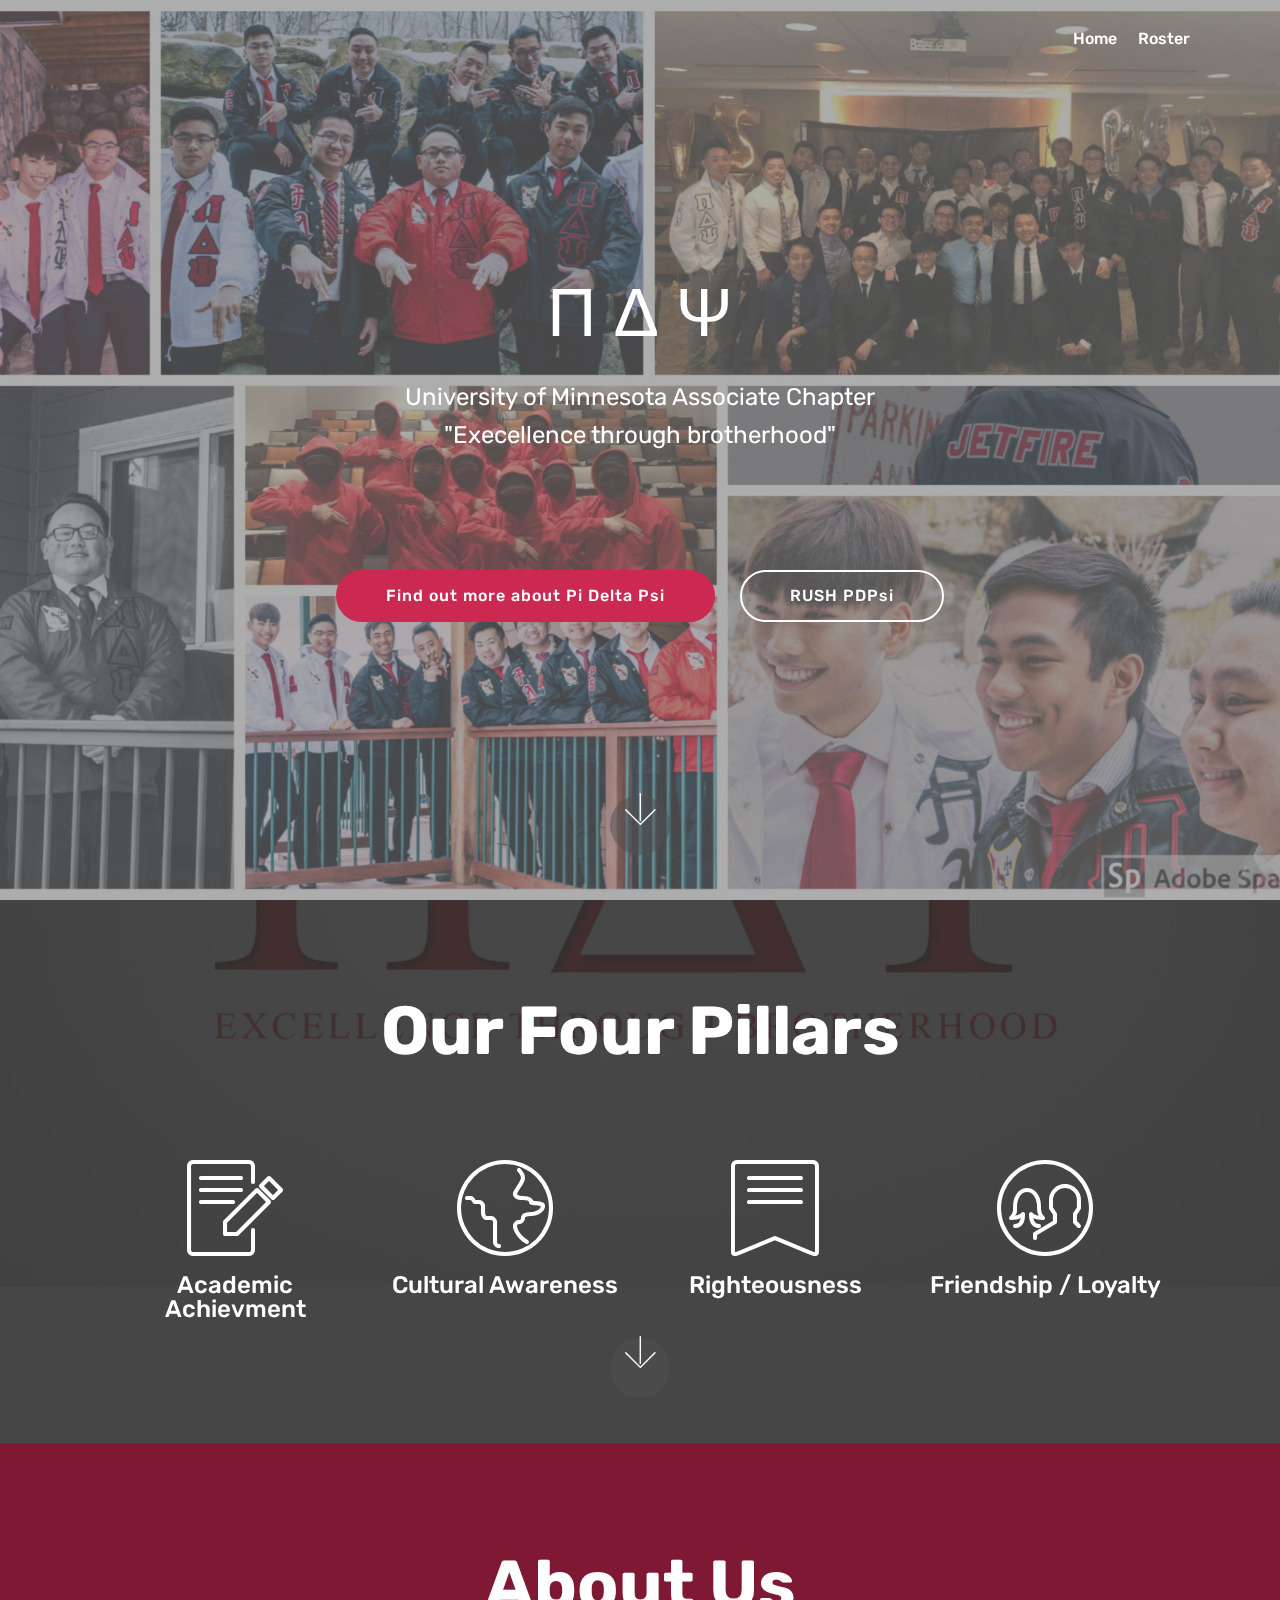
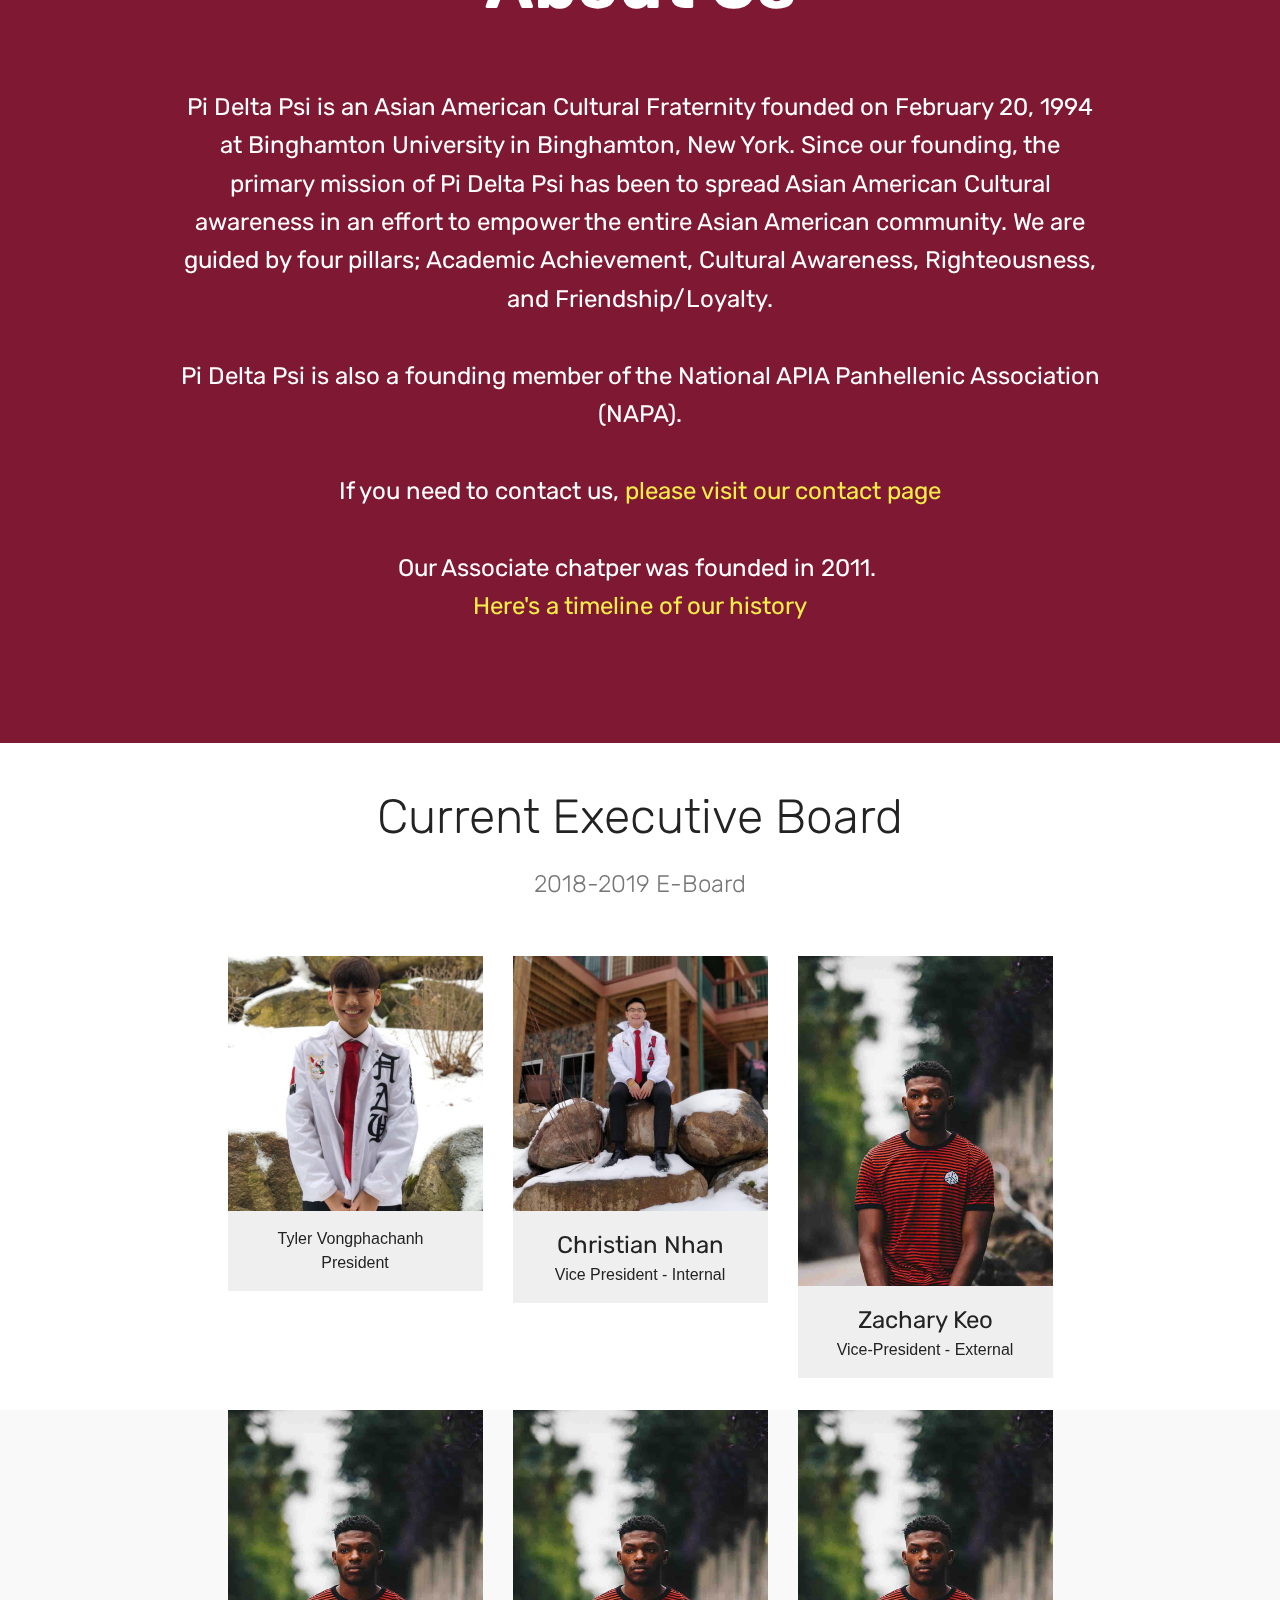
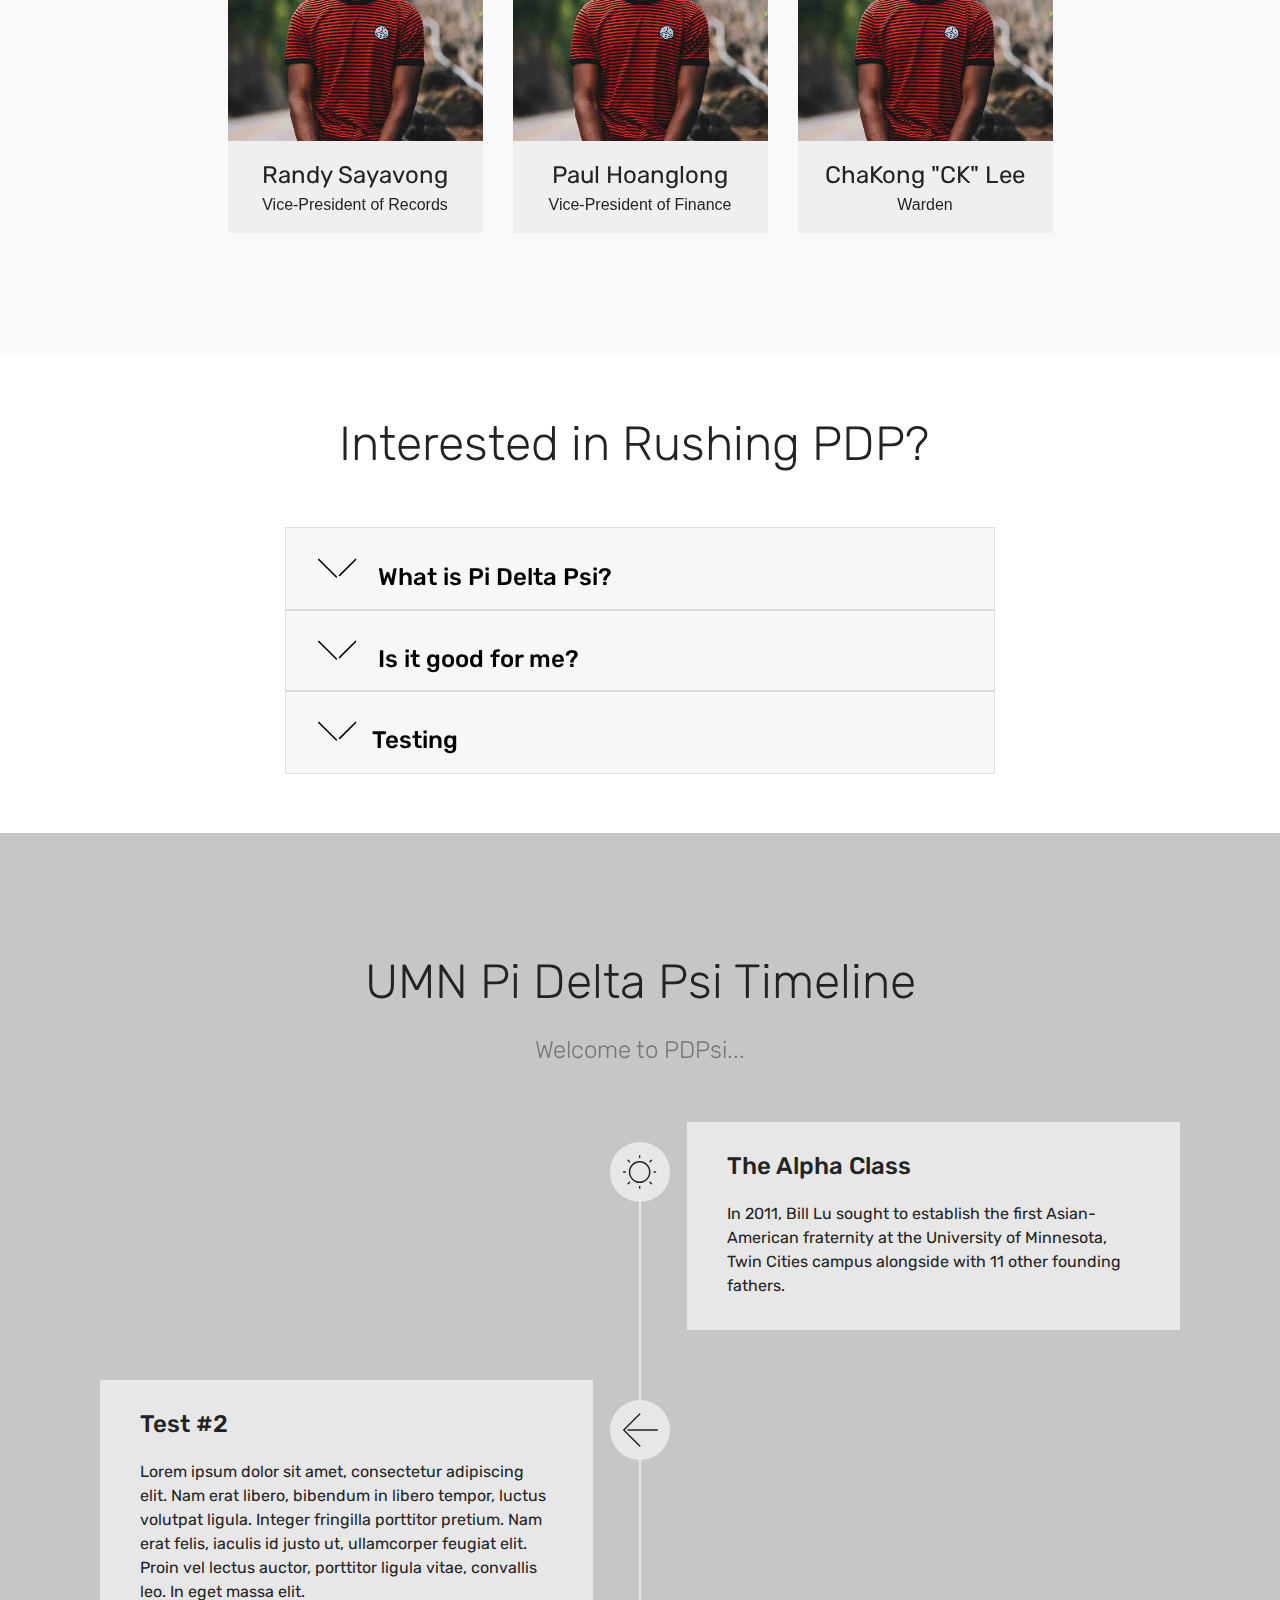
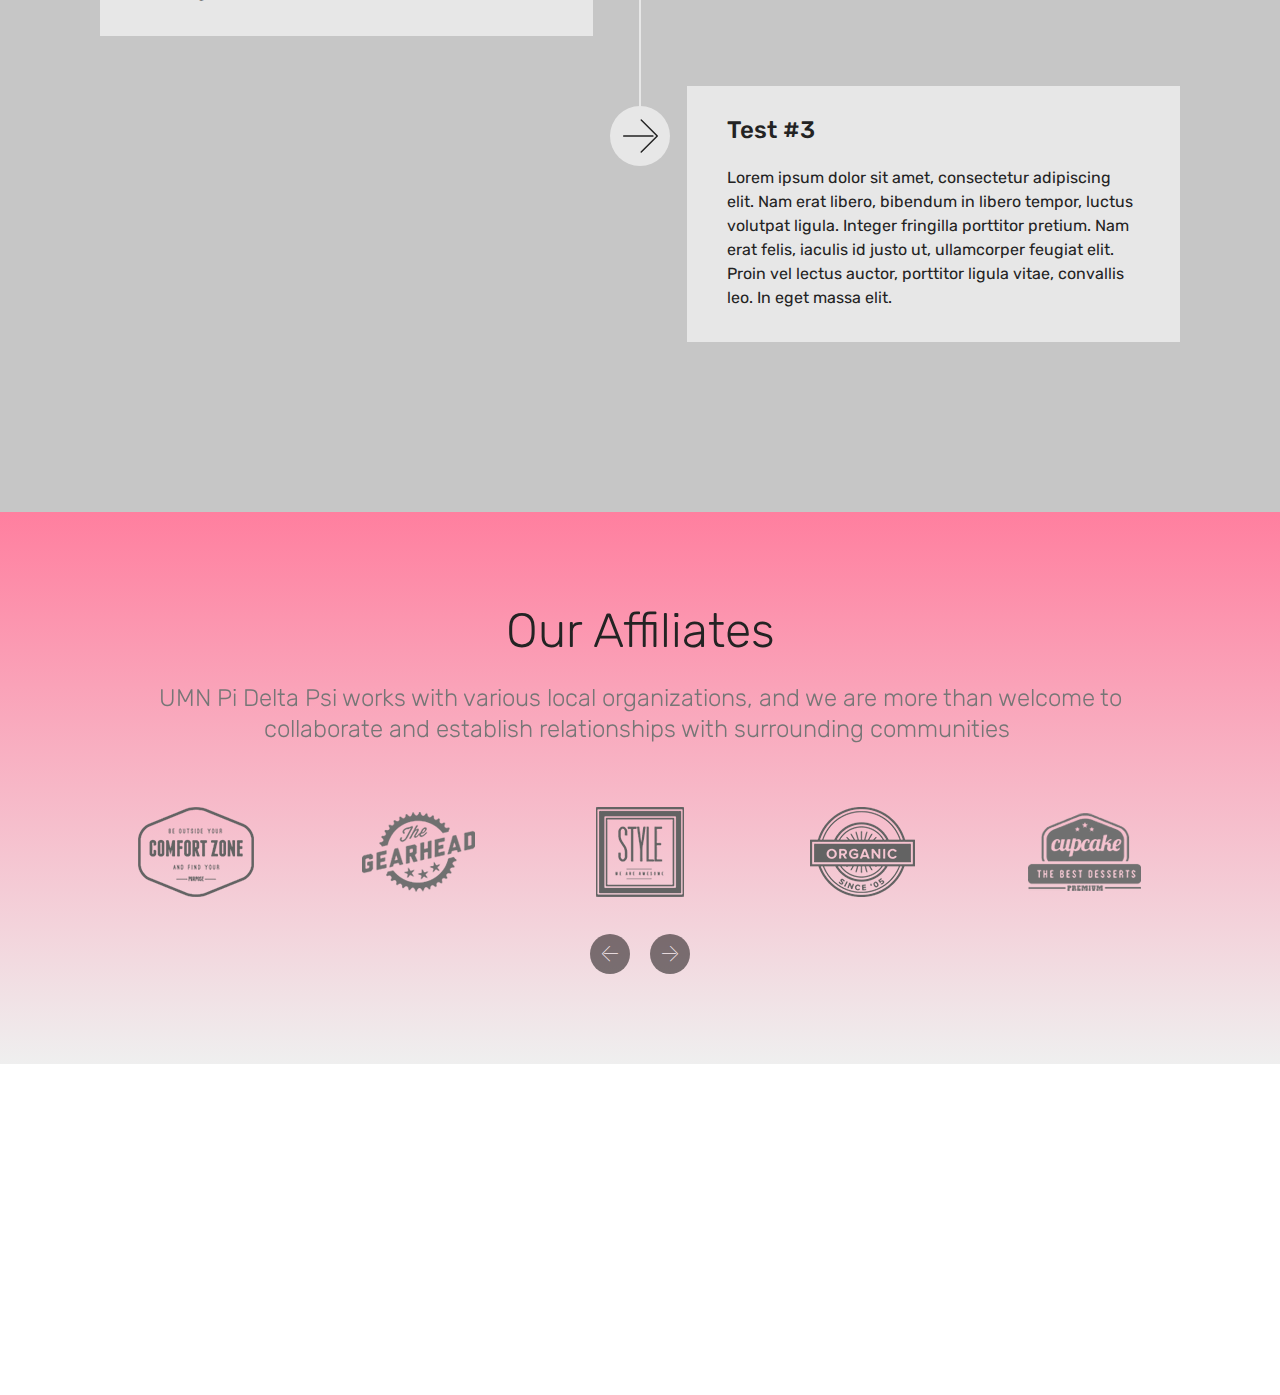
<file: index.html>
<!DOCTYPE html>
<html >
<head>
  <!-- Site made with Mobirise Website Builder v4.7.7, https://mobirise.com -->
  <meta charset="UTF-8">
  <meta http-equiv="X-UA-Compatible" content="IE=edge">
  <meta name="generator" content="Mobirise v4.7.7, mobirise.com">
  <meta name="viewport" content="width=device-width, initial-scale=1, minimum-scale=1">
  <link rel="shortcut icon" href="assets/images/twitter-avatar-400x400-312x3123.png" type="image/x-icon">
  <meta name="description" content="Pi Delta Psi is an Asian Interest Fraternity originally based in New York City. ">
  <title>Home</title>
  <link rel="stylesheet" href="assets/web/assets/mobirise-icons/mobirise-icons.css">
  <link rel="stylesheet" href="assets/tether/tether.min.css">
  <link rel="stylesheet" href="assets/bootstrap/css/bootstrap.min.css">
  <link rel="stylesheet" href="assets/bootstrap/css/bootstrap-grid.min.css">
  <link rel="stylesheet" href="assets/bootstrap/css/bootstrap-reboot.min.css">
  <link rel="stylesheet" href="assets/dropdown/css/style.css">
  <link rel="stylesheet" href="assets/socicon/css/styles.css">
  <link rel="stylesheet" href="assets/theme/css/style.css">
  <link rel="stylesheet" href="assets/mobirise/css/mbr-additional.css" type="text/css">
  
  
  
</head>
<body>
  <section class="menu cid-qTkzRZLJNu" once="menu" id="menu1-0">

    

    <nav class="navbar navbar-expand beta-menu navbar-dropdown align-items-center navbar-toggleable-sm bg-color transparent">
        <button class="navbar-toggler navbar-toggler-right" type="button" data-toggle="collapse" data-target="#navbarSupportedContent" aria-controls="navbarSupportedContent" aria-expanded="false" aria-label="Toggle navigation">
            <div class="hamburger">
                <span></span>
                <span></span>
                <span></span>
                <span></span>
            </div>
        </button>
        <div class="menu-logo">
            <div class="navbar-brand">
                
                
            </div>
        </div>
        <div class="collapse navbar-collapse" id="navbarSupportedContent">
            <ul class="navbar-nav nav-dropdown nav-right navbar-nav-top-padding" data-app-modern-menu="true"><li class="nav-item">
                    <a class="nav-link link text-white display-7" href="https://mobirise.com">
                        </a>
                </li><li class="nav-item"><a class="nav-link link text-white display-7" href="index.html">Home</a></li><li class="nav-item dropdown">
                    <a class="nav-link link text-white display-7" href="page2.html#table1-18">Roster</a>
                </li></ul>
            
        </div>
    </nav>
</section>

<section class="engine"><a href="https://mobirise.me/p">site templates free download</a></section><section class="cid-qTkA127IK8 mbr-fullscreen mbr-parallax-background" id="header2-1">

    

    <div class="mbr-overlay" style="opacity: 0.6; background-color: rgb(118, 118, 118);"></div>

    <div class="container align-center">
        <div class="row justify-content-md-center">
            <div class="mbr-white col-md-10">
                <h1 class="mbr-section-title mbr-bold pb-3 mbr-fonts-style display-1"><span style="font-weight: normal;">Π Δ Ψ</span><span style="font-weight: normal;"><br></span></h1>
                
                <p class="mbr-text pb-3 mbr-fonts-style display-5">University of Minnesota Associate Chapter<br>"Execellence through brotherhood"<br><br><br></p>
                <div class="mbr-section-btn"><a class="btn btn-md btn-secondary display-4" href="index.html#header8-7">Find out more about Pi Delta Psi<br></a>
                    <a class="btn btn-md btn-white-outline display-4" href="index.html#toggle1-k">RUSH PDPsi</a></div>
            </div>
        </div>
    </div>
    <div class="mbr-arrow hidden-sm-down" aria-hidden="true">
        <a href="#next">
            <i class="mbri-down mbr-iconfont"></i>
        </a>
    </div>
</section>

<section class="header12 cid-qUTNp2MkbY mbr-parallax-background" id="header12-8">

    

    <div class="mbr-overlay" style="opacity: 0.9; background-color: rgb(51, 51, 51);">
    </div>

    <div class="container  ">
            <div class="media-container">
                <div class="col-md-12 align-center">
                    <h1 class="mbr-section-title pb-3 mbr-white mbr-bold mbr-fonts-style display-1">
                        Our Four Pillars</h1>
                    
                    

                    <div class="icons-media-container mbr-white">
                        <div class="card col-12 col-md-6 col-lg-3">
                            <div class="icon-block">
                            
                                <span class="mbr-iconfont mbri-edit"></span>
                            
                            </div>
                            <h5 class="mbr-fonts-style display-5">
                                Academic Achievment</h5>
                        </div>

                        <div class="card col-12 col-md-6 col-lg-3">
                            <div class="icon-block">
                                
                                    <span class="mbr-iconfont mbri-globe"></span>
                                
                            </div>
                            <h5 class="mbr-fonts-style display-5">
                                Cultural Awareness</h5>
                        </div>

                        <div class="card col-12 col-md-6 col-lg-3">
                            <div class="icon-block">
                                
                                    <span class="mbr-iconfont mbri-bookmark"></span>
                                
                            </div>
                            <h5 class="mbr-fonts-style display-5">
                                Righteousness</h5>
                        </div>

                        <div class="card col-12 col-md-6 col-lg-3">
                            <div class="icon-block">
                                
                                    <span class="mbr-iconfont mbri-users"></span>
                                
                            </div>
                            <h5 class="mbr-fonts-style display-5">
                                Friendship / Loyalty</h5>
                        </div>
                    </div>
                </div>
            </div>
    </div>

    <div class="mbr-arrow hidden-sm-down" aria-hidden="true">
        <a href="#next">
            <i class="mbri-down mbr-iconfont"></i>
        </a>
    </div>
</section>

<section class="header8 cid-qUTMOqLQgR mbr-fullscreen" id="header8-7">

    

    

    <div class="container align-center">
        <div class="row justify-content-md-center">
            <div class="mbr-white col-md-10">
                <h1 class="mbr-section-title align-center py-2 mbr-bold mbr-fonts-style display-1">
                        About Us</h1>
                <p class="mbr-text align-center py-2 mbr-fonts-style display-5"><br>Pi Delta Psi is an Asian American Cultural Fraternity founded on February 20, 1994 at Binghamton University in Binghamton, New York. Since our founding, the primary mission of Pi Delta Psi has been to spread Asian American Cultural awareness in an effort to empower the entire Asian American community. We are guided by four pillars; Academic Achievement, Cultural Awareness, Righteousness, and Friendship/Loyalty.<br><br>Pi Delta Psi is also a founding member of the National APIA Panhellenic Association (NAPA).<br><br>If you need to contact us,<a href="page1.html" class="text-success"> please visit our contact page</a><br><br>Our Associate chatper was founded in 2011.&nbsp;<br><a href="index.html#timeline2-d" class="text-success">Here's a timeline of our history</a></p>
                
                
                
            </div>
        </div>
    </div>
    
</section>

<section class="features16 cid-qVhHRLkjre" id="features16-m">
    
    
    
    <div class="container align-center">
        <h2 class="pb-3 mbr-fonts-style mbr-section-title display-2">Current Executive Board</h2>
        <h3 class="pb-5 mbr-section-subtitle mbr-fonts-style mbr-light display-5">
            2018-2019 E-Board</h3>
        <div class="row media-row">
            
        <div class="team-item col-lg-3 col-md-6">
                <div class="item-image">
                    <img src="assets/images/26961620-1810310348988439-7131444236951194588-o-510x510.jpg" alt="" title="">
                </div>
                <div class="item-caption py-3">
                    <div class="item-name px-2">
                        <p class="mbr-fonts-style display-5"></p><p>
                           Tyler Vongphachanh&nbsp;&nbsp;</p><p></p>
                    </div>
                    <div class="item-role px-2">
                        <p>President</p>
                    </div>
                    
                </div>
            </div><div class="team-item col-lg-3 col-md-6">
                <div class="item-image">
                    <img src="assets/images/26907770-1782579991786193-6371793441183317253-n-510x510.jpg" alt="" title="">
                </div>
                <div class="item-caption py-3">
                    <div class="item-name px-2">
                        <p class="mbr-fonts-style display-5">
                           Christian Nhan</p>
                    </div>
                    <div class="item-role px-2">
                        <p>Vice President - Internal</p>
                    </div>
                    
                </div>
            </div><div class="team-item col-lg-3 col-md-6">
                <div class="item-image">
                    <img src="assets/images/face6.jpg">
                </div>
                <div class="item-caption py-3">
                    <div class="item-name px-2">
                        <p class="mbr-fonts-style display-5">
                           Zachary Keo</p>
                    </div>
                    <div class="item-role px-2">
                        <p>Vice-President - External</p>
                    </div>
                    
                </div>
            </div></div>    
    </div>
</section>

<section class="features16 cid-qVhImZIK8m" id="features16-n">
    
    
    
    <div class="container align-center">
        
        
        <div class="row media-row">
            
        <div class="team-item col-lg-3 col-md-6">
                <div class="item-image">
                    <img src="assets/images/face6.jpg">
                </div>
                <div class="item-caption py-3">
                    <div class="item-name px-2">
                        <p class="mbr-fonts-style display-5">
                           Randy Sayavong</p>
                    </div>
                    <div class="item-role px-2">
                        <p>Vice-President of Records</p>
                    </div>
                    
                </div>
            </div><div class="team-item col-lg-3 col-md-6">
                <div class="item-image">
                    <img src="assets/images/face6.jpg">
                </div>
                <div class="item-caption py-3">
                    <div class="item-name px-2">
                        <p class="mbr-fonts-style display-5">
                           Paul Hoanglong</p>
                    </div>
                    <div class="item-role px-2">
                        <p>Vice-President of Finance</p>
                    </div>
                    
                </div>
            </div><div class="team-item col-lg-3 col-md-6">
                <div class="item-image">
                    <img src="assets/images/face6.jpg">
                </div>
                <div class="item-caption py-3">
                    <div class="item-name px-2">
                        <p class="mbr-fonts-style display-5">ChaKong "CK" Lee</p>
                    </div>
                    <div class="item-role px-2">
                        <p>Warden</p>
                    </div>
                    
                </div>
            </div></div>    
    </div>
</section>

<section class="toggle1 cid-qVhHC29MYX" id="toggle1-k">

    

    
        <div class="container">
            <div class="media-container-row">
                <div class="col-12 col-md-8">
                    <div class="section-head text-center space30">
                       <h2 class="mbr-section-title pb-5 mbr-fonts-style display-2">
                            Interested in Rushing PDP?&nbsp;</h2>
                    </div>
                    <div class="clearfix"></div>
                    <div id="bootstrap-toggle" class="toggle-panel accordionStyles tab-content">
                        <div class="card">
                            <div class="card-header" role="tab" id="headingOne">
                                <a role="button" class="collapsed panel-title text-black" data-toggle="collapse" data-parent="#accordion" data-core="" href="#collapse1_17" aria-expanded="false" aria-controls="collapse1">
                                    <h4 class="mbr-fonts-style display-5">
                                        <span class="sign mbr-iconfont mbri-arrow-down inactive"></span> What is Pi Delta Psi?
                                    </h4>
                                </a>
                            </div>
                            <div id="collapse1_17" class="panel-collapse noScroll collapse" role="tabpanel" aria-labelledby="headingOne">
                                <div class="panel-body p-4">
                                    <p class="mbr-fonts-style panel-text display-7">
                                       Learn more <a href="page1.html">here</a></p>
                                </div>
                            </div>
                        </div>
                        <div class="card">
                            <div class="card-header" role="tab" id="headingTwo">
                                <a role="button" class="collapsed panel-title text-black" data-toggle="collapse" data-parent="#accordion" data-core="" href="#collapse2_17" aria-expanded="false" aria-controls="collapse2">
                                    <h4 class="mbr-fonts-style display-5">
                                        <span class="sign mbr-iconfont mbri-arrow-down inactive"></span> Is it good for me?
                                    </h4>
                                </a>

                            </div>
                            <div id="collapse2_17" class="panel-collapse noScroll collapse" role="tabpanel" aria-labelledby="headingTwo">
                                <div class="panel-body p-4">
                                    <p class="mbr-fonts-style panel-text display-7">
                                       PDP....</p>
                                </div>
                            </div>
                        </div>
                        <div class="card">
                            <div class="card-header" role="tab" id="headingThree">
                                <a role="button" class="collapsed panel-title text-black" data-toggle="collapse" data-parent="#accordion" data-core="" href="#collapse3_17" aria-expanded="false" aria-controls="collapse3">
                                    <h4 class="mbr-fonts-style display-5">
                                        <span class="sign mbr-iconfont mbri-arrow-down inactive"></span>Testing</h4>
                                </a>
                            </div>
                            <div id="collapse3_17" class="panel-collapse noScroll collapse" role="tabpanel" aria-labelledby="headingThree">
                                <div class="panel-body p-4">
                                    <p class="mbr-fonts-style panel-text display-7">
                                       Key differences from traditional builders:<br>* Minimalistic, extremely <strong>easy-to-use</strong> interface<br><br></p>
                                </div>
                            </div>
                        </div>
                        
                        
                        
                    </div>
                </div>
            </div>
        </div>
</section>

<section class="timeline2 cid-qVhCfqUG82" id="timeline2-d" data-bg-video="http://www.youtube.com/watch?v=uNCr7NdOJgw">

    

    <div class="mbr-overlay" style="opacity: 0.9; background-color: rgb(193, 193, 193);">
    </div>

    <div class="container align-center">
        <h2 class="mbr-section-title pb-3 mbr-fonts-style display-2">UMN Pi Delta Psi Timeline
        </h2>
        <h3 class="mbr-section-subtitle pb-5 mbr-fonts-style display-5">
            Welcome to PDPsi...</h3>

        <div class="container timelines-container" mbri-timelines="">
            <div class="row timeline-element reverse separline">      
                <span class="iconsBackground">
                    <span class="mbr-iconfont mbri-sun"></span>
                </span>          
                <div class="col-xs-12 col-md-6 align-left">
                    <div class="timeline-text-content">
                        <h4 class="mbr-timeline-title pb-3 mbr-fonts-style display-5">The Alpha Class</h4>
                        <p class="mbr-timeline-text mbr-fonts-style display-7">
                            In 2011, Bill Lu sought to establish the first Asian-American fraternity at the University of Minnesota, Twin Cities campus alongside with 11 other founding fathers.</p>
                     </div>
                </div>
            </div>

            <div class="row timeline-element  separline">
                <span class="iconsBackground">
                    <span class="mbr-iconfont mbri-left"></span>
                </span>
                <div class="col-xs-12 col-md-6 align-left ">
                    <div class="timeline-text-content">
                        <h4 class="mbr-timeline-title pb-3 mbr-fonts-style display-5">
                            Test #2</h4>
                        <p class="mbr-timeline-text mbr-fonts-style display-7">
                            Lorem ipsum dolor sit amet, consectetur adipiscing elit. Nam erat libero, bibendum in libero tempor, luctus volutpat ligula. Integer fringilla porttitor pretium. Nam erat felis, iaculis id justo ut, ullamcorper feugiat elit. Proin vel lectus auctor, porttitor ligula vitae, convallis leo. In eget massa elit.
                        </p>
                    </div>
                </div>
            </div> 

            <div class="row timeline-element reverse">
                <span class="iconsBackground">
                    <span class="mbr-iconfont mbri-right"></span>
                </span>
                <div class="col-xs-12 col-md-6 align-left">
                    <div class="timeline-text-content">
                        <h4 class="mbr-timeline-title pb-3 mbr-fonts-style display-5">
                            Test #3</h4>      
                        <p class="mbr-timeline-text mbr-fonts-style display-7">
                            Lorem ipsum dolor sit amet, consectetur adipiscing elit. Nam erat libero, bibendum in libero tempor, luctus volutpat ligula. Integer fringilla porttitor pretium. Nam erat felis, iaculis id justo ut, ullamcorper feugiat elit. Proin vel lectus auctor, porttitor ligula vitae, convallis leo. In eget massa elit.
                        </p>
                    </div>
                </div>
            </div>

            

            

            

            

            

            

            

            

            
        </div>
    </div>
</section>

<section class="clients cid-qVhGDJle2N" id="clients-i">
      

    
        <div class="container mb-5">
            <div class="media-container-row">
                <div class="col-12 align-center">
                    <h2 class="mbr-section-title pb-3 mbr-fonts-style display-2">
                        Our Affiliates</h2>
                    <h3 class="mbr-section-subtitle mbr-light mbr-fonts-style display-5">UMN Pi Delta Psi works with various local organizations, and we are more than welcome to collaborate and establish relationships with surrounding communities&nbsp;</h3>
                </div>
            </div>
        </div>

    <div class="container">
        <div class="carousel slide" data-ride="carousel" role="listbox">
            <div class="carousel-inner" data-visible="5">
                
                
                
                
                
            <div class="carousel-item ">
                    <div class="media-container-row">
                        <div class="col-md-12">
                            <div class="wrap-img ">
                                <img src="assets/images/1.png" class="img-responsive clients-img">
                            </div>
                        </div>
                    </div>
                </div><div class="carousel-item ">
                    <div class="media-container-row">
                        <div class="col-md-12">
                            <div class="wrap-img ">
                                <img src="assets/images/2.png" class="img-responsive clients-img">
                            </div>
                        </div>
                    </div>
                </div><div class="carousel-item ">
                    <div class="media-container-row">
                        <div class="col-md-12">
                            <div class="wrap-img ">
                                <img src="assets/images/3.png" class="img-responsive clients-img">
                            </div>
                        </div>
                    </div>
                </div><div class="carousel-item ">
                    <div class="media-container-row">
                        <div class="col-md-12">
                            <div class="wrap-img ">
                                <img src="assets/images/4.png" class="img-responsive clients-img">
                            </div>
                        </div>
                    </div>
                </div><div class="carousel-item ">
                    <div class="media-container-row">
                        <div class="col-md-12">
                            <div class="wrap-img ">
                                <img src="assets/images/5.png" class="img-responsive clients-img">
                            </div>
                        </div>
                    </div>
                </div></div>
            <div class="carousel-controls">
                <a data-app-prevent-settings="" class="carousel-control carousel-control-prev" role="button" data-slide="prev">
                    <span aria-hidden="true" class="mbri-left mbr-iconfont"></span>
                    <span class="sr-only">Previous</span>
                </a>
                <a data-app-prevent-settings="" class="carousel-control carousel-control-next" role="button" data-slide="next">
                    <span aria-hidden="true" class="mbri-right mbr-iconfont"></span>
                    <span class="sr-only">Next</span>
                </a>
            </div>
        </div>
    </div>
</section>

<section class="cid-qTkAaeaxX5 mbr-reveal" id="footer1-2">

    

    <div class="mbr-overlay" style="background-color: rgb(60, 60, 60); opacity: 0.5;"></div>

    <div class="container">
        <div class="media-container-row content text-white">
            <div class="col-12 col-md-3">
                <div class="media-wrap">
                    <a href="https://mobirise.com/">
                        <img src="assets/images/twitter-avatar-400x400-312x312.png" alt="Mobirise" title="">
                    </a>
                </div>
            </div>
            <div class="col-12 col-md-3 mbr-fonts-style display-7">
                <h5 class="pb-3">
                    Address
                </h5>
                <p class="mbr-text">Coffman Memorial Union<br>300 Washington Ave SE, Minneapolis, MN 55455<br></p>
            </div>
            <div class="col-12 col-md-3 mbr-fonts-style display-7">
                <h5 class="pb-3">
                    Contacts
                </h5>
                <p class="mbr-text"></p><p>
                    Email: umnpdpsi@umn.edu<br><a href="page1.html#form1-p" class="text-white">Contact page</a></p><p></p>
            </div>
            <div class="col-12 col-md-3 mbr-fonts-style display-7">
                <h5 class="pb-3"></h5>
                <p class="mbr-text"></p>
            </div>
        </div>
        <div class="footer-lower">
            <div class="media-container-row">
                <div class="col-sm-12">
                    <hr>
                </div>
            </div>
            <div class="media-container-row mbr-white">
                <div class="col-sm-6 copyright">
                    <p class="mbr-text mbr-fonts-style display-7">
                        © Copyright 2018 UMN Pi Delta Psi - All Rights Reserved
                    </p>
                </div>
                <div class="col-md-6">
                    <div class="social-list align-right">
                        <div class="soc-item">
                            <a href="https://twitter.com/mobirise" target="_blank">
                                <span class="socicon-twitter socicon mbr-iconfont mbr-iconfont-social"></span>
                            </a>
                        </div>
                        <div class="soc-item">
                            <a href="https://www.facebook.com/pages/Mobirise/1616226671953247" target="_blank">
                                <span class="socicon-facebook socicon mbr-iconfont mbr-iconfont-social"></span>
                            </a>
                        </div>
                        <div class="soc-item">
                            <a href="https://www.youtube.com/c/mobirise" target="_blank">
                                <span class="socicon-youtube socicon mbr-iconfont mbr-iconfont-social"></span>
                            </a>
                        </div>
                        <div class="soc-item">
                            <a href="https://instagram.com/mobirise" target="_blank">
                                <span class="socicon-instagram socicon mbr-iconfont mbr-iconfont-social"></span>
                            </a>
                        </div>
                        
                        
                    </div>
                </div>
            </div>
        </div>
    </div>
</section>


  <script src="assets/web/assets/jquery/jquery.min.js"></script>
  <script src="assets/popper/popper.min.js"></script>
  <script src="assets/tether/tether.min.js"></script>
  <script src="assets/bootstrap/js/bootstrap.min.js"></script>
  <script src="assets/smoothscroll/smooth-scroll.js"></script>
  <script src="assets/dropdown/js/script.min.js"></script>
  <script src="assets/touchswipe/jquery.touch-swipe.min.js"></script>
  <script src="assets/vimeoplayer/jquery.mb.vimeo_player.js"></script>
  <script src="assets/playervimeo/vimeo_player.js"></script>
  <script src="assets/mbr-switch-arrow/mbr-switch-arrow.js"></script>
  <script src="assets/ytplayer/jquery.mb.ytplayer.min.js"></script>
  <script src="assets/bootstrapcarouselswipe/bootstrap-carousel-swipe.js"></script>
  <script src="assets/mbr-clients-slider/mbr-clients-slider.js"></script>
  <script src="assets/parallax/jarallax.min.js"></script>
  <script src="assets/theme/js/script.js"></script>
  
  
</body>
</html>
</file>
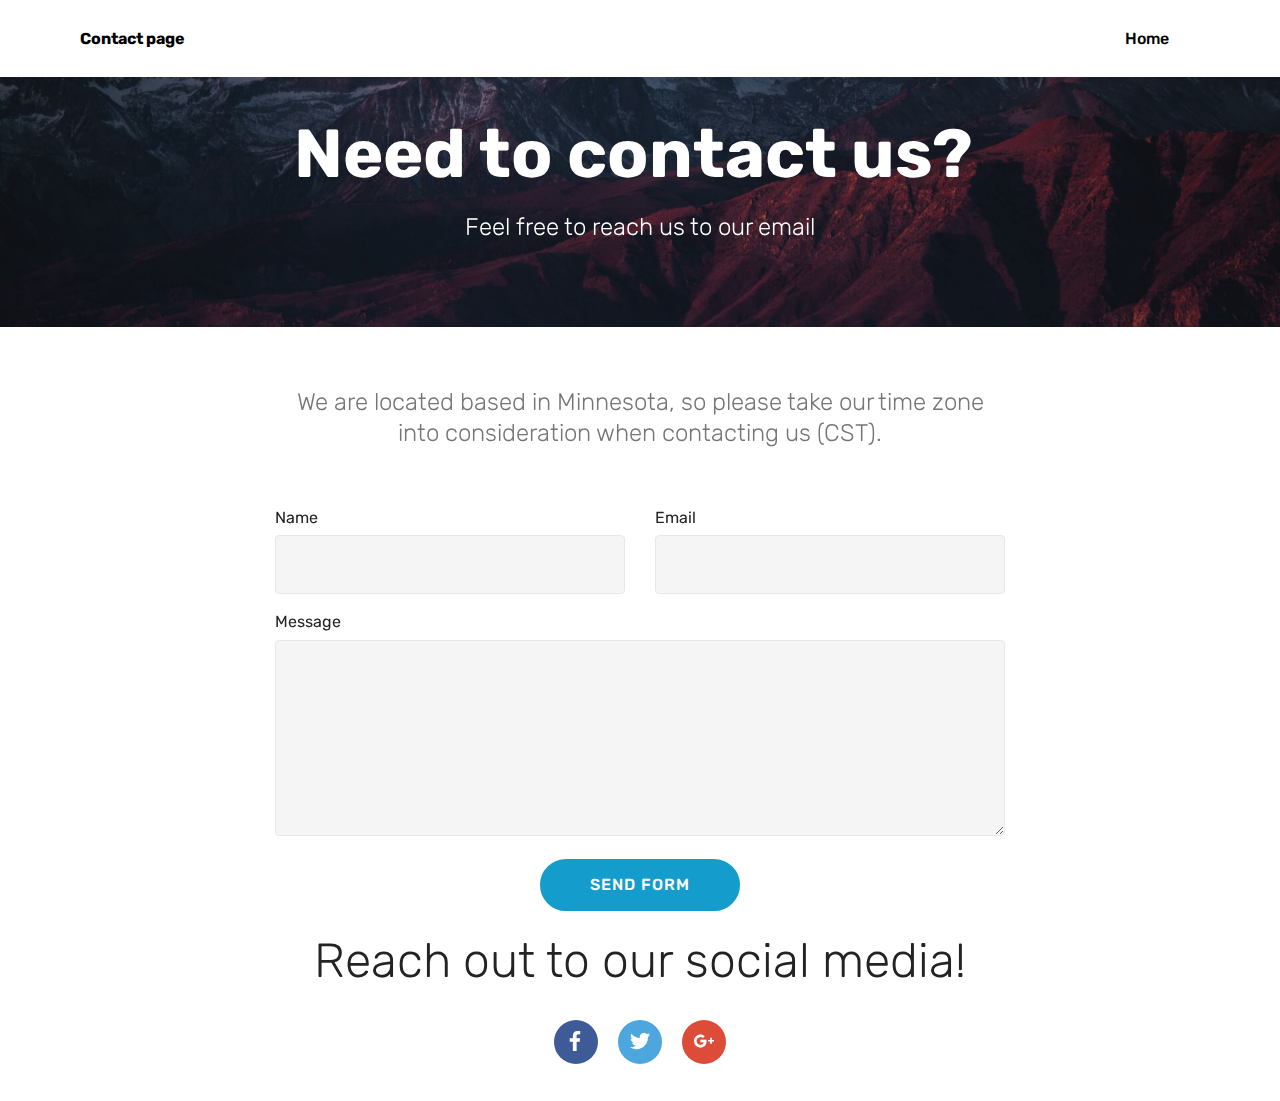
<file: page1.html>
<!DOCTYPE html>
<html >
<head>
  <!-- Site made with Mobirise Website Builder v4.7.7, https://mobirise.com -->
  <meta charset="UTF-8">
  <meta http-equiv="X-UA-Compatible" content="IE=edge">
  <meta name="generator" content="Mobirise v4.7.7, mobirise.com">
  <meta name="viewport" content="width=device-width, initial-scale=1, minimum-scale=1">
  <link rel="shortcut icon" href="assets/images/twitter-avatar-400x400-312x3123.png" type="image/x-icon">
  <meta name="description" content="Website Generator Description">
  <title>Page 1</title>
  <link rel="stylesheet" href="assets/web/assets/mobirise-icons/mobirise-icons.css">
  <link rel="stylesheet" href="assets/tether/tether.min.css">
  <link rel="stylesheet" href="assets/bootstrap/css/bootstrap.min.css">
  <link rel="stylesheet" href="assets/bootstrap/css/bootstrap-grid.min.css">
  <link rel="stylesheet" href="assets/bootstrap/css/bootstrap-reboot.min.css">
  <link rel="stylesheet" href="assets/dropdown/css/style.css">
  <link rel="stylesheet" href="assets/socicon/css/styles.css">
  <link rel="stylesheet" href="assets/theme/css/style.css">
  <link rel="stylesheet" href="assets/mobirise/css/mbr-additional.css" type="text/css">
  
  
  
</head>
<body>
  <section class="menu cid-qViemspvZ3" once="menu" id="menu2-v">

    

    <nav class="navbar navbar-expand beta-menu navbar-dropdown align-items-center navbar-fixed-top navbar-toggleable-sm">
        <button class="navbar-toggler navbar-toggler-right" type="button" data-toggle="collapse" data-target="#navbarSupportedContent" aria-controls="navbarSupportedContent" aria-expanded="false" aria-label="Toggle navigation">
            <div class="hamburger">
                <span></span>
                <span></span>
                <span></span>
                <span></span>
            </div>
        </button>
        <div class="menu-logo">
            <div class="navbar-brand">
                
                <span class="navbar-caption-wrap"><a class="navbar-caption text-black display-4" href="page1.html">Contact page</a></span>
            </div>
        </div>
        <div class="collapse navbar-collapse" id="navbarSupportedContent">
            <ul class="navbar-nav nav-dropdown nav-right" data-app-modern-menu="true"><li class="nav-item">
                    <a class="nav-link link text-black display-4" href="index.html#header2-1">
                        Home</a>
                </li>
                <li class="nav-item">
                    <a class="nav-link link text-black display-4" href="https://mobirise.com"></a>
                </li></ul>
            
        </div>
    </nav>
</section>

<section class="engine"><a href="https://mobirise.me/p">website templates free download</a></section><section class="mbr-section content5 cid-qVid2HPWOG mbr-parallax-background" id="content5-s">

    

    <div class="mbr-overlay" style="opacity: 0.4; background-color: rgb(35, 35, 35);">
    </div>

    <div class="container">
        <div class="media-container-row">
            <div class="title col-12 col-md-8">
                <h2 class="align-center mbr-bold mbr-white pb-3 mbr-fonts-style display-1">
                    Need to contact us?&nbsp;</h2>
                <h3 class="mbr-section-subtitle align-center mbr-light mbr-white pb-3 mbr-fonts-style display-5">Feel free to reach us to our email</h3>
                
                
            </div>
        </div>
    </div>
</section>

<section class="mbr-section form1 cid-qVicbb7rsh" id="form1-p">

    

    
    <div class="container">
        <div class="row justify-content-center">
            <div class="title col-12 col-lg-8">
                
                <h3 class="mbr-section-subtitle align-center mbr-light pb-3 mbr-fonts-style display-5">
                    We are located based in Minnesota, so please take our time zone into consideration when contacting us (CST).</h3>
            </div>
        </div>
    </div>
    <div class="container">
        <div class="row justify-content-center">
            <div class="media-container-column col-lg-8" data-form-type="formoid">
                    <div data-form-alert="" hidden="">Thanks for contacting us! 
Please expect a response within 24-48 hours</div>
            
                    <form class="mbr-form" action="https://mobirise.com/" method="post" data-form-title="Mobirise Form"><input type="hidden" name="email" data-form-email="true" value="75xqdsycaRZFpKYaUWPZczY8ye0ZBVAATNRagqtDGXaSIu0BpIeKmgoY99/5tJ9NJw4I20NyyiJ6KHNXsJ3Mf7Xs7S4/YQs9ElFRP/Sp7dm83nTjhl1YfbAsbrkgm+lQ" data-form-field="Email">
                        <div class="row row-sm-offset">
                            <div class="col-md-4 multi-horizontal" data-for="name">
                                <div class="form-group">
                                    <label class="form-control-label mbr-fonts-style display-7" for="name-form1-p">Name</label>
                                    <input type="text" class="form-control" name="name" data-form-field="Name" required="" id="name-form1-p">
                                </div>
                            </div>
                            <div class="col-md-4 multi-horizontal" data-for="email">
                                <div class="form-group">
                                    <label class="form-control-label mbr-fonts-style display-7" for="email-form1-p">Email</label>
                                    <input type="email" class="form-control" name="email" data-form-field="Email" required="" id="email-form1-p">
                                </div>
                            </div>
                            
                        </div>
                        <div class="form-group" data-for="message">
                            <label class="form-control-label mbr-fonts-style display-7" for="message-form1-p">Message</label>
                            <textarea type="text" class="form-control" name="message" rows="7" data-form-field="Message" id="message-form1-p"></textarea>
                        </div>
            
                        <span class="input-group-btn">
                            <button href="" type="submit" class="btn btn-primary btn-form display-4">SEND FORM</button>
                        </span>
                    </form>
            </div>
        </div>
    </div>
</section>

<section class="cid-qVidyZhIwv" id="social-buttons3-t">
    
    

    

    <div class="container">
        <div class="media-container-row">
            <div class="col-md-8 align-center">
                <h2 class="pb-3 mbr-section-title mbr-fonts-style display-2">
                    Reach out to our social media!</h2>
                <div>
                    <div class="mbr-social-likes">
                        <span class="btn btn-social socicon-bg-facebook facebook mx-2" title="Share link on Facebook">
                            <i class="socicon socicon-facebook"></i>
                        </span>
                        <span class="btn btn-social twitter socicon-bg-twitter mx-2" title="Share link on Twitter">
                            <i class="socicon socicon-twitter"></i>
                        </span>
                        <span class="btn btn-social plusone socicon-bg-googleplus mx-2" title="Share link on Google+">
                            <i class="socicon socicon-googleplus"></i>
                        </span>
                        
                        
                        
                        
                    </div>
                </div>
            </div>
        </div>
    </div>
</section>


  <script src="assets/web/assets/jquery/jquery.min.js"></script>
  <script src="assets/popper/popper.min.js"></script>
  <script src="assets/tether/tether.min.js"></script>
  <script src="assets/bootstrap/js/bootstrap.min.js"></script>
  <script src="assets/smoothscroll/smooth-scroll.js"></script>
  <script src="assets/dropdown/js/script.min.js"></script>
  <script src="assets/touchswipe/jquery.touch-swipe.min.js"></script>
  <script src="assets/parallax/jarallax.min.js"></script>
  <script src="assets/sociallikes/social-likes.js"></script>
  <script src="assets/theme/js/script.js"></script>
  <script src="assets/formoid/formoid.min.js"></script>
  
  
</body>
</html>
</file>
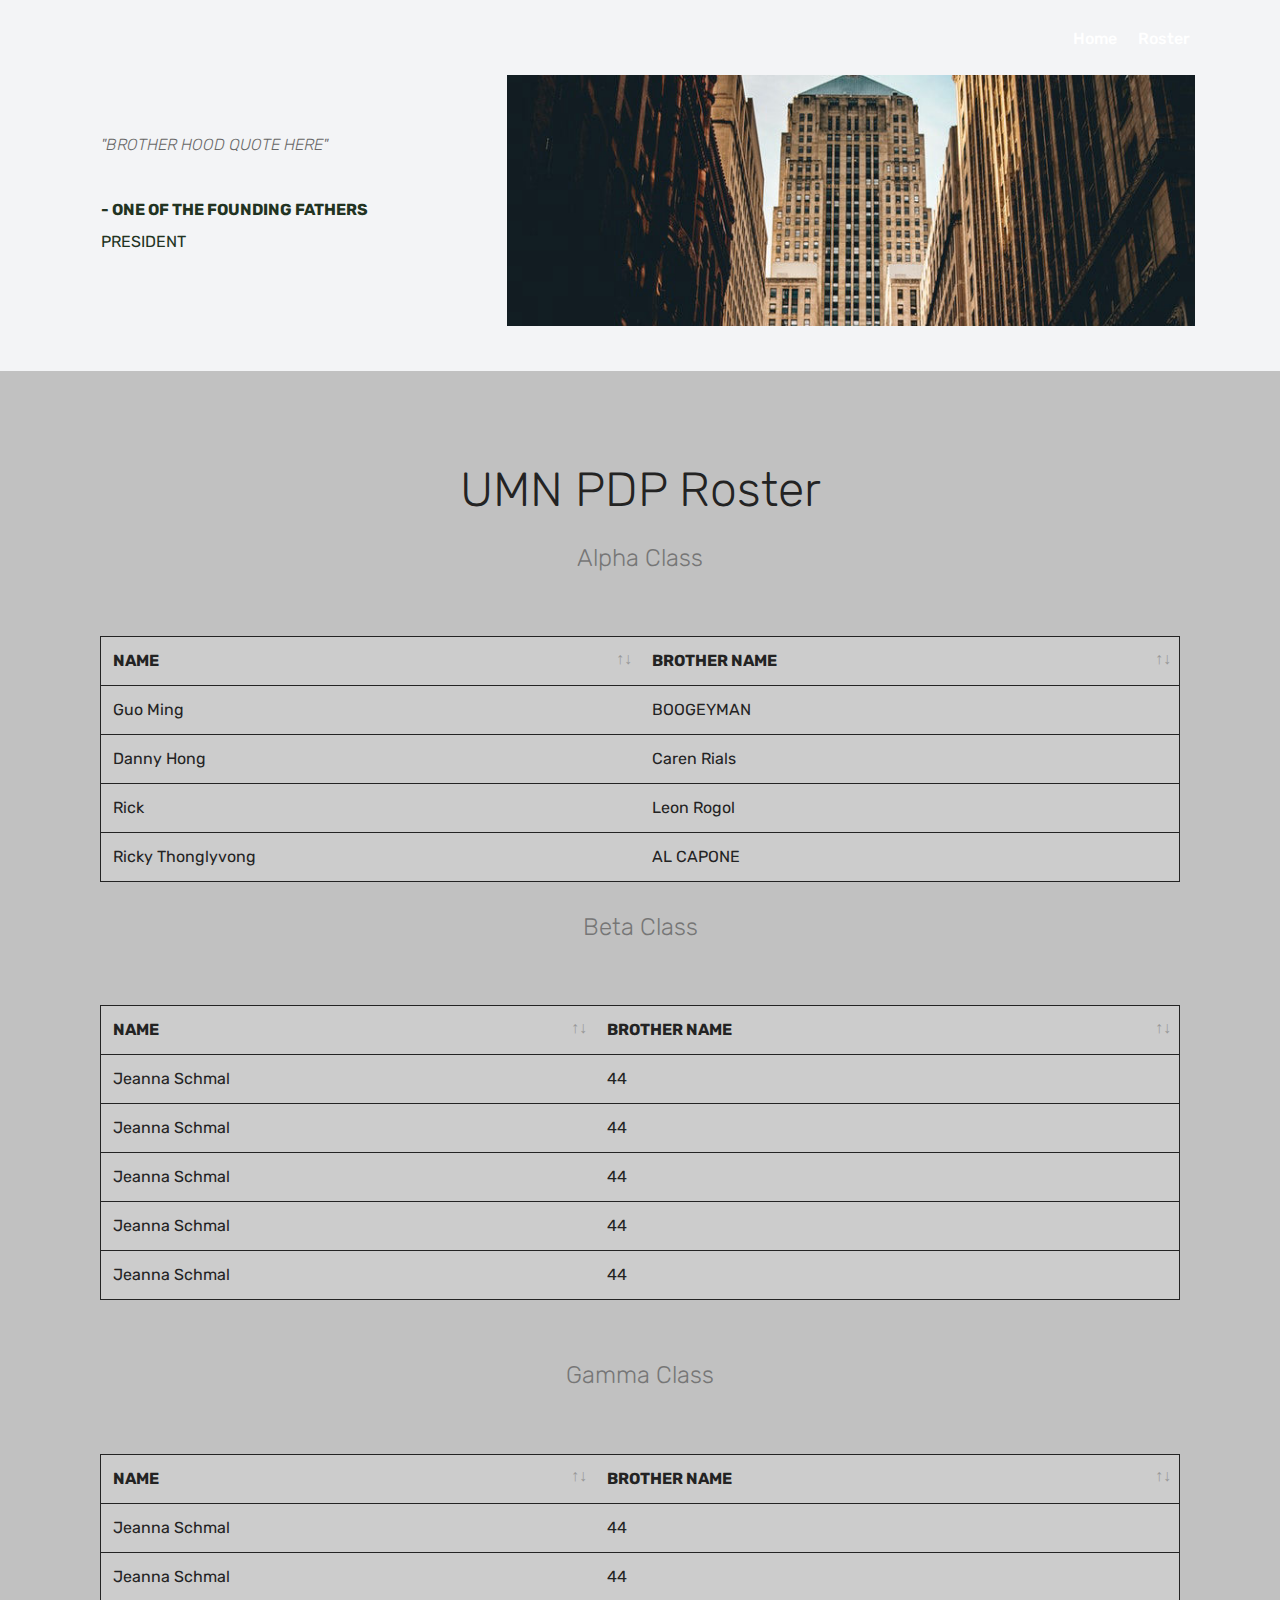
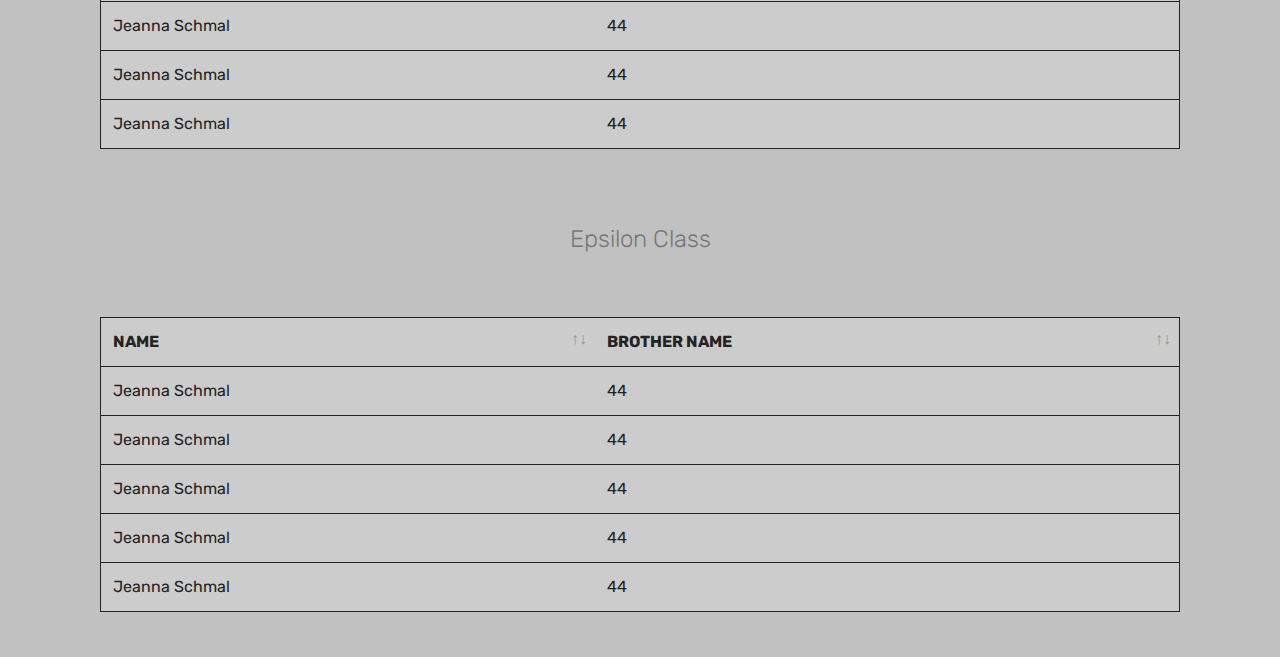
<file: page2.html>
<!DOCTYPE html>
<html >
<head>
  <!-- Site made with Mobirise Website Builder v4.7.7, https://mobirise.com -->
  <meta charset="UTF-8">
  <meta http-equiv="X-UA-Compatible" content="IE=edge">
  <meta name="generator" content="Mobirise v4.7.7, mobirise.com">
  <meta name="viewport" content="width=device-width, initial-scale=1, minimum-scale=1">
  <link rel="shortcut icon" href="assets/images/twitter-avatar-400x400-312x3123.png" type="image/x-icon">
  <meta name="description" content="Web Page Maker Description">
  <title>Roster</title>
  <link rel="stylesheet" href="assets/web/assets/mobirise-icons/mobirise-icons.css">
  <link rel="stylesheet" href="assets/tether/tether.min.css">
  <link rel="stylesheet" href="assets/bootstrap/css/bootstrap.min.css">
  <link rel="stylesheet" href="assets/bootstrap/css/bootstrap-grid.min.css">
  <link rel="stylesheet" href="assets/bootstrap/css/bootstrap-reboot.min.css">
  <link rel="stylesheet" href="assets/dropdown/css/style.css">
  <link rel="stylesheet" href="assets/datatables/data-tables.bootstrap4.min.css">
  <link rel="stylesheet" href="assets/theme/css/style.css">
  <link rel="stylesheet" href="assets/mobirise/css/mbr-additional.css" type="text/css">
  
  
  
</head>
<body>
  <section class="menu cid-qTkzRZLJNu" once="menu" id="menu1-16">

    

    <nav class="navbar navbar-expand beta-menu navbar-dropdown align-items-center navbar-toggleable-sm bg-color transparent">
        <button class="navbar-toggler navbar-toggler-right" type="button" data-toggle="collapse" data-target="#navbarSupportedContent" aria-controls="navbarSupportedContent" aria-expanded="false" aria-label="Toggle navigation">
            <div class="hamburger">
                <span></span>
                <span></span>
                <span></span>
                <span></span>
            </div>
        </button>
        <div class="menu-logo">
            <div class="navbar-brand">
                
                
            </div>
        </div>
        <div class="collapse navbar-collapse" id="navbarSupportedContent">
            <ul class="navbar-nav nav-dropdown nav-right navbar-nav-top-padding" data-app-modern-menu="true"><li class="nav-item">
                    <a class="nav-link link text-white display-7" href="https://mobirise.com">
                        </a>
                </li><li class="nav-item"><a class="nav-link link text-white display-7" href="index.html">Home</a></li><li class="nav-item dropdown">
                    <a class="nav-link link text-white display-7" href="page2.html#table1-18">Roster</a>
                </li></ul>
            
        </div>
    </nav>
</section>

<section class="engine"><a href="https://mobirise.me/u">bootstrap html templates</a></section><section class="testimonials3 cid-qVilsLlUXa" id="testimonials3-1j">

    

    

    <div class="container">
        <div class="media-container-row">
            <div class="media-content px-3 align-self-center mbr-white py-2">
                <p class="mbr-text testimonial-text mbr-fonts-style display-7">
                   "BROTHER HOOD QUOTE HERE"</p>
                <p class="mbr-author-name pt-4 mb-2 mbr-fonts-style display-7">- ONE OF THE FOUNDING FATHERS</p>
                <p class="mbr-author-desc mbr-fonts-style display-7">
                   PRESIDENT</p>
            </div>

            <div class="mbr-figure pl-lg-5" style="width: 200%;">
              <img src="assets/images/mbr-2-720x1080.jpg" alt="" title="">
            </div>
        </div>
    </div>
</section>

<section class="section-table cid-qVigOGfaQC" id="table1-18">

  
  
  <div class="container container-table">
      <h2 class="mbr-section-title mbr-fonts-style align-center pb-3 display-2">
          UMN PDP Roster</h2>
      <h3 class="mbr-section-subtitle mbr-fonts-style align-center pb-5 mbr-light display-5">Alpha Class</h3>
      <div class="table-wrapper">
        <div class="container">
          
        </div>

        <div class="container scroll">
          <table class="table" cellspacing="0">
            <thead>
              <tr class="table-heads ">
                  
                  
                  
                  
              <th class="head-item mbr-fonts-style display-7">
                      NAME</th><th class="head-item mbr-fonts-style display-7">
                      BROTHER NAME</th></tr>
            </thead>

            <tbody>
              
              
              
              
            <tr> 
                
                
                
                
              <td class="body-item mbr-fonts-style display-7">Guo Ming</td><td class="body-item mbr-fonts-style display-7">BOOGEYMAN</td></tr><tr>
                
                
                
                
              <td class="body-item mbr-fonts-style display-7">Danny Hong</td><td class="body-item mbr-fonts-style display-7">Caren Rials</td></tr><tr>
                
                
                
                
              <td class="body-item mbr-fonts-style display-7">Rick</td><td class="body-item mbr-fonts-style display-7">Leon Rogol</td></tr><tr>
                
                
                
                
              <td class="body-item mbr-fonts-style display-7">Ricky Thonglyvong</td><td class="body-item mbr-fonts-style display-7">AL CAPONE</td></tr></tbody>
          </table>
        </div>
        <div class="container table-info-container">
          
        </div>
      </div>
    </div>
</section>

<section class="section-table cid-qVii45pNKM" id="table1-1b">

  
  
  <div class="container container-table">
      
      <h3 class="mbr-section-subtitle mbr-fonts-style align-center pb-5 mbr-light display-5">Beta Class</h3>
      <div class="table-wrapper">
        <div class="container">
          
        </div>

        <div class="container scroll">
          <table class="table" cellspacing="0">
            <thead>
              <tr class="table-heads ">
                  
                  
                  
                  
              <th class="head-item mbr-fonts-style display-7">
                      NAME</th><th class="head-item mbr-fonts-style display-7">
                      BROTHER NAME</th></tr>
            </thead>

            <tbody>
              
              
              
              
            <tr> 
                
                
                
                
              <td class="body-item mbr-fonts-style display-7">Jeanna Schmal</td><td class="body-item mbr-fonts-style display-7">44</td></tr><tr> 
                
                
                
                
              <td class="body-item mbr-fonts-style display-7">Jeanna Schmal</td><td class="body-item mbr-fonts-style display-7">44</td></tr><tr> 
                
                
                
                
              <td class="body-item mbr-fonts-style display-7">Jeanna Schmal</td><td class="body-item mbr-fonts-style display-7">44</td></tr><tr> 
                
                
                
                
              <td class="body-item mbr-fonts-style display-7">Jeanna Schmal</td><td class="body-item mbr-fonts-style display-7">44</td></tr><tr> 
                
                
                
                
              <td class="body-item mbr-fonts-style display-7">Jeanna Schmal</td><td class="body-item mbr-fonts-style display-7">44</td></tr></tbody>
          </table>
        </div>
        <div class="container table-info-container">
          
        </div>
      </div>
    </div>
</section>

<section class="section-table cid-qVijvKJbsN" id="table1-1g">

  
  
  <div class="container container-table">
      
      <h3 class="mbr-section-subtitle mbr-fonts-style align-center pb-5 mbr-light display-5">Gamma Class</h3>
      <div class="table-wrapper">
        <div class="container">
          
        </div>

        <div class="container scroll">
          <table class="table" cellspacing="0">
            <thead>
              <tr class="table-heads ">
                  
                  
                  
                  
              <th class="head-item mbr-fonts-style display-7">
                      NAME</th><th class="head-item mbr-fonts-style display-7">
                      BROTHER NAME</th></tr>
            </thead>

            <tbody>
              
              
              
              
            <tr> 
                
                
                
                
              <td class="body-item mbr-fonts-style display-7">Jeanna Schmal</td><td class="body-item mbr-fonts-style display-7">44</td></tr><tr> 
                
                
                
                
              <td class="body-item mbr-fonts-style display-7">Jeanna Schmal</td><td class="body-item mbr-fonts-style display-7">44</td></tr><tr> 
                
                
                
                
              <td class="body-item mbr-fonts-style display-7">Jeanna Schmal</td><td class="body-item mbr-fonts-style display-7">44</td></tr><tr> 
                
                
                
                
              <td class="body-item mbr-fonts-style display-7">Jeanna Schmal</td><td class="body-item mbr-fonts-style display-7">44</td></tr><tr> 
                
                
                
                
              <td class="body-item mbr-fonts-style display-7">Jeanna Schmal</td><td class="body-item mbr-fonts-style display-7">44</td></tr></tbody>
          </table>
        </div>
        <div class="container table-info-container">
          
        </div>
      </div>
    </div>
</section>

<section class="section-table cid-qVijG5encn" id="table1-1h">

  
  
  <div class="container container-table">
      
      <h3 class="mbr-section-subtitle mbr-fonts-style align-center pb-5 mbr-light display-5">Epsilon Class</h3>
      <div class="table-wrapper">
        <div class="container">
          
        </div>

        <div class="container scroll">
          <table class="table" cellspacing="0">
            <thead>
              <tr class="table-heads ">
                  
                  
                  
                  
              <th class="head-item mbr-fonts-style display-7">
                      NAME</th><th class="head-item mbr-fonts-style display-7">
                      BROTHER NAME</th></tr>
            </thead>

            <tbody>
              
              
              
              
            <tr> 
                
                
                
                
              <td class="body-item mbr-fonts-style display-7">Jeanna Schmal</td><td class="body-item mbr-fonts-style display-7">44</td></tr><tr> 
                
                
                
                
              <td class="body-item mbr-fonts-style display-7">Jeanna Schmal</td><td class="body-item mbr-fonts-style display-7">44</td></tr><tr> 
                
                
                
                
              <td class="body-item mbr-fonts-style display-7">Jeanna Schmal</td><td class="body-item mbr-fonts-style display-7">44</td></tr><tr> 
                
                
                
                
              <td class="body-item mbr-fonts-style display-7">Jeanna Schmal</td><td class="body-item mbr-fonts-style display-7">44</td></tr><tr> 
                
                
                
                
              <td class="body-item mbr-fonts-style display-7">Jeanna Schmal</td><td class="body-item mbr-fonts-style display-7">44</td></tr></tbody>
          </table>
        </div>
        <div class="container table-info-container">
          
        </div>
      </div>
    </div>
</section>


  <script src="assets/web/assets/jquery/jquery.min.js"></script>
  <script src="assets/popper/popper.min.js"></script>
  <script src="assets/tether/tether.min.js"></script>
  <script src="assets/bootstrap/js/bootstrap.min.js"></script>
  <script src="assets/smoothscroll/smooth-scroll.js"></script>
  <script src="assets/dropdown/js/script.min.js"></script>
  <script src="assets/touchswipe/jquery.touch-swipe.min.js"></script>
  <script src="assets/datatables/jquery.data-tables.min.js"></script>
  <script src="assets/datatables/data-tables.bootstrap4.min.js"></script>
  <script src="assets/theme/js/script.js"></script>
  
  
</body>
</html>
</file>
<file: assets/web/assets/mobirise-icons/mobirise-icons.css>
@font-face {
  font-family: 'MobiriseIcons';
  src:  url('mobirise-icons.eot?spat4u');
  src:  url('mobirise-icons.eot?spat4u#iefix') format('embedded-opentype'),
    url('mobirise-icons.ttf?spat4u') format('truetype'),
    url('mobirise-icons.woff?spat4u') format('woff'),
    url('mobirise-icons.svg?spat4u#MobiriseIcons') format('svg');
  font-weight: normal;
  font-style: normal;
}

[class^="mbri-"], [class*=" mbri-"] {
  /* use !important to prevent issues with browser extensions that change fonts */
  font-family: MobiriseIcons !important;
  speak: none;
  font-style: normal;
  font-weight: normal;
  font-variant: normal;
  text-transform: none;
  line-height: 1;

  /* Better Font Rendering =========== */
  -webkit-font-smoothing: antialiased;
  -moz-osx-font-smoothing: grayscale;
}

.mbri-add-submenu:before {
  content: "\e900";
}
.mbri-alert:before {
  content: "\e901";
}
.mbri-align-center:before {
  content: "\e902";
}
.mbri-align-justify:before {
  content: "\e903";
}
.mbri-align-left:before {
  content: "\e904";
}
.mbri-align-right:before {
  content: "\e905";
}
.mbri-android:before {
  content: "\e906";
}
.mbri-apple:before {
  content: "\e907";
}
.mbri-arrow-down:before {
  content: "\e908";
}
.mbri-arrow-next:before {
  content: "\e909";
}
.mbri-arrow-prev:before {
  content: "\e90a";
}
.mbri-arrow-up:before {
  content: "\e90b";
}
.mbri-bold:before {
  content: "\e90c";
}
.mbri-bookmark:before {
  content: "\e90d";
}
.mbri-bootstrap:before {
  content: "\e90e";
}
.mbri-briefcase:before {
  content: "\e90f";
}
.mbri-browse:before {
  content: "\e910";
}
.mbri-bulleted-list:before {
  content: "\e911";
}
.mbri-calendar:before {
  content: "\e912";
}
.mbri-camera:before {
  content: "\e913";
}
.mbri-cart-add:before {
  content: "\e914";
}
.mbri-cart-full:before {
  content: "\e915";
}
.mbri-cash:before {
  content: "\e916";
}
.mbri-change-style:before {
  content: "\e917";
}
.mbri-chat:before {
  content: "\e918";
}
.mbri-clock:before {
  content: "\e919";
}
.mbri-close:before {
  content: "\e91a";
}
.mbri-cloud:before {
  content: "\e91b";
}
.mbri-code:before {
  content: "\e91c";
}
.mbri-contact-form:before {
  content: "\e91d";
}
.mbri-credit-card:before {
  content: "\e91e";
}
.mbri-cursor-click:before {
  content: "\e91f";
}
.mbri-cust-feedback:before {
  content: "\e920";
}
.mbri-database:before {
  content: "\e921";
}
.mbri-delivery:before {
  content: "\e922";
}
.mbri-desktop:before {
  content: "\e923";
}
.mbri-devices:before {
  content: "\e924";
}
.mbri-down:before {
  content: "\e925";
}
.mbri-download:before {
  content: "\e989";
}
.mbri-drag-n-drop:before {
  content: "\e927";
}
.mbri-drag-n-drop2:before {
  content: "\e928";
}
.mbri-edit:before {
  content: "\e929";
}
.mbri-edit2:before {
  content: "\e92a";
}
.mbri-error:before {
  content: "\e92b";
}
.mbri-extension:before {
  content: "\e92c";
}
.mbri-features:before {
  content: "\e92d";
}
.mbri-file:before {
  content: "\e92e";
}
.mbri-flag:before {
  content: "\e92f";
}
.mbri-folder:before {
  content: "\e930";
}
.mbri-gift:before {
  content: "\e931";
}
.mbri-github:before {
  content: "\e932";
}
.mbri-globe:before {
  content: "\e933";
}
.mbri-globe-2:before {
  content: "\e934";
}
.mbri-growing-chart:before {
  content: "\e935";
}
.mbri-hearth:before {
  content: "\e936";
}
.mbri-help:before {
  content: "\e937";
}
.mbri-home:before {
  content: "\e938";
}
.mbri-hot-cup:before {
  content: "\e939";
}
.mbri-idea:before {
  content: "\e93a";
}
.mbri-image-gallery:before {
  content: "\e93b";
}
.mbri-image-slider:before {
  content: "\e93c";
}
.mbri-info:before {
  content: "\e93d";
}
.mbri-italic:before {
  content: "\e93e";
}
.mbri-key:before {
  content: "\e93f";
}
.mbri-laptop:before {
  content: "\e940";
}
.mbri-layers:before {
  content: "\e941";
}
.mbri-left-right:before {
  content: "\e942";
}
.mbri-left:before {
  content: "\e943";
}
.mbri-letter:before {
  content: "\e944";
}
.mbri-like:before {
  content: "\e945";
}
.mbri-link:before {
  content: "\e946";
}
.mbri-lock:before {
  content: "\e947";
}
.mbri-login:before {
  content: "\e948";
}
.mbri-logout:before {
  content: "\e949";
}
.mbri-magic-stick:before {
  content: "\e94a";
}
.mbri-map-pin:before {
  content: "\e94b";
}
.mbri-menu:before {
  content: "\e94c";
}
.mbri-mobile:before {
  content: "\e94d";
}
.mbri-mobile2:before {
  content: "\e94e";
}
.mbri-mobirise:before {
  content: "\e94f";
}
.mbri-more-horizontal:before {
  content: "\e950";
}
.mbri-more-vertical:before {
  content: "\e951";
}
.mbri-music:before {
  content: "\e952";
}
.mbri-new-file:before {
  content: "\e953";
}
.mbri-numbered-list:before {
  content: "\e954";
}
.mbri-opened-folder:before {
  content: "\e955";
}
.mbri-pages:before {
  content: "\e956";
}
.mbri-paper-plane:before {
  content: "\e957";
}
.mbri-paperclip:before {
  content: "\e958";
}
.mbri-photo:before {
  content: "\e959";
}
.mbri-photos:before {
  content: "\e95a";
}
.mbri-pin:before {
  content: "\e95b";
}
.mbri-play:before {
  content: "\e95c";
}
.mbri-plus:before {
  content: "\e95d";
}
.mbri-preview:before {
  content: "\e95e";
}
.mbri-print:before {
  content: "\e95f";
}
.mbri-protect:before {
  content: "\e960";
}
.mbri-question:before {
  content: "\e961";
}
.mbri-quote-left:before {
  content: "\e962";
}
.mbri-quote-right:before {
  content: "\e963";
}
.mbri-refresh:before {
  content: "\e964";
}
.mbri-responsive:before {
  content: "\e965";
}
.mbri-right:before {
  content: "\e966";
}
.mbri-rocket:before {
  content: "\e967";
}
.mbri-sad-face:before {
  content: "\e968";
}
.mbri-sale:before {
  content: "\e969";
}
.mbri-save:before {
  content: "\e96a";
}
.mbri-search:before {
  content: "\e96b";
}
.mbri-setting:before {
  content: "\e96c";
}
.mbri-setting2:before {
  content: "\e96d";
}
.mbri-setting3:before {
  content: "\e96e";
}
.mbri-share:before {
  content: "\e96f";
}
.mbri-shopping-bag:before {
  content: "\e970";
}
.mbri-shopping-basket:before {
  content: "\e971";
}
.mbri-shopping-cart:before {
  content: "\e972";
}
.mbri-sites:before {
  content: "\e973";
}
.mbri-smile-face:before {
  content: "\e974";
}
.mbri-speed:before {
  content: "\e975";
}
.mbri-star:before {
  content: "\e976";
}
.mbri-success:before {
  content: "\e977";
}
.mbri-sun:before {
  content: "\e978";
}
.mbri-sun2:before {
  content: "\e979";
}
.mbri-tablet:before {
  content: "\e97a";
}
.mbri-tablet-vertical:before {
  content: "\e97b";
}
.mbri-target:before {
  content: "\e97c";
}
.mbri-timer:before {
  content: "\e97d";
}
.mbri-to-ftp:before {
  content: "\e97e";
}
.mbri-to-local-drive:before {
  content: "\e97f";
}
.mbri-touch-swipe:before {
  content: "\e980";
}
.mbri-touch:before {
  content: "\e981";
}
.mbri-trash:before {
  content: "\e982";
}
.mbri-underline:before {
  content: "\e983";
}
.mbri-unlink:before {
  content: "\e984";
}
.mbri-unlock:before {
  content: "\e985";
}
.mbri-up-down:before {
  content: "\e986";
}
.mbri-up:before {
  content: "\e987";
}
.mbri-update:before {
  content: "\e988";
}
.mbri-upload:before {
 content: "\e926"; 
}
.mbri-user:before {
  content: "\e98a";
}
.mbri-user2:before {
  content: "\e98b";
}
.mbri-users:before {
  content: "\e98c";
}
.mbri-video:before {
  content: "\e98d";
}
.mbri-video-play:before {
  content: "\e98e";
}
.mbri-watch:before {
  content: "\e98f";
}
.mbri-website-theme:before {
  content: "\e990";
}
.mbri-wifi:before {
  content: "\e991";
}
.mbri-windows:before {
  content: "\e992";
}
.mbri-zoom-out:before {
  content: "\e993";
}
.mbri-redo:before {
  content: "\e994";
}
.mbri-undo:before {
  content: "\e995";
}
</file>
<file: assets/dropdown/css/style.css>
.navbar-dropdown {
  left: 0;
  padding: 0;
  position: absolute;
  right: 0;
  top: 0;
  transition: all 0.45s ease;
  z-index: 1030;
  background: #282828; }
  .navbar-dropdown .navbar-logo {
    margin-right: 0.8rem;
    transition: margin 0.3s ease-in-out;
    vertical-align: middle; }
    .navbar-dropdown .navbar-logo img {
      height: 3.125rem;
      transition: all 0.3s ease-in-out; }
    .navbar-dropdown .navbar-logo.mbr-iconfont {
      font-size: 3.125rem;
      line-height: 3.125rem; }
  .navbar-dropdown .navbar-caption {
    font-weight: 700;
    white-space: normal;
    vertical-align: -4px;
    line-height: 3.125rem !important; }
    .navbar-dropdown .navbar-caption, .navbar-dropdown .navbar-caption:hover {
      color: inherit;
      text-decoration: none; }
  .navbar-dropdown .mbr-iconfont + .navbar-caption {
    vertical-align: -1px; }
  .navbar-dropdown.navbar-fixed-top {
    position: fixed; }
  .navbar-dropdown .navbar-brand span {
    vertical-align: -4px; }
  .navbar-dropdown.bg-color.transparent {
    background: none; }
  .navbar-dropdown.navbar-short .navbar-brand {
    padding: 0.625rem 0; }
    .navbar-dropdown.navbar-short .navbar-brand span {
      vertical-align: -1px; }
  .navbar-dropdown.navbar-short .navbar-caption {
    line-height: 2.375rem !important;
    vertical-align: -2px; }
  .navbar-dropdown.navbar-short .navbar-logo {
    margin-right: 0.5rem; }
    .navbar-dropdown.navbar-short .navbar-logo img {
      height: 2.375rem; }
    .navbar-dropdown.navbar-short .navbar-logo.mbr-iconfont {
      font-size: 2.375rem;
      line-height: 2.375rem; }
  .navbar-dropdown.navbar-short .mbr-table-cell {
    height: 3.625rem; }
  .navbar-dropdown .navbar-close {
    left: 0.6875rem;
    position: fixed;
    top: 0.75rem;
    z-index: 1000; }
  .navbar-dropdown .hamburger-icon {
    content: "";
    display: inline-block;
    vertical-align: middle;
    width: 16px;
    -webkit-box-shadow: 0 -6px 0 1px #282828,0 0 0 1px #282828,0 6px 0 1px #282828;
    -moz-box-shadow: 0 -6px 0 1px #282828,0 0 0 1px #282828,0 6px 0 1px #282828;
    box-shadow: 0 -6px 0 1px #282828,0 0 0 1px #282828,0 6px 0 1px #282828; }

.dropdown-menu .dropdown-toggle[data-toggle="dropdown-submenu"]::after {
  border-bottom: 0.35em solid transparent;
  border-left: 0.35em solid;
  border-right: 0;
  border-top: 0.35em solid transparent;
  margin-left: 0.3rem; }

.dropdown-menu .dropdown-item:focus {
  outline: 0; }

.nav-dropdown {
  font-size: 0.75rem;
  font-weight: 500;
  height: auto !important; }
  .nav-dropdown .nav-btn {
    padding-left: 1rem; }
  .nav-dropdown .link {
    margin: .667em 1.667em;
    font-weight: 500;
    padding: 0;
    transition: color .2s ease-in-out; }
    .nav-dropdown .link.dropdown-toggle {
      margin-right: 2.583em; }
      .nav-dropdown .link.dropdown-toggle::after {
        margin-left: .25rem;
        border-top: 0.35em solid;
        border-right: 0.35em solid transparent;
        border-left: 0.35em solid transparent;
        border-bottom: 0; }
      .nav-dropdown .link.dropdown-toggle[aria-expanded="true"] {
        margin: 0;
        padding: 0.667em 3.263em  0.667em 1.667em; }
  .nav-dropdown .link::after,
  .nav-dropdown .dropdown-item::after {
    color: inherit; }
  .nav-dropdown .btn {
    font-size: 0.75rem;
    font-weight: 700;
    letter-spacing: 0;
    margin-bottom: 0;
    padding-left: 1.25rem;
    padding-right: 1.25rem; }
  .nav-dropdown .dropdown-menu {
    border-radius: 0;
    border: 0;
    left: 0;
    margin: 0;
    padding-bottom: 1.25rem;
    padding-top: 1.25rem;
    position: relative; }
  .nav-dropdown .dropdown-submenu {
    margin-left: 0.125rem;
    top: 0; }
  .nav-dropdown .dropdown-item {
    font-weight: 500;
    line-height: 2;
    padding: 0.3846em 4.615em 0.3846em 1.5385em;
    position: relative;
    transition: color .2s ease-in-out, background-color .2s ease-in-out; }
    .nav-dropdown .dropdown-item::after {
      margin-top: -0.3077em;
      position: absolute;
      right: 1.1538em;
      top: 50%; }
    .nav-dropdown .dropdown-item:focus, .nav-dropdown .dropdown-item:hover {
      background: none; }

@media (max-width: 767px) {
  .nav-dropdown.navbar-toggleable-sm {
    bottom: 0;
    display: none;
    left: 0;
    overflow-x: hidden;
    position: fixed;
    top: 0;
    transform: translateX(-100%);
    -ms-transform: translateX(-100%);
    -webkit-transform: translateX(-100%);
    width: 18.75rem;
    z-index: 999; } }
.nav-dropdown.navbar-toggleable-xl {
  bottom: 0;
  display: none;
  left: 0;
  overflow-x: hidden;
  position: fixed;
  top: 0;
  transform: translateX(-100%);
  -ms-transform: translateX(-100%);
  -webkit-transform: translateX(-100%);
  width: 18.75rem;
  z-index: 999; }

.nav-dropdown-sm {
  display: block !important;
  overflow-x: hidden;
  overflow: auto;
  padding-top: 3.875rem; }
  .nav-dropdown-sm::after {
    content: "";
    display: block;
    height: 3rem;
    width: 100%; }
  .nav-dropdown-sm.collapse.in ~ .navbar-close {
    display: block !important; }
  .nav-dropdown-sm.collapsing, .nav-dropdown-sm.collapse.in {
    transform: translateX(0);
    -ms-transform: translateX(0);
    -webkit-transform: translateX(0);
    transition: all 0.25s ease-out;
    -webkit-transition: all 0.25s ease-out;
    background: #282828; }
  .nav-dropdown-sm.collapsing[aria-expanded="false"] {
    transform: translateX(-100%);
    -ms-transform: translateX(-100%);
    -webkit-transform: translateX(-100%); }
  .nav-dropdown-sm .nav-item {
    display: block;
    margin-left: 0 !important;
    padding-left: 0; }
  .nav-dropdown-sm .link,
  .nav-dropdown-sm .dropdown-item {
    border-top: 1px dotted rgba(255, 255, 255, 0.1);
    font-size: 0.8125rem;
    line-height: 1.6;
    margin: 0 !important;
    padding: 0.875rem 2.4rem 0.875rem 1.5625rem !important;
    position: relative;
    white-space: normal; }
    .nav-dropdown-sm .link:focus, .nav-dropdown-sm .link:hover,
    .nav-dropdown-sm .dropdown-item:focus,
    .nav-dropdown-sm .dropdown-item:hover {
      background: rgba(0, 0, 0, 0.2) !important;
      color: #c0a375; }
  .nav-dropdown-sm .nav-btn {
    position: relative;
    padding: 1.5625rem 1.5625rem 0 1.5625rem; }
    .nav-dropdown-sm .nav-btn::before {
      border-top: 1px dotted rgba(255, 255, 255, 0.1);
      content: "";
      left: 0;
      position: absolute;
      top: 0;
      width: 100%; }
    .nav-dropdown-sm .nav-btn + .nav-btn {
      padding-top: 0.625rem; }
      .nav-dropdown-sm .nav-btn + .nav-btn::before {
        display: none; }
  .nav-dropdown-sm .btn {
    padding: 0.625rem 0; }
  .nav-dropdown-sm .dropdown-toggle[data-toggle="dropdown-submenu"]::after {
    margin-left: .25rem;
    border-top: 0.35em solid;
    border-right: 0.35em solid transparent;
    border-left: 0.35em solid transparent;
    border-bottom: 0; }
  .nav-dropdown-sm .dropdown-toggle[data-toggle="dropdown-submenu"][aria-expanded="true"]::after {
    border-top: 0;
    border-right: 0.35em solid transparent;
    border-left: 0.35em solid transparent;
    border-bottom: 0.35em solid; }
  .nav-dropdown-sm .dropdown-menu {
    margin: 0;
    padding: 0;
    position: relative;
    top: 0;
    left: 0;
    width: 100%;
    border: 0;
    float: none;
    border-radius: 0;
    background: none; }
  .nav-dropdown-sm .dropdown-submenu {
    left: 100%;
    margin-left: 0.125rem;
    margin-top: -1.25rem;
    top: 0; }

.navbar-toggleable-sm .nav-dropdown .dropdown-menu {
  position: absolute; }

.navbar-toggleable-sm .nav-dropdown .dropdown-submenu {
  left: 100%;
  margin-left: 0.125rem;
  margin-top: -1.25rem;
  top: 0; }

.navbar-toggleable-sm.opened .nav-dropdown .dropdown-menu {
  position: relative; }

.navbar-toggleable-sm.opened .nav-dropdown .dropdown-submenu {
  left: 0;
  margin-left: 00rem;
  margin-top: 0rem;
  top: 0; }

.is-builder .nav-dropdown.collapsing {
  transition: none !important; }

/*# sourceMappingURL=style.css.map */
</file>
<file: assets/socicon/css/styles.css>
@charset "UTF-8";

@font-face {
  font-family: "socicon";
  src:url("../fonts/socicon.eot");
  src:url("../fonts/socicon.eot?#iefix") format("embedded-opentype"),
    url("../fonts/socicon.woff") format("woff"),
    url("../fonts/socicon.ttf") format("truetype"),
    url("../fonts/socicon.svg#socicon") format("svg");
  font-weight: normal;
  font-style: normal;

}

[data-icon]:before {
  font-family: "socicon" !important;
  content: attr(data-icon);
  font-style: normal !important;
  font-weight: normal !important;
  font-variant: normal !important;
  text-transform: none !important;
  speak: none;
  line-height: 1;
  -webkit-font-smoothing: antialiased;
  -moz-osx-font-smoothing: grayscale;
}

[class^="socicon-"]:before,
[class*=" socicon-"]:before {
  font-family: "socicon" !important;
  font-style: normal !important;
  font-weight: normal !important;
  font-variant: normal !important;
  text-transform: none !important;
  speak: none;
  line-height: 1;
  -webkit-font-smoothing: antialiased;
  -moz-osx-font-smoothing: grayscale;
}

.socicon-modelmayhem:before {
  content: "\e000";
}
.socicon-mixcloud:before {
  content: "\e001";
}
.socicon-drupal:before {
  content: "\e002";
}
.socicon-swarm:before {
  content: "\e003";
}
.socicon-istock:before {
  content: "\e004";
}
.socicon-yammer:before {
  content: "\e005";
}
.socicon-ello:before {
  content: "\e006";
}
.socicon-stackoverflow:before {
  content: "\e007";
}
.socicon-persona:before {
  content: "\e008";
}
.socicon-triplej:before {
  content: "\e009";
}
.socicon-houzz:before {
  content: "\e00a";
}
.socicon-rss:before {
  content: "\e00b";
}
.socicon-paypal:before {
  content: "\e00c";
}
.socicon-odnoklassniki:before {
  content: "\e00d";
}
.socicon-airbnb:before {
  content: "\e00e";
}
.socicon-periscope:before {
  content: "\e00f";
}
.socicon-outlook:before {
  content: "\e010";
}
.socicon-coderwall:before {
  content: "\e011";
}
.socicon-tripadvisor:before {
  content: "\e012";
}
.socicon-appnet:before {
  content: "\e013";
}
.socicon-goodreads:before {
  content: "\e014";
}
.socicon-tripit:before {
  content: "\e015";
}
.socicon-lanyrd:before {
  content: "\e016";
}
.socicon-slideshare:before {
  content: "\e017";
}
.socicon-buffer:before {
  content: "\e018";
}
.socicon-disqus:before {
  content: "\e019";
}
.socicon-vkontakte:before {
  content: "\e01a";
}
.socicon-whatsapp:before {
  content: "\e01b";
}
.socicon-patreon:before {
  content: "\e01c";
}
.socicon-storehouse:before {
  content: "\e01d";
}
.socicon-pocket:before {
  content: "\e01e";
}
.socicon-mail:before {
  content: "\e01f";
}
.socicon-blogger:before {
  content: "\e020";
}
.socicon-technorati:before {
  content: "\e021";
}
.socicon-reddit:before {
  content: "\e022";
}
.socicon-dribbble:before {
  content: "\e023";
}
.socicon-stumbleupon:before {
  content: "\e024";
}
.socicon-digg:before {
  content: "\e025";
}
.socicon-envato:before {
  content: "\e026";
}
.socicon-behance:before {
  content: "\e027";
}
.socicon-delicious:before {
  content: "\e028";
}
.socicon-deviantart:before {
  content: "\e029";
}
.socicon-forrst:before {
  content: "\e02a";
}
.socicon-play:before {
  content: "\e02b";
}
.socicon-zerply:before {
  content: "\e02c";
}
.socicon-wikipedia:before {
  content: "\e02d";
}
.socicon-apple:before {
  content: "\e02e";
}
.socicon-flattr:before {
  content: "\e02f";
}
.socicon-github:before {
  content: "\e030";
}
.socicon-renren:before {
  content: "\e031";
}
.socicon-friendfeed:before {
  content: "\e032";
}
.socicon-newsvine:before {
  content: "\e033";
}
.socicon-identica:before {
  content: "\e034";
}
.socicon-bebo:before {
  content: "\e035";
}
.socicon-zynga:before {
  content: "\e036";
}
.socicon-steam:before {
  content: "\e037";
}
.socicon-xbox:before {
  content: "\e038";
}
.socicon-windows:before {
  content: "\e039";
}
.socicon-qq:before {
  content: "\e03a";
}
.socicon-douban:before {
  content: "\e03b";
}
.socicon-meetup:before {
  content: "\e03c";
}
.socicon-playstation:before {
  content: "\e03d";
}
.socicon-android:before {
  content: "\e03e";
}
.socicon-snapchat:before {
  content: "\e03f";
}
.socicon-twitter:before {
  content: "\e040";
}
.socicon-facebook:before {
  content: "\e041";
}
.socicon-googleplus:before {
  content: "\e042";
}
.socicon-pinterest:before {
  content: "\e043";
}
.socicon-foursquare:before {
  content: "\e044";
}
.socicon-yahoo:before {
  content: "\e045";
}
.socicon-skype:before {
  content: "\e046";
}
.socicon-yelp:before {
  content: "\e047";
}
.socicon-feedburner:before {
  content: "\e048";
}
.socicon-linkedin:before {
  content: "\e049";
}
.socicon-viadeo:before {
  content: "\e04a";
}
.socicon-xing:before {
  content: "\e04b";
}
.socicon-myspace:before {
  content: "\e04c";
}
.socicon-soundcloud:before {
  content: "\e04d";
}
.socicon-spotify:before {
  content: "\e04e";
}
.socicon-grooveshark:before {
  content: "\e04f";
}
.socicon-lastfm:before {
  content: "\e050";
}
.socicon-youtube:before {
  content: "\e051";
}
.socicon-vimeo:before {
  content: "\e052";
}
.socicon-dailymotion:before {
  content: "\e053";
}
.socicon-vine:before {
  content: "\e054";
}
.socicon-flickr:before {
  content: "\e055";
}
.socicon-500px:before {
  content: "\e056";
}
.socicon-wordpress:before {
  content: "\e058";
}
.socicon-tumblr:before {
  content: "\e059";
}
.socicon-twitch:before {
  content: "\e05a";
}
.socicon-8tracks:before {
  content: "\e05b";
}
.socicon-amazon:before {
  content: "\e05c";
}
.socicon-icq:before {
  content: "\e05d";
}
.socicon-smugmug:before {
  content: "\e05e";
}
.socicon-ravelry:before {
  content: "\e05f";
}
.socicon-weibo:before {
  content: "\e060";
}
.socicon-baidu:before {
  content: "\e061";
}
.socicon-angellist:before {
  content: "\e062";
}
.socicon-ebay:before {
  content: "\e063";
}
.socicon-imdb:before {
  content: "\e064";
}
.socicon-stayfriends:before {
  content: "\e065";
}
.socicon-residentadvisor:before {
  content: "\e066";
}
.socicon-google:before {
  content: "\e067";
}
.socicon-yandex:before {
  content: "\e068";
}
.socicon-sharethis:before {
  content: "\e069";
}
.socicon-bandcamp:before {
  content: "\e06a";
}
.socicon-itunes:before {
  content: "\e06b";
}
.socicon-deezer:before {
  content: "\e06c";
}
.socicon-telegram:before {
  content: "\e06e";
}
.socicon-openid:before {
  content: "\e06f";
}
.socicon-amplement:before {
  content: "\e070";
}
.socicon-viber:before {
  content: "\e071";
}
.socicon-zomato:before {
  content: "\e072";
}
.socicon-draugiem:before {
  content: "\e074";
}
.socicon-endomodo:before {
  content: "\e075";
}
.socicon-filmweb:before {
  content: "\e076";
}
.socicon-stackexchange:before {
  content: "\e077";
}
.socicon-wykop:before {
  content: "\e078";
}
.socicon-teamspeak:before {
  content: "\e079";
}
.socicon-teamviewer:before {
  content: "\e07a";
}
.socicon-ventrilo:before {
  content: "\e07b";
}
.socicon-younow:before {
  content: "\e07c";
}
.socicon-raidcall:before {
  content: "\e07d";
}
.socicon-mumble:before {
  content: "\e07e";
}
.socicon-medium:before {
  content: "\e06d";
}
.socicon-bebee:before {
  content: "\e07f";
}
.socicon-hitbox:before {
  content: "\e080";
}
.socicon-reverbnation:before {
  content: "\e081";
}
.socicon-formulr:before {
  content: "\e082";
}
.socicon-instagram:before {
  content: "\e057";
}
.socicon-battlenet:before {
  content: "\e083";
}
.socicon-chrome:before {
  content: "\e084";
}
.socicon-discord:before {
  content: "\e086";
}
.socicon-issuu:before {
  content: "\e087";
}
.socicon-macos:before {
  content: "\e088";
}
.socicon-firefox:before {
  content: "\e089";
}
.socicon-opera:before {
  content: "\e08d";
}
.socicon-keybase:before {
  content: "\e090";
}
.socicon-alliance:before {
  content: "\e091";
}
.socicon-livejournal:before {
  content: "\e092";
}
.socicon-googlephotos:before {
  content: "\e093";
}
.socicon-horde:before {
  content: "\e094";
}
.socicon-etsy:before {
  content: "\e095";
}
.socicon-zapier:before {
  content: "\e096";
}
.socicon-google-scholar:before {
  content: "\e097";
}
.socicon-researchgate:before {
  content: "\e098";
}
.socicon-wechat:before {
  content: "\e099";
}
.socicon-strava:before {
  content: "\e09a";
}
.socicon-line:before {
  content: "\e09b";
}
.socicon-lyft:before {
  content: "\e09c";
}
.socicon-uber:before {
  content: "\e09d";
}
.socicon-songkick:before {
  content: "\e09e";
}
.socicon-viewbug:before {
  content: "\e09f";
}
.socicon-googlegroups:before {
  content: "\e0a0";
}
.socicon-quora:before {
  content: "\e073";
}
.socicon-diablo:before {
  content: "\e085";
}
.socicon-blizzard:before {
  content: "\e0a1";
}
.socicon-hearthstone:before {
  content: "\e08b";
}
.socicon-heroes:before {
  content: "\e08a";
}
.socicon-overwatch:before {
  content: "\e08c";
}
.socicon-warcraft:before {
  content: "\e08e";
}
.socicon-starcraft:before {
  content: "\e08f";
}
.socicon-beam:before {
  content: "\e0a2";
}
.socicon-curse:before {
  content: "\e0a3";
}
.socicon-player:before {
  content: "\e0a4";
}
.socicon-streamjar:before {
  content: "\e0a5";
}
.socicon-nintendo:before {
  content: "\e0a6";
}
.socicon-hellocoton:before {
  content: "\e0a7";
}
</file>
<file: assets/theme/css/style.css>
/*!
 * Mobirise v4 theme (https://mobirise.com/)
 * Copyright 2017 Mobirise
 */
section {
  background-color: #eeeeee; }

section,
.container,
.container-fluid {
  position: relative;
  word-wrap: break-word; }

a.mbr-iconfont:hover {
  text-decoration: none; }

.article .lead p, .article .lead ul, .article .lead ol, .article .lead pre, .article .lead blockquote {
  margin-bottom: 0; }

a {
  font-style: normal;
  font-weight: 400;
  cursor: pointer; }
  a, a:hover {
    text-decoration: none; }

figure {
  margin-bottom: 0; }

body {
  color: #232323; }

h1, h2, h3, h4, h5, h6,
.h1, .h2, .h3, .h4, .h5, .h6,
.display-1, .display-2, .display-3, .display-4 {
  line-height: 1;
  word-break: break-word;
  word-wrap: break-word; }

b, strong {
  font-weight: bold; }

blockquote {
  padding: 10px 0 10px 20px;
  position: relative;
  border-left: 2px solid;
  border-color: #ff3366; }

input:-webkit-autofill, input:-webkit-autofill:hover, input:-webkit-autofill:focus, input:-webkit-autofill:active {
  transition-delay: 9999s;
  transition-property: background-color, color; }

textarea[type="hidden"] {
  display: none; }

body {
  position: relative; }

section {
  background-position: 50% 50%;
  background-repeat: no-repeat;
  background-size: cover; }
  section .mbr-background-video,
  section .mbr-background-video-preview {
    position: absolute;
    bottom: 0;
    left: 0;
    right: 0;
    top: 0; }

.hidden {
  visibility: hidden; }

.mbr-z-index20 {
  z-index: 20; }

/*! Base colors */
.mbr-white {
  color: #ffffff; }

.mbr-black {
  color: #000000; }

.mbr-bg-white {
  background-color: #ffffff; }

.mbr-bg-black {
  background-color: #000000; }

/*! Text-aligns */
.align-left {
  text-align: left; }

.align-center {
  text-align: center; }

.align-right {
  text-align: right; }

@media (max-width: 767px) {
  .align-left, .align-center, .align-right, .mbr-section-btn, .mbr-section-title {
    text-align: center; } }
/*! Font-weight  */
.mbr-light {
  font-weight: 300; }

.mbr-regular {
  font-weight: 400; }

.mbr-semibold {
  font-weight: 500; }

.mbr-bold {
  font-weight: 700; }

/*! Media  */
.media-size-item {
  -webkit-flex: 1 1 auto;
  -moz-flex: 1 1 auto;
  -ms-flex: 1 1 auto;
  -o-flex: 1 1 auto;
  flex: 1 1 auto; }

.media-content {
  -webkit-flex-basis: 100%;
  flex-basis: 100%; }

.media-container-row {
  display: -ms-flexbox;
  display: -webkit-flex;
  display: flex;
  -webkit-flex-direction: row;
  -ms-flex-direction: row;
  flex-direction: row;
  -webkit-flex-wrap: wrap;
  -ms-flex-wrap: wrap;
  flex-wrap: wrap;
  -webkit-justify-content: center;
  -ms-flex-pack: center;
  justify-content: center;
  -webkit-align-content: center;
  -ms-flex-line-pack: center;
  align-content: center;
  -webkit-align-items: start;
  -ms-flex-align: start;
  align-items: start; }
  .media-container-row .media-size-item {
    width: 400px; }

.media-container-column {
  display: -ms-flexbox;
  display: -webkit-flex;
  display: flex;
  -webkit-flex-direction: column;
  -ms-flex-direction: column;
  flex-direction: column;
  -webkit-flex-wrap: wrap;
  -ms-flex-wrap: wrap;
  flex-wrap: wrap;
  -webkit-justify-content: center;
  -ms-flex-pack: center;
  justify-content: center;
  -webkit-align-content: center;
  -ms-flex-line-pack: center;
  align-content: center;
  -webkit-align-items: stretch;
  -ms-flex-align: stretch;
  align-items: stretch; }
  .media-container-column > * {
    width: 100%; }

@media (min-width: 992px) {
  .media-container-row {
    -webkit-flex-wrap: nowrap;
    -ms-flex-wrap: nowrap;
    flex-wrap: nowrap; } }
figure {
  overflow: hidden; }

figure[mbr-media-size] {
  transition: width 0.1s; }

.mbr-figure img, .mbr-figure iframe {
  display: block;
  width: 100%; }

.card {
  background-color: transparent;
  border: none; }

.card-img {
  text-align: center;
  flex-shrink: 0; }

.media {
  max-width: 100%;
  margin: 0 auto; }

.mbr-figure {
  -ms-flex-item-align: center;
  -ms-grid-row-align: center;
  -webkit-align-self: center;
  align-self: center; }

.media-container > div {
  max-width: 100%; }

.mbr-figure img, .card-img img {
  width: 100%; }

@media (max-width: 991px) {
  .media-size-item {
    width: auto !important; }

  .media {
    width: auto; }

  .mbr-figure {
    width: 100% !important; } }
/*! Buttons */
.mbr-section-btn {
  margin-left: -.25rem;
  margin-right: -.25rem;
  font-size: 0; }

nav .mbr-section-btn {
  margin-left: 0rem;
  margin-right: 0rem; }

/*! Btn icon margin */
.btn .mbr-iconfont, .btn.btn-sm .mbr-iconfont {
  cursor: pointer;
  margin-right: 0.5rem; }

.btn.btn-md .mbr-iconfont, .btn.btn-md .mbr-iconfont {
  margin-right: 0.8rem; }

.mbr-regular {
  font-weight: 400; }

.mbr-semibold {
  font-weight: 500; }

.mbr-bold {
  font-weight: 700; }

[type="submit"] {
  -webkit-appearance: none; }

/*! Full-screen */
.mbr-fullscreen .mbr-overlay {
  min-height: 100vh; }

.mbr-fullscreen {
  display: flex;
  display: -webkit-flex;
  display: -moz-flex;
  display: -ms-flex;
  display: -o-flex;
  align-items: center;
  -webkit-align-items: center;
  min-height: 100vh;
  padding-top: 3rem;
  padding-bottom: 3rem; }

/*! Map */
.map {
  height: 25rem;
  position: relative; }
  .map iframe {
    width: 100%;
    height: 100%; }

/* Form */
.form-asterisk {
  font-family: initial;
  position: absolute;
  top: -2px;
  font-weight: normal; }

/*! Scroll to top arrow */
.mbr-arrow-up {
  bottom: 25px;
  right: 90px;
  position: fixed;
  text-align: right;
  z-index: 5000;
  color: #ffffff;
  font-size: 32px;
  transform: rotate(180deg);
  -webkit-transform: rotate(180deg); }

.mbr-arrow-up a {
  background: rgba(0, 0, 0, 0.2);
  border-radius: 3px;
  color: #fff;
  display: inline-block;
  height: 60px;
  width: 60px;
  outline-style: none !important;
  position: relative;
  text-decoration: none;
  transition: all .3s ease-in-out;
  cursor: pointer;
  text-align: center; }
  .mbr-arrow-up a:hover {
    background-color: rgba(0, 0, 0, 0.4); }
  .mbr-arrow-up a i {
    line-height: 60px; }

.mbr-arrow-up-icon {
  display: block;
  color: #fff; }

.mbr-arrow-up-icon::before {
  content: "\203a";
  display: inline-block;
  font-family: serif;
  font-size: 32px;
  line-height: 1;
  font-style: normal;
  position: relative;
  top: 6px;
  left: -4px;
  -webkit-transform: rotate(-90deg);
  transform: rotate(-90deg); }

/*! Arrow Down */
.mbr-arrow {
  position: absolute;
  bottom: 45px;
  left: 50%;
  width: 60px;
  height: 60px;
  cursor: pointer;
  background-color: rgba(80, 80, 80, 0.5);
  border-radius: 50%;
  -webkit-transform: translateX(-50%);
  transform: translateX(-50%); }
  .mbr-arrow > a {
    display: inline-block;
    text-decoration: none;
    outline-style: none;
    -webkit-animation: arrowdown 1.7s ease-in-out infinite;
    animation: arrowdown 1.7s ease-in-out infinite; }
    .mbr-arrow > a > i {
      position: absolute;
      top: -2px;
      left: 15px;
      font-size: 2rem; }

@keyframes arrowdown {
  0% {
    transform: translateY(0px);
    -webkit-transform: translateY(0px); }
  50% {
    transform: translateY(-5px);
    -webkit-transform: translateY(-5px); }
  100% {
    transform: translateY(0px);
    -webkit-transform: translateY(0px); } }
@-webkit-keyframes arrowdown {
  0% {
    transform: translateY(0px);
    -webkit-transform: translateY(0px); }
  50% {
    transform: translateY(-5px);
    -webkit-transform: translateY(-5px); }
  100% {
    transform: translateY(0px);
    -webkit-transform: translateY(0px); } }
@media (max-width: 500px) {
  .mbr-arrow-up {
    left: 50%;
    right: auto;
    transform: translateX(-50%) rotate(180deg);
    -webkit-transform: translateX(-50%) rotate(180deg); } }
/*Gradients animation*/
@keyframes gradient-animation {
  from {
    background-position: 0% 100%;
    animation-timing-function: ease-in-out; }
  to {
    background-position: 100% 0%;
    animation-timing-function: ease-in-out; } }
@-webkit-keyframes gradient-animation {
  from {
    background-position: 0% 100%;
    animation-timing-function: ease-in-out; }
  to {
    background-position: 100% 0%;
    animation-timing-function: ease-in-out; } }
.bg-gradient {
  background-size: 200% 200%;
  animation: gradient-animation 5s infinite alternate;
  -webkit-animation: gradient-animation 5s infinite alternate; }

.menu .navbar-brand {
  display: -webkit-flex; }
  .menu .navbar-brand span {
    display: flex;
    display: -webkit-flex; }
  .menu .navbar-brand .navbar-caption-wrap {
    display: -webkit-flex; }
  .menu .navbar-brand .navbar-logo img {
    display: -webkit-flex; }
@media (min-width: 768px) and (max-width: 991px) {
  .menu .navbar-toggleable-sm .navbar-nav {
    display: -webkit-box;
    display: -webkit-flex;
    display: -ms-flexbox; } }
@media (min-width: 992px) {
  .menu .navbar-nav.nav-dropdown {
    display: -webkit-flex; }
  .menu .navbar-toggleable-sm .navbar-collapse {
    display: -webkit-flex !important; } }

/*# sourceMappingURL=style.css.map */
.engine {
	position: absolute;
	text-indent: -2400px;
	text-align: center;
	padding: 0;
	top: 0;
	left: -2400px;
}
</file>
<file: assets/mobirise/css/mbr-additional.css>
@import url(https://fonts.googleapis.com/css?family=Rubik:300,300i,400,400i,500,500i,700,700i,900,900i);





body {
  font-style: normal;
  line-height: 1.5;
}
.mbr-section-title {
  font-style: normal;
  line-height: 1.2;
}
.mbr-section-subtitle {
  line-height: 1.3;
}
.mbr-text {
  font-style: normal;
  line-height: 1.6;
}
.display-1 {
  font-family: 'Rubik', sans-serif;
  font-size: 4.25rem;
}
.display-1 > .mbr-iconfont {
  font-size: 6.8rem;
}
.display-2 {
  font-family: 'Rubik', sans-serif;
  font-size: 3rem;
}
.display-2 > .mbr-iconfont {
  font-size: 4.8rem;
}
.display-4 {
  font-family: 'Rubik', sans-serif;
  font-size: 1rem;
}
.display-4 > .mbr-iconfont {
  font-size: 1.6rem;
}
.display-5 {
  font-family: 'Rubik', sans-serif;
  font-size: 1.5rem;
}
.display-5 > .mbr-iconfont {
  font-size: 2.4rem;
}
.display-7 {
  font-family: 'Rubik', sans-serif;
  font-size: 1rem;
}
.display-7 > .mbr-iconfont {
  font-size: 1.6rem;
}
/* ---- Fluid typography for mobile devices ---- */
/* 1.4 - font scale ratio ( bootstrap == 1.42857 ) */
/* 100vw - current viewport width */
/* (48 - 20)  48 == 48rem == 768px, 20 == 20rem == 320px(minimal supported viewport) */
/* 0.65 - min scale variable, may vary */
@media (max-width: 768px) {
  .display-1 {
    font-size: 3.4rem;
    font-size: calc( 2.1374999999999997rem + (4.25 - 2.1374999999999997) * ((100vw - 20rem) / (48 - 20)));
    line-height: calc( 1.4 * (2.1374999999999997rem + (4.25 - 2.1374999999999997) * ((100vw - 20rem) / (48 - 20))));
  }
  .display-2 {
    font-size: 2.4rem;
    font-size: calc( 1.7rem + (3 - 1.7) * ((100vw - 20rem) / (48 - 20)));
    line-height: calc( 1.4 * (1.7rem + (3 - 1.7) * ((100vw - 20rem) / (48 - 20))));
  }
  .display-4 {
    font-size: 0.8rem;
    font-size: calc( 1rem + (1 - 1) * ((100vw - 20rem) / (48 - 20)));
    line-height: calc( 1.4 * (1rem + (1 - 1) * ((100vw - 20rem) / (48 - 20))));
  }
  .display-5 {
    font-size: 1.2rem;
    font-size: calc( 1.175rem + (1.5 - 1.175) * ((100vw - 20rem) / (48 - 20)));
    line-height: calc( 1.4 * (1.175rem + (1.5 - 1.175) * ((100vw - 20rem) / (48 - 20))));
  }
}
/* Buttons */
.btn {
  font-weight: 500;
  border-width: 2px;
  font-style: normal;
  letter-spacing: 1px;
  margin: .4rem .8rem;
  white-space: normal;
  -webkit-transition: all 0.3s ease-in-out;
  -moz-transition: all 0.3s ease-in-out;
  transition: all 0.3s ease-in-out;
  padding: 1rem 3rem;
  border-radius: 3px;
  display: inline-flex;
  align-items: center;
  justify-content: center;
  word-break: break-word;
}
.btn-sm {
  font-weight: 500;
  letter-spacing: 1px;
  -webkit-transition: all 0.3s ease-in-out;
  -moz-transition: all 0.3s ease-in-out;
  transition: all 0.3s ease-in-out;
  padding: 0.6rem 1.5rem;
  border-radius: 3px;
}
.btn-md {
  font-weight: 500;
  letter-spacing: 1px;
  margin: .4rem .8rem !important;
  -webkit-transition: all 0.3s ease-in-out;
  -moz-transition: all 0.3s ease-in-out;
  transition: all 0.3s ease-in-out;
  padding: 1rem 3rem;
  border-radius: 3px;
}
.btn-lg {
  font-weight: 500;
  letter-spacing: 1px;
  margin: .4rem .8rem !important;
  -webkit-transition: all 0.3s ease-in-out;
  -moz-transition: all 0.3s ease-in-out;
  transition: all 0.3s ease-in-out;
  padding: 1.2rem 3.2rem;
  border-radius: 3px;
}
.bg-primary {
  background-color: #149dcc !important;
}
.bg-success {
  background-color: #f7ed4a !important;
}
.bg-info {
  background-color: #82786e !important;
}
.bg-warning {
  background-color: #879a9f !important;
}
.bg-danger {
  background-color: #b1a374 !important;
}
.btn-primary,
.btn-primary:active {
  background-color: #149dcc !important;
  border-color: #149dcc !important;
  color: #ffffff !important;
}
.btn-primary:hover,
.btn-primary:focus,
.btn-primary.focus,
.btn-primary.active {
  color: #ffffff !important;
  background-color: #0d6786 !important;
  border-color: #0d6786 !important;
}
.btn-primary.disabled,
.btn-primary:disabled {
  color: #ffffff !important;
  background-color: #0d6786 !important;
  border-color: #0d6786 !important;
}
.btn-secondary,
.btn-secondary:active {
  background-color: #cc2952 !important;
  border-color: #cc2952 !important;
  color: #ffffff !important;
}
.btn-secondary:hover,
.btn-secondary:focus,
.btn-secondary.focus,
.btn-secondary.active {
  color: #ffffff !important;
  background-color: #8c1c38 !important;
  border-color: #8c1c38 !important;
}
.btn-secondary.disabled,
.btn-secondary:disabled {
  color: #ffffff !important;
  background-color: #8c1c38 !important;
  border-color: #8c1c38 !important;
}
.btn-info,
.btn-info:active {
  background-color: #82786e !important;
  border-color: #82786e !important;
  color: #ffffff !important;
}
.btn-info:hover,
.btn-info:focus,
.btn-info.focus,
.btn-info.active {
  color: #ffffff !important;
  background-color: #59524b !important;
  border-color: #59524b !important;
}
.btn-info.disabled,
.btn-info:disabled {
  color: #ffffff !important;
  background-color: #59524b !important;
  border-color: #59524b !important;
}
.btn-success,
.btn-success:active {
  background-color: #f7ed4a !important;
  border-color: #f7ed4a !important;
  color: #3f3c03 !important;
}
.btn-success:hover,
.btn-success:focus,
.btn-success.focus,
.btn-success.active {
  color: #3f3c03 !important;
  background-color: #eadd0a !important;
  border-color: #eadd0a !important;
}
.btn-success.disabled,
.btn-success:disabled {
  color: #3f3c03 !important;
  background-color: #eadd0a !important;
  border-color: #eadd0a !important;
}
.btn-warning,
.btn-warning:active {
  background-color: #879a9f !important;
  border-color: #879a9f !important;
  color: #ffffff !important;
}
.btn-warning:hover,
.btn-warning:focus,
.btn-warning.focus,
.btn-warning.active {
  color: #ffffff !important;
  background-color: #617479 !important;
  border-color: #617479 !important;
}
.btn-warning.disabled,
.btn-warning:disabled {
  color: #ffffff !important;
  background-color: #617479 !important;
  border-color: #617479 !important;
}
.btn-danger,
.btn-danger:active {
  background-color: #b1a374 !important;
  border-color: #b1a374 !important;
  color: #ffffff !important;
}
.btn-danger:hover,
.btn-danger:focus,
.btn-danger.focus,
.btn-danger.active {
  color: #ffffff !important;
  background-color: #8b7d4e !important;
  border-color: #8b7d4e !important;
}
.btn-danger.disabled,
.btn-danger:disabled {
  color: #ffffff !important;
  background-color: #8b7d4e !important;
  border-color: #8b7d4e !important;
}
.btn-white {
  color: #333333 !important;
}
.btn-white,
.btn-white:active {
  background-color: #ffffff !important;
  border-color: #ffffff !important;
  color: #808080 !important;
}
.btn-white:hover,
.btn-white:focus,
.btn-white.focus,
.btn-white.active {
  color: #808080 !important;
  background-color: #d9d9d9 !important;
  border-color: #d9d9d9 !important;
}
.btn-white.disabled,
.btn-white:disabled {
  color: #808080 !important;
  background-color: #d9d9d9 !important;
  border-color: #d9d9d9 !important;
}
.btn-black,
.btn-black:active {
  background-color: #333333 !important;
  border-color: #333333 !important;
  color: #ffffff !important;
}
.btn-black:hover,
.btn-black:focus,
.btn-black.focus,
.btn-black.active {
  color: #ffffff !important;
  background-color: #0d0d0d !important;
  border-color: #0d0d0d !important;
}
.btn-black.disabled,
.btn-black:disabled {
  color: #ffffff !important;
  background-color: #0d0d0d !important;
  border-color: #0d0d0d !important;
}
.btn-primary-outline,
.btn-primary-outline:active {
  background: none;
  border-color: #0b566f;
  color: #0b566f;
}
.btn-primary-outline:hover,
.btn-primary-outline:focus,
.btn-primary-outline.focus,
.btn-primary-outline.active {
  color: #ffffff;
  background-color: #149dcc;
  border-color: #149dcc;
}
.btn-primary-outline.disabled,
.btn-primary-outline:disabled {
  color: #ffffff !important;
  background-color: #149dcc !important;
  border-color: #149dcc !important;
}
.btn-secondary-outline,
.btn-secondary-outline:active {
  background: none;
  border-color: #771830;
  color: #771830;
}
.btn-secondary-outline:hover,
.btn-secondary-outline:focus,
.btn-secondary-outline.focus,
.btn-secondary-outline.active {
  color: #ffffff;
  background-color: #cc2952;
  border-color: #cc2952;
}
.btn-secondary-outline.disabled,
.btn-secondary-outline:disabled {
  color: #ffffff !important;
  background-color: #cc2952 !important;
  border-color: #cc2952 !important;
}
.btn-info-outline,
.btn-info-outline:active {
  background: none;
  border-color: #4b453f;
  color: #4b453f;
}
.btn-info-outline:hover,
.btn-info-outline:focus,
.btn-info-outline.focus,
.btn-info-outline.active {
  color: #ffffff;
  background-color: #82786e;
  border-color: #82786e;
}
.btn-info-outline.disabled,
.btn-info-outline:disabled {
  color: #ffffff !important;
  background-color: #82786e !important;
  border-color: #82786e !important;
}
.btn-success-outline,
.btn-success-outline:active {
  background: none;
  border-color: #d2c609;
  color: #d2c609;
}
.btn-success-outline:hover,
.btn-success-outline:focus,
.btn-success-outline.focus,
.btn-success-outline.active {
  color: #3f3c03;
  background-color: #f7ed4a;
  border-color: #f7ed4a;
}
.btn-success-outline.disabled,
.btn-success-outline:disabled {
  color: #3f3c03 !important;
  background-color: #f7ed4a !important;
  border-color: #f7ed4a !important;
}
.btn-warning-outline,
.btn-warning-outline:active {
  background: none;
  border-color: #55666b;
  color: #55666b;
}
.btn-warning-outline:hover,
.btn-warning-outline:focus,
.btn-warning-outline.focus,
.btn-warning-outline.active {
  color: #ffffff;
  background-color: #879a9f;
  border-color: #879a9f;
}
.btn-warning-outline.disabled,
.btn-warning-outline:disabled {
  color: #ffffff !important;
  background-color: #879a9f !important;
  border-color: #879a9f !important;
}
.btn-danger-outline,
.btn-danger-outline:active {
  background: none;
  border-color: #7a6e45;
  color: #7a6e45;
}
.btn-danger-outline:hover,
.btn-danger-outline:focus,
.btn-danger-outline.focus,
.btn-danger-outline.active {
  color: #ffffff;
  background-color: #b1a374;
  border-color: #b1a374;
}
.btn-danger-outline.disabled,
.btn-danger-outline:disabled {
  color: #ffffff !important;
  background-color: #b1a374 !important;
  border-color: #b1a374 !important;
}
.btn-black-outline,
.btn-black-outline:active {
  background: none;
  border-color: #000000;
  color: #000000;
}
.btn-black-outline:hover,
.btn-black-outline:focus,
.btn-black-outline.focus,
.btn-black-outline.active {
  color: #ffffff;
  background-color: #333333;
  border-color: #333333;
}
.btn-black-outline.disabled,
.btn-black-outline:disabled {
  color: #ffffff !important;
  background-color: #333333 !important;
  border-color: #333333 !important;
}
.btn-white-outline,
.btn-white-outline:active,
.btn-white-outline.active {
  background: none;
  border-color: #ffffff;
  color: #ffffff;
}
.btn-white-outline:hover,
.btn-white-outline:focus,
.btn-white-outline.focus {
  color: #333333;
  background-color: #ffffff;
  border-color: #ffffff;
}
.text-primary {
  color: #149dcc !important;
}
.text-secondary {
  color: #cc2952 !important;
}
.text-success {
  color: #f7ed4a !important;
}
.text-info {
  color: #82786e !important;
}
.text-warning {
  color: #879a9f !important;
}
.text-danger {
  color: #b1a374 !important;
}
.text-white {
  color: #ffffff !important;
}
.text-black {
  color: #000000 !important;
}
a.text-primary:hover,
a.text-primary:focus {
  color: #0b566f !important;
}
a.text-secondary:hover,
a.text-secondary:focus {
  color: #771830 !important;
}
a.text-success:hover,
a.text-success:focus {
  color: #d2c609 !important;
}
a.text-info:hover,
a.text-info:focus {
  color: #4b453f !important;
}
a.text-warning:hover,
a.text-warning:focus {
  color: #55666b !important;
}
a.text-danger:hover,
a.text-danger:focus {
  color: #7a6e45 !important;
}
a.text-white:hover,
a.text-white:focus {
  color: #b3b3b3 !important;
}
a.text-black:hover,
a.text-black:focus {
  color: #4d4d4d !important;
}
.alert-success {
  background-color: #70c770;
}
.alert-info {
  background-color: #82786e;
}
.alert-warning {
  background-color: #879a9f;
}
.alert-danger {
  background-color: #b1a374;
}
.mbr-section-btn a.btn:not(.btn-form) {
  border-radius: 100px;
}
.mbr-section-btn a.btn:not(.btn-form):hover,
.mbr-section-btn a.btn:not(.btn-form):focus {
  box-shadow: none !important;
}
.mbr-section-btn a.btn:not(.btn-form):hover,
.mbr-section-btn a.btn:not(.btn-form):focus {
  box-shadow: 0 10px 40px 0 rgba(0, 0, 0, 0.2) !important;
  -webkit-box-shadow: 0 10px 40px 0 rgba(0, 0, 0, 0.2) !important;
}
.mbr-gallery-filter li a {
  border-radius: 100px !important;
}
.mbr-gallery-filter li.active .btn {
  background-color: #149dcc;
  border-color: #149dcc;
  color: #ffffff;
}
.mbr-gallery-filter li.active .btn:focus {
  box-shadow: none;
}
.nav-tabs .nav-link {
  border-radius: 100px !important;
}
.btn-form {
  border-radius: 0;
}
.btn-form:hover {
  cursor: pointer;
}
a,
a:hover {
  color: #149dcc;
}
.mbr-plan-header.bg-primary .mbr-plan-subtitle,
.mbr-plan-header.bg-primary .mbr-plan-price-desc {
  color: #b4e6f8;
}
.mbr-plan-header.bg-success .mbr-plan-subtitle,
.mbr-plan-header.bg-success .mbr-plan-price-desc {
  color: #ffffff;
}
.mbr-plan-header.bg-info .mbr-plan-subtitle,
.mbr-plan-header.bg-info .mbr-plan-price-desc {
  color: #beb8b2;
}
.mbr-plan-header.bg-warning .mbr-plan-subtitle,
.mbr-plan-header.bg-warning .mbr-plan-price-desc {
  color: #ced6d8;
}
.mbr-plan-header.bg-danger .mbr-plan-subtitle,
.mbr-plan-header.bg-danger .mbr-plan-price-desc {
  color: #dfd9c6;
}
/* Scroll to top button*/
.scrollToTop_wraper {
  display: none;
}
#scrollToTop a i:before {
  content: '';
  position: absolute;
  height: 40%;
  top: 25%;
  background: #fff;
  width: 2px;
  left: calc(50% - 1px);
}
#scrollToTop a i:after {
  content: '';
  position: absolute;
  display: block;
  border-top: 2px solid #fff;
  border-right: 2px solid #fff;
  width: 40%;
  height: 40%;
  left: 30%;
  bottom: 30%;
  transform: rotate(135deg);
}
/* Others*/
.note-check a[data-value=Rubik] {
  font-style: normal;
}
.mbr-arrow a {
  color: #ffffff;
}
@media (max-width: 767px) {
  .mbr-arrow {
    display: none;
  }
}
.form-control-label {
  position: relative;
  cursor: pointer;
  margin-bottom: .357em;
  padding: 0;
}
.alert {
  color: #ffffff;
  border-radius: 0;
  border: 0;
  font-size: .875rem;
  line-height: 1.5;
  margin-bottom: 1.875rem;
  padding: 1.25rem;
  position: relative;
}
.alert.alert-form::after {
  background-color: inherit;
  bottom: -7px;
  content: "";
  display: block;
  height: 14px;
  left: 50%;
  margin-left: -7px;
  position: absolute;
  transform: rotate(45deg);
  width: 14px;
}
.form-control {
  background-color: #f5f5f5;
  box-shadow: none;
  color: #565656;
  font-family: 'Rubik', sans-serif;
  font-size: 1rem;
  line-height: 1.43;
  min-height: 3.5em;
  padding: 1.07em .5em;
}
.form-control > .mbr-iconfont {
  font-size: 1.6rem;
}
.form-control,
.form-control:focus {
  border: 1px solid #e8e8e8;
}
.form-active .form-control:invalid {
  border-color: red;
}
.mbr-overlay {
  background-color: #000;
  bottom: 0;
  left: 0;
  opacity: .5;
  position: absolute;
  right: 0;
  top: 0;
  z-index: 0;
}
blockquote {
  font-style: italic;
  padding: 10px 0 10px 20px;
  font-size: 1.09rem;
  position: relative;
  border-color: #149dcc;
  border-width: 3px;
}
ul,
ol,
pre,
blockquote {
  margin-bottom: 2.3125rem;
}
pre {
  background: #f4f4f4;
  padding: 10px 24px;
  white-space: pre-wrap;
}
.inactive {
  -webkit-user-select: none;
  -moz-user-select: none;
  -ms-user-select: none;
  user-select: none;
  pointer-events: none;
  -webkit-user-drag: none;
  user-drag: none;
}
.mbr-section__comments .row {
  justify-content: center;
}
/* Forms */
.mbr-form .btn {
  margin: .4rem 0;
}
.mbr-form .input-group-btn a.btn {
  border-radius: 100px !important;
}
.mbr-form .input-group-btn a.btn:hover {
  box-shadow: 0 10px 40px 0 rgba(0, 0, 0, 0.2);
}
.mbr-form .input-group-btn button[type="submit"] {
  border-radius: 100px !important;
  padding: 1rem 3rem;
}
.mbr-form .input-group-btn button[type="submit"]:hover {
  box-shadow: 0 10px 40px 0 rgba(0, 0, 0, 0.2);
}
.form2 .form-control {
  border-top-left-radius: 100px;
  border-bottom-left-radius: 100px;
}
.form2 .input-group-btn a.btn {
  border-top-left-radius: 0 !important;
  border-bottom-left-radius: 0 !important;
}
.form2 .input-group-btn button[type="submit"] {
  border-top-left-radius: 0 !important;
  border-bottom-left-radius: 0 !important;
}
.form3 input[type="email"] {
  border-radius: 100px !important;
}
@media (max-width: 349px) {
  .form2 input[type="email"] {
    border-radius: 100px !important;
  }
  .form2 .input-group-btn a.btn {
    border-radius: 100px !important;
  }
  .form2 .input-group-btn button[type="submit"] {
    border-radius: 100px !important;
  }
}
@media (max-width: 767px) {
  .btn {
    font-size: .75rem !important;
  }
  .btn .mbr-iconfont {
    font-size: 1rem !important;
  }
}
/* Social block */
.btn-social {
  font-size: 20px;
  border-radius: 50%;
  padding: 0;
  width: 44px;
  height: 44px;
  line-height: 44px;
  text-align: center;
  position: relative;
  border: 2px solid #c0a375;
  border-color: #149dcc;
  color: #232323;
  cursor: pointer;
}
.btn-social i {
  top: 0;
  line-height: 44px;
  width: 44px;
}
.btn-social:hover {
  color: #fff;
  background: #149dcc;
}
.btn-social + .btn {
  margin-left: .1rem;
}
/* Footer */
.mbr-footer-content li::before,
.mbr-footer .mbr-contacts li::before {
  background: #149dcc;
}
.mbr-footer-content li a:hover,
.mbr-footer .mbr-contacts li a:hover {
  color: #149dcc;
}
.footer3 input[type="email"],
.footer4 input[type="email"] {
  border-radius: 100px !important;
}
.footer3 .input-group-btn a.btn,
.footer4 .input-group-btn a.btn {
  border-radius: 100px !important;
}
.footer3 .input-group-btn button[type="submit"],
.footer4 .input-group-btn button[type="submit"] {
  border-radius: 100px !important;
}
/* Headers*/
.header13 .form-inline input[type="email"],
.header14 .form-inline input[type="email"] {
  border-radius: 100px;
}
.header13 .form-inline input[type="text"],
.header14 .form-inline input[type="text"] {
  border-radius: 100px;
}
.header13 .form-inline input[type="tel"],
.header14 .form-inline input[type="tel"] {
  border-radius: 100px;
}
.header13 .form-inline a.btn,
.header14 .form-inline a.btn {
  border-radius: 100px;
}
.header13 .form-inline button,
.header14 .form-inline button {
  border-radius: 100px !important;
}
.offset-1 {
  margin-left: 8.33333%;
}
.offset-2 {
  margin-left: 16.66667%;
}
.offset-3 {
  margin-left: 25%;
}
.offset-4 {
  margin-left: 33.33333%;
}
.offset-5 {
  margin-left: 41.66667%;
}
.offset-6 {
  margin-left: 50%;
}
.offset-7 {
  margin-left: 58.33333%;
}
.offset-8 {
  margin-left: 66.66667%;
}
.offset-9 {
  margin-left: 75%;
}
.offset-10 {
  margin-left: 83.33333%;
}
.offset-11 {
  margin-left: 91.66667%;
}
@media (min-width: 576px) {
  .offset-sm-0 {
    margin-left: 0%;
  }
  .offset-sm-1 {
    margin-left: 8.33333%;
  }
  .offset-sm-2 {
    margin-left: 16.66667%;
  }
  .offset-sm-3 {
    margin-left: 25%;
  }
  .offset-sm-4 {
    margin-left: 33.33333%;
  }
  .offset-sm-5 {
    margin-left: 41.66667%;
  }
  .offset-sm-6 {
    margin-left: 50%;
  }
  .offset-sm-7 {
    margin-left: 58.33333%;
  }
  .offset-sm-8 {
    margin-left: 66.66667%;
  }
  .offset-sm-9 {
    margin-left: 75%;
  }
  .offset-sm-10 {
    margin-left: 83.33333%;
  }
  .offset-sm-11 {
    margin-left: 91.66667%;
  }
}
@media (min-width: 768px) {
  .offset-md-0 {
    margin-left: 0%;
  }
  .offset-md-1 {
    margin-left: 8.33333%;
  }
  .offset-md-2 {
    margin-left: 16.66667%;
  }
  .offset-md-3 {
    margin-left: 25%;
  }
  .offset-md-4 {
    margin-left: 33.33333%;
  }
  .offset-md-5 {
    margin-left: 41.66667%;
  }
  .offset-md-6 {
    margin-left: 50%;
  }
  .offset-md-7 {
    margin-left: 58.33333%;
  }
  .offset-md-8 {
    margin-left: 66.66667%;
  }
  .offset-md-9 {
    margin-left: 75%;
  }
  .offset-md-10 {
    margin-left: 83.33333%;
  }
  .offset-md-11 {
    margin-left: 91.66667%;
  }
}
@media (min-width: 992px) {
  .offset-lg-0 {
    margin-left: 0%;
  }
  .offset-lg-1 {
    margin-left: 8.33333%;
  }
  .offset-lg-2 {
    margin-left: 16.66667%;
  }
  .offset-lg-3 {
    margin-left: 25%;
  }
  .offset-lg-4 {
    margin-left: 33.33333%;
  }
  .offset-lg-5 {
    margin-left: 41.66667%;
  }
  .offset-lg-6 {
    margin-left: 50%;
  }
  .offset-lg-7 {
    margin-left: 58.33333%;
  }
  .offset-lg-8 {
    margin-left: 66.66667%;
  }
  .offset-lg-9 {
    margin-left: 75%;
  }
  .offset-lg-10 {
    margin-left: 83.33333%;
  }
  .offset-lg-11 {
    margin-left: 91.66667%;
  }
}
@media (min-width: 1200px) {
  .offset-xl-0 {
    margin-left: 0%;
  }
  .offset-xl-1 {
    margin-left: 8.33333%;
  }
  .offset-xl-2 {
    margin-left: 16.66667%;
  }
  .offset-xl-3 {
    margin-left: 25%;
  }
  .offset-xl-4 {
    margin-left: 33.33333%;
  }
  .offset-xl-5 {
    margin-left: 41.66667%;
  }
  .offset-xl-6 {
    margin-left: 50%;
  }
  .offset-xl-7 {
    margin-left: 58.33333%;
  }
  .offset-xl-8 {
    margin-left: 66.66667%;
  }
  .offset-xl-9 {
    margin-left: 75%;
  }
  .offset-xl-10 {
    margin-left: 83.33333%;
  }
  .offset-xl-11 {
    margin-left: 91.66667%;
  }
}
.navbar-toggler {
  -webkit-align-self: flex-start;
  -ms-flex-item-align: start;
  align-self: flex-start;
  padding: 0.25rem 0.75rem;
  font-size: 1.25rem;
  line-height: 1;
  background: transparent;
  border: 1px solid transparent;
  -webkit-border-radius: 0.25rem;
  border-radius: 0.25rem;
}
.navbar-toggler:focus,
.navbar-toggler:hover {
  text-decoration: none;
}
.navbar-toggler-icon {
  display: inline-block;
  width: 1.5em;
  height: 1.5em;
  vertical-align: middle;
  content: "";
  background: no-repeat center center;
  -webkit-background-size: 100% 100%;
  -o-background-size: 100% 100%;
  background-size: 100% 100%;
}
.navbar-toggler-left {
  position: absolute;
  left: 1rem;
}
.navbar-toggler-right {
  position: absolute;
  right: 1rem;
}
@media (max-width: 575px) {
  .navbar-toggleable .navbar-nav .dropdown-menu {
    position: static;
    float: none;
  }
  .navbar-toggleable > .container {
    padding-right: 0;
    padding-left: 0;
  }
}
@media (min-width: 576px) {
  .navbar-toggleable {
    -webkit-box-orient: horizontal;
    -webkit-box-direction: normal;
    -webkit-flex-direction: row;
    -ms-flex-direction: row;
    flex-direction: row;
    -webkit-flex-wrap: nowrap;
    -ms-flex-wrap: nowrap;
    flex-wrap: nowrap;
    -webkit-box-align: center;
    -webkit-align-items: center;
    -ms-flex-align: center;
    align-items: center;
  }
  .navbar-toggleable .navbar-nav {
    -webkit-box-orient: horizontal;
    -webkit-box-direction: normal;
    -webkit-flex-direction: row;
    -ms-flex-direction: row;
    flex-direction: row;
  }
  .navbar-toggleable .navbar-nav .nav-link {
    padding-right: .5rem;
    padding-left: .5rem;
  }
  .navbar-toggleable > .container {
    display: -webkit-box;
    display: -webkit-flex;
    display: -ms-flexbox;
    display: flex;
    -webkit-flex-wrap: nowrap;
    -ms-flex-wrap: nowrap;
    flex-wrap: nowrap;
    -webkit-box-align: center;
    -webkit-align-items: center;
    -ms-flex-align: center;
    align-items: center;
  }
  .navbar-toggleable .navbar-collapse {
    display: -webkit-box !important;
    display: -webkit-flex !important;
    display: -ms-flexbox !important;
    display: flex !important;
    width: 100%;
  }
  .navbar-toggleable .navbar-toggler {
    display: none;
  }
}
@media (max-width: 767px) {
  .navbar-toggleable-sm .navbar-nav .dropdown-menu {
    position: static;
    float: none;
  }
  .navbar-toggleable-sm > .container {
    padding-right: 0;
    padding-left: 0;
  }
}
@media (min-width: 768px) {
  .navbar-toggleable-sm {
    -webkit-box-orient: horizontal;
    -webkit-box-direction: normal;
    -webkit-flex-direction: row;
    -ms-flex-direction: row;
    flex-direction: row;
    -webkit-flex-wrap: nowrap;
    -ms-flex-wrap: nowrap;
    flex-wrap: nowrap;
    -webkit-box-align: center;
    -webkit-align-items: center;
    -ms-flex-align: center;
    align-items: center;
  }
  .navbar-toggleable-sm .navbar-nav {
    -webkit-box-orient: horizontal;
    -webkit-box-direction: normal;
    -webkit-flex-direction: row;
    -ms-flex-direction: row;
    flex-direction: row;
  }
  .navbar-toggleable-sm .navbar-nav .nav-link {
    padding-right: .5rem;
    padding-left: .5rem;
  }
  .navbar-toggleable-sm > .container {
    display: -webkit-box;
    display: -webkit-flex;
    display: -ms-flexbox;
    display: flex;
    -webkit-flex-wrap: nowrap;
    -ms-flex-wrap: nowrap;
    flex-wrap: nowrap;
    -webkit-box-align: center;
    -webkit-align-items: center;
    -ms-flex-align: center;
    align-items: center;
  }
  .navbar-toggleable-sm .navbar-collapse {
    display: -webkit-box !important;
    display: -webkit-flex !important;
    display: -ms-flexbox !important;
    display: flex !important;
    width: 100%;
  }
  .navbar-toggleable-sm .navbar-toggler {
    display: none;
  }
}
@media (max-width: 991px) {
  .navbar-toggleable-md .navbar-nav .dropdown-menu {
    position: static;
    float: none;
  }
  .navbar-toggleable-md > .container {
    padding-right: 0;
    padding-left: 0;
  }
}
@media (min-width: 992px) {
  .navbar-toggleable-md {
    -webkit-box-orient: horizontal;
    -webkit-box-direction: normal;
    -webkit-flex-direction: row;
    -ms-flex-direction: row;
    flex-direction: row;
    -webkit-flex-wrap: nowrap;
    -ms-flex-wrap: nowrap;
    flex-wrap: nowrap;
    -webkit-box-align: center;
    -webkit-align-items: center;
    -ms-flex-align: center;
    align-items: center;
  }
  .navbar-toggleable-md .navbar-nav {
    -webkit-box-orient: horizontal;
    -webkit-box-direction: normal;
    -webkit-flex-direction: row;
    -ms-flex-direction: row;
    flex-direction: row;
  }
  .navbar-toggleable-md .navbar-nav .nav-link {
    padding-right: .5rem;
    padding-left: .5rem;
  }
  .navbar-toggleable-md > .container {
    display: -webkit-box;
    display: -webkit-flex;
    display: -ms-flexbox;
    display: flex;
    -webkit-flex-wrap: nowrap;
    -ms-flex-wrap: nowrap;
    flex-wrap: nowrap;
    -webkit-box-align: center;
    -webkit-align-items: center;
    -ms-flex-align: center;
    align-items: center;
  }
  .navbar-toggleable-md .navbar-collapse {
    display: -webkit-box !important;
    display: -webkit-flex !important;
    display: -ms-flexbox !important;
    display: flex !important;
    width: 100%;
  }
  .navbar-toggleable-md .navbar-toggler {
    display: none;
  }
}
@media (max-width: 1199px) {
  .navbar-toggleable-lg .navbar-nav .dropdown-menu {
    position: static;
    float: none;
  }
  .navbar-toggleable-lg > .container {
    padding-right: 0;
    padding-left: 0;
  }
}
@media (min-width: 1200px) {
  .navbar-toggleable-lg {
    -webkit-box-orient: horizontal;
    -webkit-box-direction: normal;
    -webkit-flex-direction: row;
    -ms-flex-direction: row;
    flex-direction: row;
    -webkit-flex-wrap: nowrap;
    -ms-flex-wrap: nowrap;
    flex-wrap: nowrap;
    -webkit-box-align: center;
    -webkit-align-items: center;
    -ms-flex-align: center;
    align-items: center;
  }
  .navbar-toggleable-lg .navbar-nav {
    -webkit-box-orient: horizontal;
    -webkit-box-direction: normal;
    -webkit-flex-direction: row;
    -ms-flex-direction: row;
    flex-direction: row;
  }
  .navbar-toggleable-lg .navbar-nav .nav-link {
    padding-right: .5rem;
    padding-left: .5rem;
  }
  .navbar-toggleable-lg > .container {
    display: -webkit-box;
    display: -webkit-flex;
    display: -ms-flexbox;
    display: flex;
    -webkit-flex-wrap: nowrap;
    -ms-flex-wrap: nowrap;
    flex-wrap: nowrap;
    -webkit-box-align: center;
    -webkit-align-items: center;
    -ms-flex-align: center;
    align-items: center;
  }
  .navbar-toggleable-lg .navbar-collapse {
    display: -webkit-box !important;
    display: -webkit-flex !important;
    display: -ms-flexbox !important;
    display: flex !important;
    width: 100%;
  }
  .navbar-toggleable-lg .navbar-toggler {
    display: none;
  }
}
.navbar-toggleable-xl {
  -webkit-box-orient: horizontal;
  -webkit-box-direction: normal;
  -webkit-flex-direction: row;
  -ms-flex-direction: row;
  flex-direction: row;
  -webkit-flex-wrap: nowrap;
  -ms-flex-wrap: nowrap;
  flex-wrap: nowrap;
  -webkit-box-align: center;
  -webkit-align-items: center;
  -ms-flex-align: center;
  align-items: center;
}
.navbar-toggleable-xl .navbar-nav .dropdown-menu {
  position: static;
  float: none;
}
.navbar-toggleable-xl > .container {
  padding-right: 0;
  padding-left: 0;
}
.navbar-toggleable-xl .navbar-nav {
  -webkit-box-orient: horizontal;
  -webkit-box-direction: normal;
  -webkit-flex-direction: row;
  -ms-flex-direction: row;
  flex-direction: row;
}
.navbar-toggleable-xl .navbar-nav .nav-link {
  padding-right: .5rem;
  padding-left: .5rem;
}
.navbar-toggleable-xl > .container {
  display: -webkit-box;
  display: -webkit-flex;
  display: -ms-flexbox;
  display: flex;
  -webkit-flex-wrap: nowrap;
  -ms-flex-wrap: nowrap;
  flex-wrap: nowrap;
  -webkit-box-align: center;
  -webkit-align-items: center;
  -ms-flex-align: center;
  align-items: center;
}
.navbar-toggleable-xl .navbar-collapse {
  display: -webkit-box !important;
  display: -webkit-flex !important;
  display: -ms-flexbox !important;
  display: flex !important;
  width: 100%;
}
.navbar-toggleable-xl .navbar-toggler {
  display: none;
}
.card-img {
  width: auto;
}
.menu .navbar.collapsed:not(.beta-menu) {
  flex-direction: column;
}
.carousel-item.active,
.carousel-item-next,
.carousel-item-prev {
  display: -webkit-box;
  display: -webkit-flex;
  display: -ms-flexbox;
  display: flex;
}
.note-air-layout .dropup .dropdown-menu,
.note-air-layout .navbar-fixed-bottom .dropdown .dropdown-menu {
  bottom: initial !important;
}
html,
body {
  height: auto;
  min-height: 100vh;
}
.dropup .dropdown-toggle::after {
  display: none;
}
.cid-qTkzRZLJNu .navbar {
  padding: .5rem 0;
  background: #ff7f9f;
  transition: none;
  min-height: 77px;
}
.cid-qTkzRZLJNu .navbar-dropdown.bg-color.transparent.opened {
  background: #ff7f9f;
}
.cid-qTkzRZLJNu a {
  font-style: normal;
}
.cid-qTkzRZLJNu .nav-item span {
  padding-right: 0.4em;
  line-height: 0.5em;
  vertical-align: text-bottom;
  position: relative;
  text-decoration: none;
}
.cid-qTkzRZLJNu .nav-item a {
  display: flex;
  align-items: center;
  justify-content: center;
  padding: 0.7rem 0 !important;
  margin: 0rem .65rem !important;
}
.cid-qTkzRZLJNu .nav-item:focus,
.cid-qTkzRZLJNu .nav-link:focus {
  outline: none;
}
.cid-qTkzRZLJNu .btn {
  padding: 0.4rem 1.5rem;
  display: inline-flex;
  align-items: center;
}
.cid-qTkzRZLJNu .btn .mbr-iconfont {
  font-size: 1.6rem;
}
.cid-qTkzRZLJNu .menu-logo {
  margin-right: auto;
}
.cid-qTkzRZLJNu .menu-logo .navbar-brand {
  display: flex;
  margin-left: 5rem;
  padding: 0;
  transition: padding .2s;
  min-height: 3.8rem;
  align-items: center;
}
.cid-qTkzRZLJNu .menu-logo .navbar-brand .navbar-caption-wrap {
  display: -webkit-flex;
  -webkit-align-items: center;
  align-items: center;
  word-break: break-word;
  min-width: 7rem;
  margin: .3rem 0;
}
.cid-qTkzRZLJNu .menu-logo .navbar-brand .navbar-caption-wrap .navbar-caption {
  line-height: 1.2rem !important;
  padding-right: 2rem;
}
.cid-qTkzRZLJNu .menu-logo .navbar-brand .navbar-logo {
  font-size: 4rem;
  transition: font-size 0.25s;
}
.cid-qTkzRZLJNu .menu-logo .navbar-brand .navbar-logo img {
  display: flex;
}
.cid-qTkzRZLJNu .menu-logo .navbar-brand .navbar-logo .mbr-iconfont {
  transition: font-size 0.25s;
}
.cid-qTkzRZLJNu .navbar-toggleable-sm .navbar-collapse {
  justify-content: flex-end;
  -webkit-justify-content: flex-end;
  padding-right: 5rem;
  width: auto;
}
.cid-qTkzRZLJNu .navbar-toggleable-sm .navbar-collapse .navbar-nav {
  flex-wrap: wrap;
  -webkit-flex-wrap: wrap;
  padding-left: 0;
}
.cid-qTkzRZLJNu .navbar-toggleable-sm .navbar-collapse .navbar-nav .nav-item {
  -webkit-align-self: center;
  align-self: center;
}
.cid-qTkzRZLJNu .navbar-toggleable-sm .navbar-collapse .navbar-buttons {
  padding-left: 0;
  padding-bottom: 0;
}
.cid-qTkzRZLJNu .dropdown .dropdown-menu {
  background: #ff7f9f;
  display: none;
  position: absolute;
  min-width: 5rem;
  padding-top: 1.4rem;
  padding-bottom: 1.4rem;
  text-align: left;
}
.cid-qTkzRZLJNu .dropdown .dropdown-menu .dropdown-item {
  width: auto;
  padding: 0.235em 1.5385em 0.235em 1.5385em !important;
}
.cid-qTkzRZLJNu .dropdown .dropdown-menu .dropdown-item::after {
  right: 0.5rem;
}
.cid-qTkzRZLJNu .dropdown .dropdown-menu .dropdown-submenu {
  margin: 0;
}
.cid-qTkzRZLJNu .dropdown.open > .dropdown-menu {
  display: block;
}
.cid-qTkzRZLJNu .navbar-toggleable-sm.opened:after {
  position: absolute;
  width: 100vw;
  height: 100vh;
  content: '';
  background-color: rgba(0, 0, 0, 0.1);
  left: 0;
  bottom: 0;
  transform: translateY(100%);
  -webkit-transform: translateY(100%);
  z-index: 1000;
}
.cid-qTkzRZLJNu .navbar.navbar-short {
  min-height: 60px;
  transition: all .2s;
}
.cid-qTkzRZLJNu .navbar.navbar-short .navbar-toggler-right {
  top: 20px;
}
.cid-qTkzRZLJNu .navbar.navbar-short .navbar-logo a {
  font-size: 2.5rem !important;
  line-height: 2.5rem;
  transition: font-size 0.25s;
}
.cid-qTkzRZLJNu .navbar.navbar-short .navbar-logo a .mbr-iconfont {
  font-size: 2.5rem !important;
}
.cid-qTkzRZLJNu .navbar.navbar-short .navbar-logo a img {
  height: 3rem !important;
}
.cid-qTkzRZLJNu .navbar.navbar-short .navbar-brand {
  min-height: 3rem;
}
.cid-qTkzRZLJNu button.navbar-toggler {
  width: 31px;
  height: 18px;
  cursor: pointer;
  transition: all .2s;
  top: 1.5rem;
  right: 1rem;
}
.cid-qTkzRZLJNu button.navbar-toggler:focus {
  outline: none;
}
.cid-qTkzRZLJNu button.navbar-toggler .hamburger span {
  position: absolute;
  right: 0;
  width: 30px;
  height: 2px;
  border-right: 5px;
  background-color: #b2ccd2;
}
.cid-qTkzRZLJNu button.navbar-toggler .hamburger span:nth-child(1) {
  top: 0;
  transition: all .2s;
}
.cid-qTkzRZLJNu button.navbar-toggler .hamburger span:nth-child(2) {
  top: 8px;
  transition: all .15s;
}
.cid-qTkzRZLJNu button.navbar-toggler .hamburger span:nth-child(3) {
  top: 8px;
  transition: all .15s;
}
.cid-qTkzRZLJNu button.navbar-toggler .hamburger span:nth-child(4) {
  top: 16px;
  transition: all .2s;
}
.cid-qTkzRZLJNu nav.opened .hamburger span:nth-child(1) {
  top: 8px;
  width: 0;
  opacity: 0;
  right: 50%;
  transition: all .2s;
}
.cid-qTkzRZLJNu nav.opened .hamburger span:nth-child(2) {
  -webkit-transform: rotate(45deg);
  transform: rotate(45deg);
  transition: all .25s;
}
.cid-qTkzRZLJNu nav.opened .hamburger span:nth-child(3) {
  -webkit-transform: rotate(-45deg);
  transform: rotate(-45deg);
  transition: all .25s;
}
.cid-qTkzRZLJNu nav.opened .hamburger span:nth-child(4) {
  top: 8px;
  width: 0;
  opacity: 0;
  right: 50%;
  transition: all .2s;
}
.cid-qTkzRZLJNu .collapsed.navbar-expand {
  flex-direction: column;
}
.cid-qTkzRZLJNu .collapsed .btn {
  display: flex;
}
.cid-qTkzRZLJNu .collapsed .navbar-collapse {
  display: none !important;
  padding-right: 0 !important;
}
.cid-qTkzRZLJNu .collapsed .navbar-collapse.collapsing,
.cid-qTkzRZLJNu .collapsed .navbar-collapse.show {
  display: block !important;
}
.cid-qTkzRZLJNu .collapsed .navbar-collapse.collapsing .navbar-nav,
.cid-qTkzRZLJNu .collapsed .navbar-collapse.show .navbar-nav {
  display: block;
  text-align: center;
}
.cid-qTkzRZLJNu .collapsed .navbar-collapse.collapsing .navbar-nav .nav-item,
.cid-qTkzRZLJNu .collapsed .navbar-collapse.show .navbar-nav .nav-item {
  clear: both;
}
.cid-qTkzRZLJNu .collapsed .navbar-collapse.collapsing .navbar-nav .nav-item:last-child,
.cid-qTkzRZLJNu .collapsed .navbar-collapse.show .navbar-nav .nav-item:last-child {
  margin-bottom: 1rem;
}
.cid-qTkzRZLJNu .collapsed .navbar-collapse.collapsing .navbar-buttons,
.cid-qTkzRZLJNu .collapsed .navbar-collapse.show .navbar-buttons {
  text-align: center;
}
.cid-qTkzRZLJNu .collapsed .navbar-collapse.collapsing .navbar-buttons:last-child,
.cid-qTkzRZLJNu .collapsed .navbar-collapse.show .navbar-buttons:last-child {
  margin-bottom: 1rem;
}
.cid-qTkzRZLJNu .collapsed button.navbar-toggler {
  display: block;
}
.cid-qTkzRZLJNu .collapsed .navbar-brand {
  margin-left: 1rem !important;
}
.cid-qTkzRZLJNu .collapsed .navbar-toggleable-sm {
  flex-direction: column;
  -webkit-flex-direction: column;
}
.cid-qTkzRZLJNu .collapsed .dropdown .dropdown-menu {
  width: 100%;
  text-align: center;
  position: relative;
  opacity: 0;
  display: block;
  height: 0;
  visibility: hidden;
  padding: 0;
  transition-duration: .5s;
  transition-property: opacity,padding,height;
}
.cid-qTkzRZLJNu .collapsed .dropdown.open > .dropdown-menu {
  position: relative;
  opacity: 1;
  height: auto;
  padding: 1.4rem 0;
  visibility: visible;
}
.cid-qTkzRZLJNu .collapsed .dropdown .dropdown-submenu {
  left: 0;
  text-align: center;
  width: 100%;
}
.cid-qTkzRZLJNu .collapsed .dropdown .dropdown-toggle[data-toggle="dropdown-submenu"]::after {
  margin-top: 0;
  position: inherit;
  right: 0;
  top: 50%;
  display: inline-block;
  width: 0;
  height: 0;
  margin-left: .3em;
  vertical-align: middle;
  content: "";
  border-top: .30em solid;
  border-right: .30em solid transparent;
  border-left: .30em solid transparent;
}
@media (max-width: 991px) {
  .cid-qTkzRZLJNu .navbar-expand {
    flex-direction: column;
  }
  .cid-qTkzRZLJNu img {
    height: 3.8rem !important;
  }
  .cid-qTkzRZLJNu .btn {
    display: flex;
  }
  .cid-qTkzRZLJNu button.navbar-toggler {
    display: block;
  }
  .cid-qTkzRZLJNu .navbar-brand {
    margin-left: 1rem !important;
  }
  .cid-qTkzRZLJNu .navbar-toggleable-sm {
    flex-direction: column;
    -webkit-flex-direction: column;
  }
  .cid-qTkzRZLJNu .navbar-collapse {
    display: none !important;
    padding-right: 0 !important;
  }
  .cid-qTkzRZLJNu .navbar-collapse.collapsing,
  .cid-qTkzRZLJNu .navbar-collapse.show {
    display: block !important;
  }
  .cid-qTkzRZLJNu .navbar-collapse.collapsing .navbar-nav,
  .cid-qTkzRZLJNu .navbar-collapse.show .navbar-nav {
    display: block;
    text-align: center;
  }
  .cid-qTkzRZLJNu .navbar-collapse.collapsing .navbar-nav .nav-item,
  .cid-qTkzRZLJNu .navbar-collapse.show .navbar-nav .nav-item {
    clear: both;
  }
  .cid-qTkzRZLJNu .navbar-collapse.collapsing .navbar-nav .nav-item:last-child,
  .cid-qTkzRZLJNu .navbar-collapse.show .navbar-nav .nav-item:last-child {
    margin-bottom: 1rem;
  }
  .cid-qTkzRZLJNu .navbar-collapse.collapsing .navbar-buttons,
  .cid-qTkzRZLJNu .navbar-collapse.show .navbar-buttons {
    text-align: center;
  }
  .cid-qTkzRZLJNu .navbar-collapse.collapsing .navbar-buttons:last-child,
  .cid-qTkzRZLJNu .navbar-collapse.show .navbar-buttons:last-child {
    margin-bottom: 1rem;
  }
  .cid-qTkzRZLJNu .dropdown .dropdown-menu {
    width: 100%;
    text-align: center;
    position: relative;
    opacity: 0;
    display: block;
    height: 0;
    visibility: hidden;
    padding: 0;
    transition-duration: .5s;
    transition-property: opacity,padding,height;
  }
  .cid-qTkzRZLJNu .dropdown.open > .dropdown-menu {
    position: relative;
    opacity: 1;
    height: auto;
    padding: 1.4rem 0;
    visibility: visible;
  }
  .cid-qTkzRZLJNu .dropdown .dropdown-submenu {
    left: 0;
    text-align: center;
    width: 100%;
  }
  .cid-qTkzRZLJNu .dropdown .dropdown-toggle[data-toggle="dropdown-submenu"]::after {
    margin-top: 0;
    position: inherit;
    right: 0;
    top: 50%;
    display: inline-block;
    width: 0;
    height: 0;
    margin-left: .3em;
    vertical-align: middle;
    content: "";
    border-top: .30em solid;
    border-right: .30em solid transparent;
    border-left: .30em solid transparent;
  }
}
@media (min-width: 767px) {
  .cid-qTkzRZLJNu .menu-logo {
    flex-shrink: 0;
  }
}
.cid-qTkzRZLJNu .navbar-collapse {
  flex-basis: auto;
}
.cid-qTkzRZLJNu .nav-link:hover,
.cid-qTkzRZLJNu .dropdown-item:hover {
  color: #cebfaf !important;
}
.cid-qTkA127IK8 {
  background-image: url("../../../assets/images/my-post-1-2000x1333.jpg");
}
.cid-qTkA127IK8 .mbr-text,
.cid-qTkA127IK8 .mbr-section-btn {
  text-align: center;
}
.cid-qTkA127IK8 H1 {
  text-align: center;
  color: #ffffff;
}
.cid-qUTNp2MkbY {
  padding-top: 90px;
  padding-bottom: 90px;
  background-image: url("../../../assets/images/pi-delta-psi-1024x647.jpg");
}
.cid-qUTNp2MkbY .icons-media-container {
  display: flex;
  justify-content: center;
  -webkit-justify-content: center;
  flex-direction: row;
  -webkit-flex-direction: row;
  flex-wrap: wrap;
  -webkit-flex-wrap: wrap;
  padding-top: 4rem;
}
.cid-qUTNp2MkbY .icons-media-container .mbr-iconfont {
  font-size: 96px;
  color: #ffffff;
}
.cid-qUTNp2MkbY .icons-media-container .icon-block {
  padding-bottom: 1rem;
}
.cid-qUTNp2MkbY .mbr-text {
  color: #ffffff;
}
.cid-qUTNp2MkbY .card {
  padding-bottom: 1.5rem;
}
.cid-qUTMOqLQgR {
  background-color: #7f1933;
}
.cid-qUTMOqLQgR .mbr-media span {
  font-size: 48px;
  cursor: pointer;
  background-color: #ffffff;
  border-radius: 50%;
  width: 6rem;
  height: 6rem;
  line-height: 6rem;
  position: relative;
  display: inline-block;
  transition: all 0.25s;
  color: #353535;
}
.cid-qUTMOqLQgR .mbr-media span.mbri-play:before {
  position: absolute;
  left: 50%;
  -webkit-transform: translateX(-35%);
  -moz-transform: translateX(-35%);
  -ms-transform: translateX(-35%);
  -o-transform: translateX(-35%);
  transform: translateX(-35%);
}
.cid-qUTMOqLQgR .modalWindow {
  position: fixed;
  z-index: 5000;
  left: 0;
  top: 0;
  background-color: rgba(61, 61, 61, 0.65);
  width: 100%;
  height: 100%;
}
.cid-qUTMOqLQgR .modalWindow .modalWindow-container {
  display: table-cell;
  vertical-align: middle;
}
.cid-qUTMOqLQgR .modalWindow .modalWindow-video {
  height: calc(44.9943757vw);
  width: 80vw;
  margin: 0 auto;
}
.cid-qUTMOqLQgR a.close {
  position: absolute;
  right: 4vw;
  top: 4vh;
  color: #ffffff;
  z-index: 5000000;
  font-size: 37px;
  background: #000;
  padding: 20px;
  border-radius: 50%;
}
.cid-qUTMOqLQgR a.close:hover {
  color: #ffffff;
}
.cid-qVhHRLkjre {
  padding-top: 45px;
  padding-bottom: 0px;
  background-color: #ffffff;
}
.cid-qVhHRLkjre .mbr-section-subtitle {
  color: #767676;
}
.cid-qVhHRLkjre .media-row {
  display: flex;
  justify-content: center;
}
.cid-qVhHRLkjre .team-item {
  transition: all .2s;
  margin-bottom: 2rem;
}
.cid-qVhHRLkjre .team-item .item-image img {
  width: 100%;
}
.cid-qVhHRLkjre .team-item .item-name p {
  margin-bottom: 0;
}
.cid-qVhHRLkjre .team-item .item-role p {
  margin-bottom: 0;
}
.cid-qVhHRLkjre .team-item .item-social {
  display: flex;
  flex-wrap: wrap;
  justify-content: center;
}
.cid-qVhHRLkjre .team-item .item-social .socicon {
  color: #232323;
  font-size: 17px;
}
.cid-qVhHRLkjre .team-item .item-caption {
  background: #efefef;
}
.cid-qVhImZIK8m {
  padding-top: 0px;
  padding-bottom: 90px;
  background-color: #f9f9f9;
}
.cid-qVhImZIK8m .mbr-section-subtitle {
  color: #767676;
}
.cid-qVhImZIK8m .media-row {
  display: flex;
  justify-content: center;
}
.cid-qVhImZIK8m .team-item {
  transition: all .2s;
  margin-bottom: 2rem;
}
.cid-qVhImZIK8m .team-item .item-image img {
  width: 100%;
}
.cid-qVhImZIK8m .team-item .item-name p {
  margin-bottom: 0;
}
.cid-qVhImZIK8m .team-item .item-role p {
  margin-bottom: 0;
}
.cid-qVhImZIK8m .team-item .item-social {
  display: flex;
  flex-wrap: wrap;
  justify-content: center;
}
.cid-qVhImZIK8m .team-item .item-social .socicon {
  color: #232323;
  font-size: 17px;
}
.cid-qVhImZIK8m .team-item .item-caption {
  background: #efefef;
}
.cid-qVhHC29MYX {
  padding-top: 60px;
  padding-bottom: 60px;
  background-color: #ffffff;
  position: relative;
}
.cid-qVhHC29MYX p {
  color: #767676;
}
.cid-qVhHC29MYX .card {
  border-radius: 0px;
  margin-bottom: -1px;
}
.cid-qVhHC29MYX .card .card-header {
  border-radius: 0px;
  border: 0px;
  padding: 0;
}
.cid-qVhHC29MYX .card .card-header a.panel-title {
  margin-bottom: 0;
  margin-top: -1px;
  font-weight: 500;
  font-style: normal;
  display: block;
  text-decoration: none !important;
  line-height: normal;
}
.cid-qVhHC29MYX .card .card-header a.panel-title:focus {
  text-decoration: none !important;
}
.cid-qVhHC29MYX .card .card-header a.panel-title h4 {
  border: 1px solid #dfdfdf;
  padding: 1.3rem 2rem;
  margin-bottom: 0;
}
.cid-qVhHC29MYX .card .card-header a.panel-title h4 .sign {
  padding-right: 1rem;
}
.cid-qVhCfqUG82 {
  padding-top: 120px;
  padding-bottom: 120px;
}
.cid-qVhCfqUG82 .mbr-section-subtitle {
  color: #767676;
  text-align: center;
  font-weight: 300;
}
.cid-qVhCfqUG82 .timeline-text-content {
  padding: 2rem 2.5rem;
  background: #e7e7e7;
  margin-right: 2rem;
  transition: all .4s;
}
.cid-qVhCfqUG82 .timeline-text-content p {
  margin-bottom: 0;
}
.cid-qVhCfqUG82 .timeline-element {
  margin-bottom: 50px;
  position: relative;
  word-wrap: break-word;
  word-break: break-word;
  display: -webkit-flex;
  flex-direction: row;
  -webkit-flex-direction: row;
}
.cid-qVhCfqUG82 .timeline-element:hover .timeline-text-content {
  box-shadow: 0 7px 20px 0px rgba(0, 0, 0, 0.08);
  transition: all .4s;
}
.cid-qVhCfqUG82 .reverse {
  flex-direction: row-reverse;
  -webkit-flex-direction: row-reverse;
}
.cid-qVhCfqUG82 .reverse .timeline-text-content {
  margin-left: 2rem;
  margin-right: 0;
}
.cid-qVhCfqUG82 .iconsBackground {
  position: absolute;
  left: 50%;
  width: 60px;
  height: 60px;
  line-height: 30px;
  text-align: center;
  border-radius: 50%;
  display: inline-block;
  background-color: #e7e7e7;
  top: 20px;
  margin-left: -30px;
}
.cid-qVhCfqUG82 .mbr-iconfont {
  position: absolute;
  text-align: center;
  font-size: 35px;
  display: inline-block;
  z-index: 3;
  top: 13px;
  left: 13px;
}
.cid-qVhCfqUG82 .separline:before {
  top: 20px;
  bottom: 0;
  position: absolute;
  content: "";
  width: 2px;
  background-color: #e7e7e7;
  left: calc(50% - 1px);
  height: calc(100% + 4rem);
}
@media (max-width: 768px) {
  .cid-qVhCfqUG82 .iconsBackground {
    left: 1.5rem;
  }
  .cid-qVhCfqUG82 .separline:before {
    left: calc(1.5rem - 1px);
  }
  .cid-qVhCfqUG82 .timeline-text-content {
    margin-left: 3rem !important;
    margin-right: 0 !important;
  }
  .cid-qVhCfqUG82 .reverse .timeline-text-content {
    margin-right: 0 !important;
  }
}
.cid-qVhGDJle2N {
  padding-top: 90px;
  padding-bottom: 90px;
  background-color: #ff7f9f;
  background: linear-gradient(#ff7f9f, #efefef);
}
.cid-qVhGDJle2N .carousel-control {
  background: #000;
}
.cid-qVhGDJle2N .mbr-section-subtitle {
  color: #767676;
}
.cid-qVhGDJle2N .carousel-item {
  -webkit-justify-content: center;
  justify-content: center;
}
.cid-qVhGDJle2N .carousel-item .media-container-row {
  -webkit-flex-grow: 1;
  flex-grow: 1;
}
.cid-qVhGDJle2N .carousel-item .wrap-img {
  text-align: center;
}
.cid-qVhGDJle2N .carousel-item .wrap-img img {
  max-height: 150px;
  width: auto;
  max-width: 100%;
}
.cid-qVhGDJle2N .carousel-controls {
  display: flex;
  -webkit-justify-content: center;
  justify-content: center;
}
.cid-qVhGDJle2N .carousel-controls .carousel-control {
  background: #000;
  border-radius: 50%;
  position: static;
  width: 40px;
  height: 40px;
  margin-top: 2rem;
  border-width: 1px;
}
.cid-qVhGDJle2N .carousel-controls .carousel-control.carousel-control-prev {
  left: auto;
  margin-right: 20px;
  margin-left: 0;
}
.cid-qVhGDJle2N .carousel-controls .carousel-control.carousel-control-next {
  right: auto;
  margin-right: 0;
}
.cid-qVhGDJle2N .carousel-controls .carousel-control .mbr-iconfont {
  font-size: 1rem;
}
.cid-qVhGDJle2N .cloneditem-1,
.cid-qVhGDJle2N .cloneditem-2,
.cid-qVhGDJle2N .cloneditem-3,
.cid-qVhGDJle2N .cloneditem-4,
.cid-qVhGDJle2N .cloneditem-5 {
  display: none;
}
.cid-qVhGDJle2N .col-lg-15 {
  -webkit-box-flex: 0;
  -ms-flex: 0 0 100%;
  -webkit-flex: 0 0 100%;
  flex: 0 0 100%;
  max-width: 100%;
  position: relative;
  min-height: 1px;
  padding-right: 10px;
  padding-left: 10px;
  width: 100%;
}
@media (min-width: 992px) {
  .cid-qVhGDJle2N .col-lg-15 {
    -ms-flex: 0 0 20%;
    -webkit-flex: 0 0 20%;
    flex: 0 0 20%;
    max-width: 20%;
    width: 20%;
  }
  .cid-qVhGDJle2N .carousel-inner.slides2 > .carousel-item.active.carousel-item-right,
  .cid-qVhGDJle2N .carousel-inner.slides2 > .carousel-item.carousel-item-next {
    left: 0;
    -webkit-transform: translate3d(50%, 0, 0);
    transform: translate3d(50%, 0, 0);
  }
  .cid-qVhGDJle2N .carousel-inner.slides2 > .carousel-item.active.carousel-item-left,
  .cid-qVhGDJle2N .carousel-inner.slides2 > .carousel-item.carousel-item-prev {
    left: 0;
    -webkit-transform: translate3d(-50%, 0, 0);
    transform: translate3d(-50%, 0, 0);
  }
  .cid-qVhGDJle2N .carousel-inner.slides2 > .carousel-item.carousel-item-left,
  .cid-qVhGDJle2N .carousel-inner.slides2 > .carousel-item.carousel-item-prev.carousel-item-right,
  .cid-qVhGDJle2N .carousel-inner.slides2 > .carousel-item.active {
    left: 0;
    -webkit-transform: translate3d(0, 0, 0);
    transform: translate3d(0, 0, 0);
  }
  .cid-qVhGDJle2N .carousel-inner.slides2 .cloneditem-1,
  .cid-qVhGDJle2N .carousel-inner.slides2 .cloneditem-2,
  .cid-qVhGDJle2N .carousel-inner.slides2 .cloneditem-3 {
    display: block;
  }
  .cid-qVhGDJle2N .carousel-inner.slides3 > .carousel-item.active.carousel-item-right,
  .cid-qVhGDJle2N .carousel-inner.slides3 > .carousel-item.carousel-item-next {
    left: 0;
    -webkit-transform: translate3d(33.333333%, 0, 0);
    transform: translate3d(33.333333%, 0, 0);
  }
  .cid-qVhGDJle2N .carousel-inner.slides3 > .carousel-item.active.carousel-item-left,
  .cid-qVhGDJle2N .carousel-inner.slides3 > .carousel-item.carousel-item-prev {
    left: 0;
    -webkit-transform: translate3d(-33.333333%, 0, 0);
    transform: translate3d(-33.333333%, 0, 0);
  }
  .cid-qVhGDJle2N .carousel-inner.slides3 > .carousel-item.carousel-item-left,
  .cid-qVhGDJle2N .carousel-inner.slides3 > .carousel-item.carousel-item-prev.carousel-item-right,
  .cid-qVhGDJle2N .carousel-inner.slides3 > .carousel-item.active {
    left: 0;
    -webkit-transform: translate3d(0, 0, 0);
    transform: translate3d(0, 0, 0);
  }
  .cid-qVhGDJle2N .carousel-inner.slides3 .cloneditem-1,
  .cid-qVhGDJle2N .carousel-inner.slides3 .cloneditem-2,
  .cid-qVhGDJle2N .carousel-inner.slides3 .cloneditem-3 {
    display: block;
  }
  .cid-qVhGDJle2N .carousel-inner.slides4 > .carousel-item.active.carousel-item-right,
  .cid-qVhGDJle2N .carousel-inner.slides4 > .carousel-item.carousel-item-next {
    left: 0;
    -webkit-transform: translate3d(25%, 0, 0);
    transform: translate3d(25%, 0, 0);
  }
  .cid-qVhGDJle2N .carousel-inner.slides4 > .carousel-item.active.carousel-item-left,
  .cid-qVhGDJle2N .carousel-inner.slides4 > .carousel-item.carousel-item-prev {
    left: 0;
    -webkit-transform: translate3d(-25%, 0, 0);
    transform: translate3d(-25%, 0, 0);
  }
  .cid-qVhGDJle2N .carousel-inner.slides4 > .carousel-item.carousel-item-left,
  .cid-qVhGDJle2N .carousel-inner.slides4 > .carousel-item.carousel-item-prev.carousel-item-right,
  .cid-qVhGDJle2N .carousel-inner.slides4 > .carousel-item.active {
    left: 0;
    -webkit-transform: translate3d(0, 0, 0);
    transform: translate3d(0, 0, 0);
  }
  .cid-qVhGDJle2N .carousel-inner.slides4 .cloneditem-1,
  .cid-qVhGDJle2N .carousel-inner.slides4 .cloneditem-2,
  .cid-qVhGDJle2N .carousel-inner.slides4 .cloneditem-3 {
    display: block;
  }
  .cid-qVhGDJle2N .carousel-inner.slides5 > .carousel-item.active.carousel-item-right,
  .cid-qVhGDJle2N .carousel-inner.slides5 > .carousel-item.carousel-item-next {
    left: 0;
    -webkit-transform: translate3d(20%, 0, 0);
    transform: translate3d(20%, 0, 0);
  }
  .cid-qVhGDJle2N .carousel-inner.slides5 > .carousel-item.active.carousel-item-left,
  .cid-qVhGDJle2N .carousel-inner.slides5 > .carousel-item.carousel-item-prev {
    left: 0;
    -webkit-transform: translate3d(-20%, 0, 0);
    transform: translate3d(-20%, 0, 0);
  }
  .cid-qVhGDJle2N .carousel-inner.slides5 > .carousel-item.carousel-item-left,
  .cid-qVhGDJle2N .carousel-inner.slides5 > .carousel-item.carousel-item-prev.carousel-item-right,
  .cid-qVhGDJle2N .carousel-inner.slides5 > .carousel-item.active {
    left: 0;
    -webkit-transform: translate3d(0, 0, 0);
    transform: translate3d(0, 0, 0);
  }
  .cid-qVhGDJle2N .carousel-inner.slides5 .cloneditem-1,
  .cid-qVhGDJle2N .carousel-inner.slides5 .cloneditem-2,
  .cid-qVhGDJle2N .carousel-inner.slides5 .cloneditem-3,
  .cid-qVhGDJle2N .carousel-inner.slides5 .cloneditem-4 {
    display: block;
  }
  .cid-qVhGDJle2N .carousel-inner.slides6 > .carousel-item.active.carousel-item-right,
  .cid-qVhGDJle2N .carousel-inner.slides6 > .carousel-item.carousel-item-next {
    left: 0;
    -webkit-transform: translate3d(16.666667%, 0, 0);
    transform: translate3d(16.666667%, 0, 0);
  }
  .cid-qVhGDJle2N .carousel-inner.slides6 > .carousel-item.active.carousel-item-left,
  .cid-qVhGDJle2N .carousel-inner.slides6 > .carousel-item.carousel-item-prev {
    left: 0;
    -webkit-transform: translate3d(-16.666667%, 0, 0);
    transform: translate3d(-16.666667%, 0, 0);
  }
  .cid-qVhGDJle2N .carousel-inner.slides6 > .carousel-item.carousel-item-left,
  .cid-qVhGDJle2N .carousel-inner.slides6 > .carousel-item.carousel-item-prev.carousel-item-right,
  .cid-qVhGDJle2N .carousel-inner.slides6 > .carousel-item.active {
    left: 0;
    -webkit-transform: translate3d(0, 0, 0);
    transform: translate3d(0, 0, 0);
  }
  .cid-qVhGDJle2N .carousel-inner.slides6 .cloneditem-1,
  .cid-qVhGDJle2N .carousel-inner.slides6 .cloneditem-2,
  .cid-qVhGDJle2N .carousel-inner.slides6 .cloneditem-3,
  .cid-qVhGDJle2N .carousel-inner.slides6 .cloneditem-4,
  .cid-qVhGDJle2N .carousel-inner.slides6 .cloneditem-5 {
    display: block;
  }
}
.cid-qTkAaeaxX5 {
  padding-top: 75px;
  padding-bottom: 45px;
  background-image: url("../../../assets/images/jumbotron.jpg");
}
@media (max-width: 767px) {
  .cid-qTkAaeaxX5 .content {
    text-align: center;
  }
  .cid-qTkAaeaxX5 .content > div:not(:last-child) {
    margin-bottom: 2rem;
  }
}
@media (max-width: 767px) {
  .cid-qTkAaeaxX5 .media-wrap {
    margin-bottom: 1rem;
  }
}
.cid-qTkAaeaxX5 .media-wrap .mbr-iconfont-logo {
  font-size: 7.5rem;
  color: #f36;
}
.cid-qTkAaeaxX5 .media-wrap img {
  height: 6rem;
}
@media (max-width: 767px) {
  .cid-qTkAaeaxX5 .footer-lower .copyright {
    margin-bottom: 1rem;
    text-align: center;
  }
}
.cid-qTkAaeaxX5 .footer-lower hr {
  margin: 1rem 0;
  border-color: #fff;
  opacity: .05;
}
.cid-qTkAaeaxX5 .footer-lower .social-list {
  padding-left: 0;
  margin-bottom: 0;
  list-style: none;
  display: flex;
  flex-wrap: wrap;
  justify-content: flex-end;
  -webkit-justify-content: flex-end;
}
.cid-qTkAaeaxX5 .footer-lower .social-list .mbr-iconfont-social {
  font-size: 1.3rem;
  color: #fff;
}
.cid-qTkAaeaxX5 .footer-lower .social-list .soc-item {
  margin: 0 .5rem;
}
.cid-qTkAaeaxX5 .footer-lower .social-list a {
  margin: 0;
  opacity: .5;
  -webkit-transition: .2s linear;
  transition: .2s linear;
}
.cid-qTkAaeaxX5 .footer-lower .social-list a:hover {
  opacity: 1;
}
@media (max-width: 767px) {
  .cid-qTkAaeaxX5 .footer-lower .social-list {
    justify-content: center;
    -webkit-justify-content: center;
  }
}
.cid-qViemspvZ3 .navbar {
  background: #ffffff;
  transition: none;
  min-height: 77px;
  padding: .5rem 0;
}
.cid-qViemspvZ3 .navbar-dropdown.bg-color.transparent.opened {
  background: #ffffff;
}
.cid-qViemspvZ3 a {
  font-style: normal;
}
.cid-qViemspvZ3 .nav-item span {
  padding-right: 0.4em;
  line-height: 0.5em;
  vertical-align: text-bottom;
  position: relative;
  text-decoration: none;
}
.cid-qViemspvZ3 .nav-item a {
  display: flex;
  align-items: center;
  justify-content: center;
  padding: 0.7rem 0 !important;
  margin: 0rem .65rem !important;
}
.cid-qViemspvZ3 .nav-item:focus,
.cid-qViemspvZ3 .nav-link:focus {
  outline: none;
}
.cid-qViemspvZ3 .btn {
  padding: 0.4rem 1.5rem;
  display: inline-flex;
  align-items: center;
}
.cid-qViemspvZ3 .btn .mbr-iconfont {
  font-size: 1.6rem;
}
.cid-qViemspvZ3 .menu-logo {
  margin-right: auto;
}
.cid-qViemspvZ3 .menu-logo .navbar-brand {
  display: flex;
  margin-left: 5rem;
  padding: 0;
  transition: padding .2s;
  min-height: 3.8rem;
  align-items: center;
}
.cid-qViemspvZ3 .menu-logo .navbar-brand .navbar-caption-wrap {
  display: flex;
  -webkit-align-items: center;
  align-items: center;
  word-break: break-word;
  min-width: 7rem;
  margin: .3rem 0;
}
.cid-qViemspvZ3 .menu-logo .navbar-brand .navbar-caption-wrap .navbar-caption {
  line-height: 1.2rem !important;
  padding-right: 2rem;
}
.cid-qViemspvZ3 .menu-logo .navbar-brand .navbar-logo {
  font-size: 4rem;
  transition: font-size 0.25s;
}
.cid-qViemspvZ3 .menu-logo .navbar-brand .navbar-logo img {
  display: flex;
}
.cid-qViemspvZ3 .menu-logo .navbar-brand .navbar-logo .mbr-iconfont {
  transition: font-size 0.25s;
}
.cid-qViemspvZ3 .navbar-toggleable-sm .navbar-collapse {
  justify-content: flex-end;
  -webkit-justify-content: flex-end;
  padding-right: 5rem;
  width: auto;
}
.cid-qViemspvZ3 .navbar-toggleable-sm .navbar-collapse .navbar-nav {
  flex-wrap: wrap;
  -webkit-flex-wrap: wrap;
  padding-left: 0;
}
.cid-qViemspvZ3 .navbar-toggleable-sm .navbar-collapse .navbar-nav .nav-item {
  -webkit-align-self: center;
  align-self: center;
}
.cid-qViemspvZ3 .navbar-toggleable-sm .navbar-collapse .navbar-buttons {
  padding-left: 0;
  padding-bottom: 0;
}
.cid-qViemspvZ3 .dropdown .dropdown-menu {
  background: #ffffff;
  display: none;
  position: absolute;
  min-width: 5rem;
  padding-top: 1.4rem;
  padding-bottom: 1.4rem;
  text-align: left;
}
.cid-qViemspvZ3 .dropdown .dropdown-menu .dropdown-item {
  width: auto;
  padding: 0.235em 1.5385em 0.235em 1.5385em !important;
}
.cid-qViemspvZ3 .dropdown .dropdown-menu .dropdown-item::after {
  right: 0.5rem;
}
.cid-qViemspvZ3 .dropdown .dropdown-menu .dropdown-submenu {
  margin: 0;
}
.cid-qViemspvZ3 .dropdown.open > .dropdown-menu {
  display: block;
}
.cid-qViemspvZ3 .navbar-toggleable-sm.opened:after {
  position: absolute;
  width: 100vw;
  height: 100vh;
  content: '';
  background-color: rgba(0, 0, 0, 0.1);
  left: 0;
  bottom: 0;
  transform: translateY(100%);
  -webkit-transform: translateY(100%);
  z-index: 1000;
}
.cid-qViemspvZ3 .navbar.navbar-short {
  min-height: 60px;
  transition: all .2s;
}
.cid-qViemspvZ3 .navbar.navbar-short .navbar-toggler-right {
  top: 20px;
}
.cid-qViemspvZ3 .navbar.navbar-short .navbar-logo a {
  font-size: 2.5rem !important;
  line-height: 2.5rem;
  transition: font-size 0.25s;
}
.cid-qViemspvZ3 .navbar.navbar-short .navbar-logo a .mbr-iconfont {
  font-size: 2.5rem !important;
}
.cid-qViemspvZ3 .navbar.navbar-short .navbar-logo a img {
  height: 3rem !important;
}
.cid-qViemspvZ3 .navbar.navbar-short .navbar-brand {
  min-height: 3rem;
}
.cid-qViemspvZ3 button.navbar-toggler {
  width: 31px;
  height: 18px;
  cursor: pointer;
  transition: all .2s;
  top: 1.5rem;
  right: 1rem;
}
.cid-qViemspvZ3 button.navbar-toggler:focus {
  outline: none;
}
.cid-qViemspvZ3 button.navbar-toggler .hamburger span {
  position: absolute;
  right: 0;
  width: 30px;
  height: 2px;
  border-right: 5px;
  background-color: #333333;
}
.cid-qViemspvZ3 button.navbar-toggler .hamburger span:nth-child(1) {
  top: 0;
  transition: all .2s;
}
.cid-qViemspvZ3 button.navbar-toggler .hamburger span:nth-child(2) {
  top: 8px;
  transition: all .15s;
}
.cid-qViemspvZ3 button.navbar-toggler .hamburger span:nth-child(3) {
  top: 8px;
  transition: all .15s;
}
.cid-qViemspvZ3 button.navbar-toggler .hamburger span:nth-child(4) {
  top: 16px;
  transition: all .2s;
}
.cid-qViemspvZ3 nav.opened .hamburger span:nth-child(1) {
  top: 8px;
  width: 0;
  opacity: 0;
  right: 50%;
  transition: all .2s;
}
.cid-qViemspvZ3 nav.opened .hamburger span:nth-child(2) {
  -webkit-transform: rotate(45deg);
  transform: rotate(45deg);
  transition: all .25s;
}
.cid-qViemspvZ3 nav.opened .hamburger span:nth-child(3) {
  -webkit-transform: rotate(-45deg);
  transform: rotate(-45deg);
  transition: all .25s;
}
.cid-qViemspvZ3 nav.opened .hamburger span:nth-child(4) {
  top: 8px;
  width: 0;
  opacity: 0;
  right: 50%;
  transition: all .2s;
}
.cid-qViemspvZ3 .collapsed.navbar-expand {
  flex-direction: column;
}
.cid-qViemspvZ3 .collapsed .btn {
  display: flex;
}
.cid-qViemspvZ3 .collapsed .navbar-collapse {
  display: none !important;
  padding-right: 0 !important;
}
.cid-qViemspvZ3 .collapsed .navbar-collapse.collapsing,
.cid-qViemspvZ3 .collapsed .navbar-collapse.show {
  display: block !important;
}
.cid-qViemspvZ3 .collapsed .navbar-collapse.collapsing .navbar-nav,
.cid-qViemspvZ3 .collapsed .navbar-collapse.show .navbar-nav {
  display: block;
  text-align: center;
}
.cid-qViemspvZ3 .collapsed .navbar-collapse.collapsing .navbar-nav .nav-item,
.cid-qViemspvZ3 .collapsed .navbar-collapse.show .navbar-nav .nav-item {
  clear: both;
}
.cid-qViemspvZ3 .collapsed .navbar-collapse.collapsing .navbar-nav .nav-item:last-child,
.cid-qViemspvZ3 .collapsed .navbar-collapse.show .navbar-nav .nav-item:last-child {
  margin-bottom: 1rem;
}
.cid-qViemspvZ3 .collapsed .navbar-collapse.collapsing .navbar-buttons,
.cid-qViemspvZ3 .collapsed .navbar-collapse.show .navbar-buttons {
  text-align: center;
}
.cid-qViemspvZ3 .collapsed .navbar-collapse.collapsing .navbar-buttons:last-child,
.cid-qViemspvZ3 .collapsed .navbar-collapse.show .navbar-buttons:last-child {
  margin-bottom: 1rem;
}
.cid-qViemspvZ3 .collapsed button.navbar-toggler {
  display: block;
}
.cid-qViemspvZ3 .collapsed .navbar-brand {
  margin-left: 1rem !important;
}
.cid-qViemspvZ3 .collapsed .navbar-toggleable-sm {
  flex-direction: column;
  -webkit-flex-direction: column;
}
.cid-qViemspvZ3 .collapsed .dropdown .dropdown-menu {
  width: 100%;
  text-align: center;
  position: relative;
  opacity: 0;
  display: block;
  height: 0;
  visibility: hidden;
  padding: 0;
  transition-duration: .5s;
  transition-property: opacity,padding,height;
}
.cid-qViemspvZ3 .collapsed .dropdown.open > .dropdown-menu {
  position: relative;
  opacity: 1;
  height: auto;
  padding: 1.4rem 0;
  visibility: visible;
}
.cid-qViemspvZ3 .collapsed .dropdown .dropdown-submenu {
  left: 0;
  text-align: center;
  width: 100%;
}
.cid-qViemspvZ3 .collapsed .dropdown .dropdown-toggle[data-toggle="dropdown-submenu"]::after {
  margin-top: 0;
  position: inherit;
  right: 0;
  top: 50%;
  display: inline-block;
  width: 0;
  height: 0;
  margin-left: .3em;
  vertical-align: middle;
  content: "";
  border-top: .30em solid;
  border-right: .30em solid transparent;
  border-left: .30em solid transparent;
}
@media (max-width: 991px) {
  .cid-qViemspvZ3.navbar-expand {
    flex-direction: column;
  }
  .cid-qViemspvZ3 img {
    height: 3.8rem !important;
  }
  .cid-qViemspvZ3 .btn {
    display: flex;
  }
  .cid-qViemspvZ3 button.navbar-toggler {
    display: block;
  }
  .cid-qViemspvZ3 .navbar-brand {
    margin-left: 1rem !important;
  }
  .cid-qViemspvZ3 .navbar-toggleable-sm {
    flex-direction: column;
    -webkit-flex-direction: column;
  }
  .cid-qViemspvZ3 .navbar-collapse {
    display: none !important;
    padding-right: 0 !important;
  }
  .cid-qViemspvZ3 .navbar-collapse.collapsing,
  .cid-qViemspvZ3 .navbar-collapse.show {
    display: block !important;
  }
  .cid-qViemspvZ3 .navbar-collapse.collapsing .navbar-nav,
  .cid-qViemspvZ3 .navbar-collapse.show .navbar-nav {
    display: block;
    text-align: center;
  }
  .cid-qViemspvZ3 .navbar-collapse.collapsing .navbar-nav .nav-item,
  .cid-qViemspvZ3 .navbar-collapse.show .navbar-nav .nav-item {
    clear: both;
  }
  .cid-qViemspvZ3 .navbar-collapse.collapsing .navbar-nav .nav-item:last-child,
  .cid-qViemspvZ3 .navbar-collapse.show .navbar-nav .nav-item:last-child {
    margin-bottom: 1rem;
  }
  .cid-qViemspvZ3 .navbar-collapse.collapsing .navbar-buttons,
  .cid-qViemspvZ3 .navbar-collapse.show .navbar-buttons {
    text-align: center;
  }
  .cid-qViemspvZ3 .navbar-collapse.collapsing .navbar-buttons:last-child,
  .cid-qViemspvZ3 .navbar-collapse.show .navbar-buttons:last-child {
    margin-bottom: 1rem;
  }
  .cid-qViemspvZ3 .dropdown .dropdown-menu {
    width: 100%;
    text-align: center;
    position: relative;
    opacity: 0;
    display: block;
    height: 0;
    visibility: hidden;
    padding: 0;
    transition-duration: .5s;
    transition-property: opacity,padding,height;
  }
  .cid-qViemspvZ3 .dropdown.open > .dropdown-menu {
    position: relative;
    opacity: 1;
    height: auto;
    padding: 1.4rem 0;
    visibility: visible;
  }
  .cid-qViemspvZ3 .dropdown .dropdown-submenu {
    left: 0;
    text-align: center;
    width: 100%;
  }
  .cid-qViemspvZ3 .dropdown .dropdown-toggle[data-toggle="dropdown-submenu"]::after {
    margin-top: 0;
    position: inherit;
    right: 0;
    top: 50%;
    display: inline-block;
    width: 0;
    height: 0;
    margin-left: .3em;
    vertical-align: middle;
    content: "";
    border-top: .30em solid;
    border-right: .30em solid transparent;
    border-left: .30em solid transparent;
  }
}
@media (min-width: 767px) {
  .cid-qViemspvZ3 .menu-logo {
    flex-shrink: 0;
  }
}
.cid-qViemspvZ3 .navbar-collapse {
  flex-basis: auto;
}
.cid-qViemspvZ3 .nav-link:hover,
.cid-qViemspvZ3 .dropdown-item:hover {
  color: #767676 !important;
}
.cid-qVid2HPWOG {
  padding-top: 120px;
  padding-bottom: 60px;
  background-image: url("../../../assets/images/jumbotron.jpg");
}
.cid-qVicbb7rsh {
  padding-top: 60px;
  padding-bottom: 0px;
  background-color: #ffffff;
}
.cid-qVicbb7rsh .title {
  margin-bottom: 2rem;
}
.cid-qVicbb7rsh .mbr-section-subtitle {
  color: #767676;
}
.cid-qVicbb7rsh a:not([href]):not([tabindex]) {
  color: #fff;
  border-radius: 3px;
}
.cid-qVicbb7rsh a.btn-white:not([href]):not([tabindex]) {
  color: #333;
}
.cid-qVicbb7rsh .multi-horizontal {
  flex-grow: 1;
  -webkit-flex-grow: 1;
  max-width: 100%;
}
.cid-qVicbb7rsh .input-group-btn {
  display: block;
  text-align: center;
}
.cid-qVidyZhIwv {
  padding-top: 15px;
  padding-bottom: 30px;
  background-color: #ffffff;
}
.cid-qVidyZhIwv .socicon-bg-facebook {
  background: #3e5b98;
  color: #ffffff;
}
.cid-qVidyZhIwv .socicon-bg-twitter {
  background: #4da7de;
  color: #ffffff;
}
.cid-qVidyZhIwv .socicon-bg-googleplus {
  background: #dd4b39;
  color: #ffffff;
}
.cid-qVidyZhIwv .socicon-bg-vkontakte {
  background: #5a7fa6;
  color: #ffffff;
}
.cid-qVidyZhIwv .socicon-bg-odnoklassniki {
  background: #f48420;
  color: #ffffff;
}
.cid-qVidyZhIwv .socicon-bg-pinterest {
  background: #c92619;
  color: #ffffff;
}
.cid-qVidyZhIwv .socicon-bg-mail {
  background: #134785;
  color: #ffffff;
}
.cid-qVidyZhIwv .btn-social {
  border: none !important;
}
.cid-qVidyZhIwv [class^="socicon-"]:before,
.cid-qVidyZhIwv [class*=" socicon-"]:before {
  line-height: 44px;
}
@media (max-width: 767px) {
  .cid-qVidyZhIwv .btn {
    font-size: 20px !important;
  }
}
.cid-qTkzRZLJNu .navbar {
  padding: .5rem 0;
  background: #ff7f9f;
  transition: none;
  min-height: 77px;
}
.cid-qTkzRZLJNu .navbar-dropdown.bg-color.transparent.opened {
  background: #ff7f9f;
}
.cid-qTkzRZLJNu a {
  font-style: normal;
}
.cid-qTkzRZLJNu .nav-item span {
  padding-right: 0.4em;
  line-height: 0.5em;
  vertical-align: text-bottom;
  position: relative;
  text-decoration: none;
}
.cid-qTkzRZLJNu .nav-item a {
  display: flex;
  align-items: center;
  justify-content: center;
  padding: 0.7rem 0 !important;
  margin: 0rem .65rem !important;
}
.cid-qTkzRZLJNu .nav-item:focus,
.cid-qTkzRZLJNu .nav-link:focus {
  outline: none;
}
.cid-qTkzRZLJNu .btn {
  padding: 0.4rem 1.5rem;
  display: inline-flex;
  align-items: center;
}
.cid-qTkzRZLJNu .btn .mbr-iconfont {
  font-size: 1.6rem;
}
.cid-qTkzRZLJNu .menu-logo {
  margin-right: auto;
}
.cid-qTkzRZLJNu .menu-logo .navbar-brand {
  display: flex;
  margin-left: 5rem;
  padding: 0;
  transition: padding .2s;
  min-height: 3.8rem;
  align-items: center;
}
.cid-qTkzRZLJNu .menu-logo .navbar-brand .navbar-caption-wrap {
  display: -webkit-flex;
  -webkit-align-items: center;
  align-items: center;
  word-break: break-word;
  min-width: 7rem;
  margin: .3rem 0;
}
.cid-qTkzRZLJNu .menu-logo .navbar-brand .navbar-caption-wrap .navbar-caption {
  line-height: 1.2rem !important;
  padding-right: 2rem;
}
.cid-qTkzRZLJNu .menu-logo .navbar-brand .navbar-logo {
  font-size: 4rem;
  transition: font-size 0.25s;
}
.cid-qTkzRZLJNu .menu-logo .navbar-brand .navbar-logo img {
  display: flex;
}
.cid-qTkzRZLJNu .menu-logo .navbar-brand .navbar-logo .mbr-iconfont {
  transition: font-size 0.25s;
}
.cid-qTkzRZLJNu .navbar-toggleable-sm .navbar-collapse {
  justify-content: flex-end;
  -webkit-justify-content: flex-end;
  padding-right: 5rem;
  width: auto;
}
.cid-qTkzRZLJNu .navbar-toggleable-sm .navbar-collapse .navbar-nav {
  flex-wrap: wrap;
  -webkit-flex-wrap: wrap;
  padding-left: 0;
}
.cid-qTkzRZLJNu .navbar-toggleable-sm .navbar-collapse .navbar-nav .nav-item {
  -webkit-align-self: center;
  align-self: center;
}
.cid-qTkzRZLJNu .navbar-toggleable-sm .navbar-collapse .navbar-buttons {
  padding-left: 0;
  padding-bottom: 0;
}
.cid-qTkzRZLJNu .dropdown .dropdown-menu {
  background: #ff7f9f;
  display: none;
  position: absolute;
  min-width: 5rem;
  padding-top: 1.4rem;
  padding-bottom: 1.4rem;
  text-align: left;
}
.cid-qTkzRZLJNu .dropdown .dropdown-menu .dropdown-item {
  width: auto;
  padding: 0.235em 1.5385em 0.235em 1.5385em !important;
}
.cid-qTkzRZLJNu .dropdown .dropdown-menu .dropdown-item::after {
  right: 0.5rem;
}
.cid-qTkzRZLJNu .dropdown .dropdown-menu .dropdown-submenu {
  margin: 0;
}
.cid-qTkzRZLJNu .dropdown.open > .dropdown-menu {
  display: block;
}
.cid-qTkzRZLJNu .navbar-toggleable-sm.opened:after {
  position: absolute;
  width: 100vw;
  height: 100vh;
  content: '';
  background-color: rgba(0, 0, 0, 0.1);
  left: 0;
  bottom: 0;
  transform: translateY(100%);
  -webkit-transform: translateY(100%);
  z-index: 1000;
}
.cid-qTkzRZLJNu .navbar.navbar-short {
  min-height: 60px;
  transition: all .2s;
}
.cid-qTkzRZLJNu .navbar.navbar-short .navbar-toggler-right {
  top: 20px;
}
.cid-qTkzRZLJNu .navbar.navbar-short .navbar-logo a {
  font-size: 2.5rem !important;
  line-height: 2.5rem;
  transition: font-size 0.25s;
}
.cid-qTkzRZLJNu .navbar.navbar-short .navbar-logo a .mbr-iconfont {
  font-size: 2.5rem !important;
}
.cid-qTkzRZLJNu .navbar.navbar-short .navbar-logo a img {
  height: 3rem !important;
}
.cid-qTkzRZLJNu .navbar.navbar-short .navbar-brand {
  min-height: 3rem;
}
.cid-qTkzRZLJNu button.navbar-toggler {
  width: 31px;
  height: 18px;
  cursor: pointer;
  transition: all .2s;
  top: 1.5rem;
  right: 1rem;
}
.cid-qTkzRZLJNu button.navbar-toggler:focus {
  outline: none;
}
.cid-qTkzRZLJNu button.navbar-toggler .hamburger span {
  position: absolute;
  right: 0;
  width: 30px;
  height: 2px;
  border-right: 5px;
  background-color: #ffffff;
}
.cid-qTkzRZLJNu button.navbar-toggler .hamburger span:nth-child(1) {
  top: 0;
  transition: all .2s;
}
.cid-qTkzRZLJNu button.navbar-toggler .hamburger span:nth-child(2) {
  top: 8px;
  transition: all .15s;
}
.cid-qTkzRZLJNu button.navbar-toggler .hamburger span:nth-child(3) {
  top: 8px;
  transition: all .15s;
}
.cid-qTkzRZLJNu button.navbar-toggler .hamburger span:nth-child(4) {
  top: 16px;
  transition: all .2s;
}
.cid-qTkzRZLJNu nav.opened .hamburger span:nth-child(1) {
  top: 8px;
  width: 0;
  opacity: 0;
  right: 50%;
  transition: all .2s;
}
.cid-qTkzRZLJNu nav.opened .hamburger span:nth-child(2) {
  -webkit-transform: rotate(45deg);
  transform: rotate(45deg);
  transition: all .25s;
}
.cid-qTkzRZLJNu nav.opened .hamburger span:nth-child(3) {
  -webkit-transform: rotate(-45deg);
  transform: rotate(-45deg);
  transition: all .25s;
}
.cid-qTkzRZLJNu nav.opened .hamburger span:nth-child(4) {
  top: 8px;
  width: 0;
  opacity: 0;
  right: 50%;
  transition: all .2s;
}
.cid-qTkzRZLJNu .collapsed.navbar-expand {
  flex-direction: column;
}
.cid-qTkzRZLJNu .collapsed .btn {
  display: flex;
}
.cid-qTkzRZLJNu .collapsed .navbar-collapse {
  display: none !important;
  padding-right: 0 !important;
}
.cid-qTkzRZLJNu .collapsed .navbar-collapse.collapsing,
.cid-qTkzRZLJNu .collapsed .navbar-collapse.show {
  display: block !important;
}
.cid-qTkzRZLJNu .collapsed .navbar-collapse.collapsing .navbar-nav,
.cid-qTkzRZLJNu .collapsed .navbar-collapse.show .navbar-nav {
  display: block;
  text-align: center;
}
.cid-qTkzRZLJNu .collapsed .navbar-collapse.collapsing .navbar-nav .nav-item,
.cid-qTkzRZLJNu .collapsed .navbar-collapse.show .navbar-nav .nav-item {
  clear: both;
}
.cid-qTkzRZLJNu .collapsed .navbar-collapse.collapsing .navbar-nav .nav-item:last-child,
.cid-qTkzRZLJNu .collapsed .navbar-collapse.show .navbar-nav .nav-item:last-child {
  margin-bottom: 1rem;
}
.cid-qTkzRZLJNu .collapsed .navbar-collapse.collapsing .navbar-buttons,
.cid-qTkzRZLJNu .collapsed .navbar-collapse.show .navbar-buttons {
  text-align: center;
}
.cid-qTkzRZLJNu .collapsed .navbar-collapse.collapsing .navbar-buttons:last-child,
.cid-qTkzRZLJNu .collapsed .navbar-collapse.show .navbar-buttons:last-child {
  margin-bottom: 1rem;
}
.cid-qTkzRZLJNu .collapsed button.navbar-toggler {
  display: block;
}
.cid-qTkzRZLJNu .collapsed .navbar-brand {
  margin-left: 1rem !important;
}
.cid-qTkzRZLJNu .collapsed .navbar-toggleable-sm {
  flex-direction: column;
  -webkit-flex-direction: column;
}
.cid-qTkzRZLJNu .collapsed .dropdown .dropdown-menu {
  width: 100%;
  text-align: center;
  position: relative;
  opacity: 0;
  display: block;
  height: 0;
  visibility: hidden;
  padding: 0;
  transition-duration: .5s;
  transition-property: opacity,padding,height;
}
.cid-qTkzRZLJNu .collapsed .dropdown.open > .dropdown-menu {
  position: relative;
  opacity: 1;
  height: auto;
  padding: 1.4rem 0;
  visibility: visible;
}
.cid-qTkzRZLJNu .collapsed .dropdown .dropdown-submenu {
  left: 0;
  text-align: center;
  width: 100%;
}
.cid-qTkzRZLJNu .collapsed .dropdown .dropdown-toggle[data-toggle="dropdown-submenu"]::after {
  margin-top: 0;
  position: inherit;
  right: 0;
  top: 50%;
  display: inline-block;
  width: 0;
  height: 0;
  margin-left: .3em;
  vertical-align: middle;
  content: "";
  border-top: .30em solid;
  border-right: .30em solid transparent;
  border-left: .30em solid transparent;
}
@media (max-width: 991px) {
  .cid-qTkzRZLJNu .navbar-expand {
    flex-direction: column;
  }
  .cid-qTkzRZLJNu img {
    height: 3.8rem !important;
  }
  .cid-qTkzRZLJNu .btn {
    display: flex;
  }
  .cid-qTkzRZLJNu button.navbar-toggler {
    display: block;
  }
  .cid-qTkzRZLJNu .navbar-brand {
    margin-left: 1rem !important;
  }
  .cid-qTkzRZLJNu .navbar-toggleable-sm {
    flex-direction: column;
    -webkit-flex-direction: column;
  }
  .cid-qTkzRZLJNu .navbar-collapse {
    display: none !important;
    padding-right: 0 !important;
  }
  .cid-qTkzRZLJNu .navbar-collapse.collapsing,
  .cid-qTkzRZLJNu .navbar-collapse.show {
    display: block !important;
  }
  .cid-qTkzRZLJNu .navbar-collapse.collapsing .navbar-nav,
  .cid-qTkzRZLJNu .navbar-collapse.show .navbar-nav {
    display: block;
    text-align: center;
  }
  .cid-qTkzRZLJNu .navbar-collapse.collapsing .navbar-nav .nav-item,
  .cid-qTkzRZLJNu .navbar-collapse.show .navbar-nav .nav-item {
    clear: both;
  }
  .cid-qTkzRZLJNu .navbar-collapse.collapsing .navbar-nav .nav-item:last-child,
  .cid-qTkzRZLJNu .navbar-collapse.show .navbar-nav .nav-item:last-child {
    margin-bottom: 1rem;
  }
  .cid-qTkzRZLJNu .navbar-collapse.collapsing .navbar-buttons,
  .cid-qTkzRZLJNu .navbar-collapse.show .navbar-buttons {
    text-align: center;
  }
  .cid-qTkzRZLJNu .navbar-collapse.collapsing .navbar-buttons:last-child,
  .cid-qTkzRZLJNu .navbar-collapse.show .navbar-buttons:last-child {
    margin-bottom: 1rem;
  }
  .cid-qTkzRZLJNu .dropdown .dropdown-menu {
    width: 100%;
    text-align: center;
    position: relative;
    opacity: 0;
    display: block;
    height: 0;
    visibility: hidden;
    padding: 0;
    transition-duration: .5s;
    transition-property: opacity,padding,height;
  }
  .cid-qTkzRZLJNu .dropdown.open > .dropdown-menu {
    position: relative;
    opacity: 1;
    height: auto;
    padding: 1.4rem 0;
    visibility: visible;
  }
  .cid-qTkzRZLJNu .dropdown .dropdown-submenu {
    left: 0;
    text-align: center;
    width: 100%;
  }
  .cid-qTkzRZLJNu .dropdown .dropdown-toggle[data-toggle="dropdown-submenu"]::after {
    margin-top: 0;
    position: inherit;
    right: 0;
    top: 50%;
    display: inline-block;
    width: 0;
    height: 0;
    margin-left: .3em;
    vertical-align: middle;
    content: "";
    border-top: .30em solid;
    border-right: .30em solid transparent;
    border-left: .30em solid transparent;
  }
}
@media (min-width: 767px) {
  .cid-qTkzRZLJNu .menu-logo {
    flex-shrink: 0;
  }
}
.cid-qTkzRZLJNu .navbar-collapse {
  flex-basis: auto;
}
.cid-qTkzRZLJNu .nav-link:hover,
.cid-qTkzRZLJNu .dropdown-item:hover {
  color: #cebfaf !important;
}
.cid-qVilsLlUXa {
  padding-top: 75px;
  padding-bottom: 45px;
  background-color: #f3f4f6;
}
.cid-qVilsLlUXa .testimonial-text {
  font-style: italic;
  color: #676767;
  font-weight: 300;
}
.cid-qVilsLlUXa .mbr-author-name {
  font-weight: bold;
  color: #232;
}
.cid-qVilsLlUXa .mbr-author-desc {
  color: #232;
}
.cid-qVigOGfaQC {
  padding-top: 90px;
  padding-bottom: 0px;
  background-color: #c1c1c1;
}
.cid-qVigOGfaQC .mbr-section-subtitle {
  color: #767676;
}
.cid-qVigOGfaQC .container-table {
  margin: 0 auto;
}
.cid-qVigOGfaQC .scroll {
  overflow-x: auto;
  padding: 0;
}
.cid-qVigOGfaQC .dataTables_wrapper {
  display: block;
}
.cid-qVigOGfaQC .dataTables_wrapper .search {
  margin-bottom: .5rem;
}
.cid-qVigOGfaQC .dataTables_wrapper .table {
  overflow-x: auto;
}
.cid-qVigOGfaQC table {
  width: 100% !important;
  margin-top: 6px;
  border: 1px solid #232323;
  margin-bottom: 0;
}
.cid-qVigOGfaQC table th {
  border-top: none;
  transition: all .2s;
  border-bottom: none;
}
.cid-qVigOGfaQC table th:hover {
  background: #232323;
  color: #ffffff;
}
.cid-qVigOGfaQC table td {
  border-top: 1px solid #232323;
}
.cid-qVigOGfaQC table.table {
  background: #cccccc;
}
.cid-qVigOGfaQC .dataTables_filter {
  text-align: right;
  margin-bottom: .5rem;
}
.cid-qVigOGfaQC .dataTables_filter label {
  display: inline;
  white-space: normal !important;
}
.cid-qVigOGfaQC .dataTables_filter input {
  display: inline;
  width: auto;
  margin-left: .5rem;
  border-radius: 100px;
  padding-left: 1rem;
}
.cid-qVigOGfaQC .dataTables_info {
  padding-bottom: 1rem;
  padding-top: 1rem;
  white-space: normal !important;
}
@media (max-width: 992px) {
  .cid-qVigOGfaQC .dataTables_filter {
    text-align: center;
  }
}
@media (max-width: 350px) {
  .cid-qVigOGfaQC .dataTables_filter {
    text-align: center;
  }
  .cid-qVigOGfaQC .dataTables_filter input {
    width: 100% !important;
    margin-left: 0 !important;
  }
}
.cid-qVii45pNKM {
  padding-top: 30px;
  padding-bottom: 45px;
  background-color: #c1c1c1;
}
.cid-qVii45pNKM .mbr-section-subtitle {
  color: #767676;
}
.cid-qVii45pNKM .container-table {
  margin: 0 auto;
}
.cid-qVii45pNKM .scroll {
  overflow-x: auto;
  padding: 0;
}
.cid-qVii45pNKM .dataTables_wrapper {
  display: block;
}
.cid-qVii45pNKM .dataTables_wrapper .search {
  margin-bottom: .5rem;
}
.cid-qVii45pNKM .dataTables_wrapper .table {
  overflow-x: auto;
}
.cid-qVii45pNKM table {
  width: 100% !important;
  margin-top: 6px;
  border: 1px solid #232323;
  margin-bottom: 0;
}
.cid-qVii45pNKM table th {
  border-top: none;
  transition: all .2s;
  border-bottom: none;
}
.cid-qVii45pNKM table th:hover {
  background: #232323;
  color: #ffffff;
}
.cid-qVii45pNKM table td {
  border-top: 1px solid #232323;
}
.cid-qVii45pNKM table.table {
  background: #cccccc;
}
.cid-qVii45pNKM .dataTables_filter {
  text-align: right;
  margin-bottom: .5rem;
}
.cid-qVii45pNKM .dataTables_filter label {
  display: inline;
  white-space: normal !important;
}
.cid-qVii45pNKM .dataTables_filter input {
  display: inline;
  width: auto;
  margin-left: .5rem;
  border-radius: 100px;
  padding-left: 1rem;
}
.cid-qVii45pNKM .dataTables_info {
  padding-bottom: 1rem;
  padding-top: 1rem;
  white-space: normal !important;
}
@media (max-width: 992px) {
  .cid-qVii45pNKM .dataTables_filter {
    text-align: center;
  }
}
@media (max-width: 350px) {
  .cid-qVii45pNKM .dataTables_filter {
    text-align: center;
  }
  .cid-qVii45pNKM .dataTables_filter input {
    width: 100% !important;
    margin-left: 0 !important;
  }
}
.cid-qVijvKJbsN {
  padding-top: 15px;
  padding-bottom: 45px;
  background-color: #c1c1c1;
}
.cid-qVijvKJbsN .mbr-section-subtitle {
  color: #767676;
}
.cid-qVijvKJbsN .container-table {
  margin: 0 auto;
}
.cid-qVijvKJbsN .scroll {
  overflow-x: auto;
  padding: 0;
}
.cid-qVijvKJbsN .dataTables_wrapper {
  display: block;
}
.cid-qVijvKJbsN .dataTables_wrapper .search {
  margin-bottom: .5rem;
}
.cid-qVijvKJbsN .dataTables_wrapper .table {
  overflow-x: auto;
}
.cid-qVijvKJbsN table {
  width: 100% !important;
  margin-top: 6px;
  border: 1px solid #232323;
  margin-bottom: 0;
}
.cid-qVijvKJbsN table th {
  border-top: none;
  transition: all .2s;
  border-bottom: none;
}
.cid-qVijvKJbsN table th:hover {
  background: #232323;
  color: #ffffff;
}
.cid-qVijvKJbsN table td {
  border-top: 1px solid #232323;
}
.cid-qVijvKJbsN table.table {
  background: #cccccc;
}
.cid-qVijvKJbsN .dataTables_filter {
  text-align: right;
  margin-bottom: .5rem;
}
.cid-qVijvKJbsN .dataTables_filter label {
  display: inline;
  white-space: normal !important;
}
.cid-qVijvKJbsN .dataTables_filter input {
  display: inline;
  width: auto;
  margin-left: .5rem;
  border-radius: 100px;
  padding-left: 1rem;
}
.cid-qVijvKJbsN .dataTables_info {
  padding-bottom: 1rem;
  padding-top: 1rem;
  white-space: normal !important;
}
@media (max-width: 992px) {
  .cid-qVijvKJbsN .dataTables_filter {
    text-align: center;
  }
}
@media (max-width: 350px) {
  .cid-qVijvKJbsN .dataTables_filter {
    text-align: center;
  }
  .cid-qVijvKJbsN .dataTables_filter input {
    width: 100% !important;
    margin-left: 0 !important;
  }
}
.cid-qVijG5encn {
  padding-top: 30px;
  padding-bottom: 45px;
  background-color: #c1c1c1;
}
.cid-qVijG5encn .mbr-section-subtitle {
  color: #767676;
}
.cid-qVijG5encn .container-table {
  margin: 0 auto;
}
.cid-qVijG5encn .scroll {
  overflow-x: auto;
  padding: 0;
}
.cid-qVijG5encn .dataTables_wrapper {
  display: block;
}
.cid-qVijG5encn .dataTables_wrapper .search {
  margin-bottom: .5rem;
}
.cid-qVijG5encn .dataTables_wrapper .table {
  overflow-x: auto;
}
.cid-qVijG5encn table {
  width: 100% !important;
  margin-top: 6px;
  border: 1px solid #232323;
  margin-bottom: 0;
}
.cid-qVijG5encn table th {
  border-top: none;
  transition: all .2s;
  border-bottom: none;
}
.cid-qVijG5encn table th:hover {
  background: #232323;
  color: #ffffff;
}
.cid-qVijG5encn table td {
  border-top: 1px solid #232323;
}
.cid-qVijG5encn table.table {
  background: #cccccc;
}
.cid-qVijG5encn .dataTables_filter {
  text-align: right;
  margin-bottom: .5rem;
}
.cid-qVijG5encn .dataTables_filter label {
  display: inline;
  white-space: normal !important;
}
.cid-qVijG5encn .dataTables_filter input {
  display: inline;
  width: auto;
  margin-left: .5rem;
  border-radius: 100px;
  padding-left: 1rem;
}
.cid-qVijG5encn .dataTables_info {
  padding-bottom: 1rem;
  padding-top: 1rem;
  white-space: normal !important;
}
@media (max-width: 992px) {
  .cid-qVijG5encn .dataTables_filter {
    text-align: center;
  }
}
@media (max-width: 350px) {
  .cid-qVijG5encn .dataTables_filter {
    text-align: center;
  }
  .cid-qVijG5encn .dataTables_filter input {
    width: 100% !important;
    margin-left: 0 !important;
  }
}
</file>
<file: assets/datatables/data-tables.bootstrap4.min.css>
table.dataTable{clear:both;margin-top:6px !important;margin-bottom:6px !important;max-width:none !important;border-collapse:separate !important}table.dataTable td,table.dataTable th{-webkit-box-sizing:content-box;box-sizing:content-box}table.dataTable td.dataTables_empty,table.dataTable th.dataTables_empty{text-align:center}table.dataTable.nowrap th,table.dataTable.nowrap td{white-space:nowrap}div.dataTables_wrapper div.dataTables_length label{font-weight:normal;text-align:left;white-space:nowrap}div.dataTables_wrapper div.dataTables_length select{width:75px;display:inline-block}div.dataTables_wrapper div.dataTables_filter{text-align:right}div.dataTables_wrapper div.dataTables_filter label{font-weight:normal;white-space:nowrap;text-align:left}div.dataTables_wrapper div.dataTables_filter input{margin-left:0.5em;display:inline-block;width:auto}div.dataTables_wrapper div.dataTables_info{padding-top:0.85em;white-space:nowrap}div.dataTables_wrapper div.dataTables_paginate{margin:0;white-space:nowrap;text-align:right}div.dataTables_wrapper div.dataTables_paginate ul.pagination{margin:2px 0;white-space:nowrap}div.dataTables_wrapper div.dataTables_processing{position:absolute;top:50%;left:50%;width:200px;margin-left:-100px;margin-top:-26px;text-align:center;padding:1em 0}table.dataTable thead>tr>th.sorting_asc,table.dataTable thead>tr>th.sorting_desc,table.dataTable thead>tr>th.sorting,table.dataTable thead>tr>td.sorting_asc,table.dataTable thead>tr>td.sorting_desc,table.dataTable thead>tr>td.sorting{padding-right:30px}table.dataTable thead>tr>th:active,table.dataTable thead>tr>td:active{outline:none}table.dataTable thead .sorting,table.dataTable thead .sorting_asc,table.dataTable thead .sorting_desc,table.dataTable thead .sorting_asc_disabled,table.dataTable thead .sorting_desc_disabled{cursor:pointer;position:relative}table.dataTable thead .sorting:before,table.dataTable thead .sorting:after,table.dataTable thead .sorting_asc:before,table.dataTable thead .sorting_asc:after,table.dataTable thead .sorting_desc:before,table.dataTable thead .sorting_desc:after,table.dataTable thead .sorting_asc_disabled:before,table.dataTable thead .sorting_asc_disabled:after,table.dataTable thead .sorting_desc_disabled:before,table.dataTable thead .sorting_desc_disabled:after{position:absolute;bottom:0.9em;display:block;opacity:0.3}table.dataTable thead .sorting:before,table.dataTable thead .sorting_asc:before,table.dataTable thead .sorting_desc:before,table.dataTable thead .sorting_asc_disabled:before,table.dataTable thead .sorting_desc_disabled:before{right:1em;content:"\2191"}table.dataTable thead .sorting:after,table.dataTable thead .sorting_asc:after,table.dataTable thead .sorting_desc:after,table.dataTable thead .sorting_asc_disabled:after,table.dataTable thead .sorting_desc_disabled:after{right:0.5em;content:"\2193"}table.dataTable thead .sorting_asc:before,table.dataTable thead .sorting_desc:after{opacity:1}table.dataTable thead .sorting_asc_disabled:before,table.dataTable thead .sorting_desc_disabled:after{opacity:0}div.dataTables_scrollHead table.dataTable{margin-bottom:0 !important}div.dataTables_scrollBody table{border-top:none;margin-top:0 !important;margin-bottom:0 !important}div.dataTables_scrollBody table thead .sorting:after,div.dataTables_scrollBody table thead .sorting_asc:after,div.dataTables_scrollBody table thead .sorting_desc:after{display:none}div.dataTables_scrollBody table tbody tr:first-child th,div.dataTables_scrollBody table tbody tr:first-child td{border-top:none}div.dataTables_scrollFoot table{margin-top:0 !important;border-top:none}@media screen and (max-width: 767px){div.dataTables_wrapper div.dataTables_length,div.dataTables_wrapper div.dataTables_filter,div.dataTables_wrapper div.dataTables_info,div.dataTables_wrapper div.dataTables_paginate{text-align:center}}table.dataTable.table-condensed>thead>tr>th{padding-right:20px}table.dataTable.table-condensed .sorting:after,table.dataTable.table-condensed .sorting_asc:after,table.dataTable.table-condensed .sorting_desc:after{top:6px;right:6px}table.table-bordered.dataTable th,table.table-bordered.dataTable td{border-left-width:0}table.table-bordered.dataTable th:last-child,table.table-bordered.dataTable th:last-child,table.table-bordered.dataTable td:last-child,table.table-bordered.dataTable td:last-child{border-right-width:0}table.table-bordered.dataTable tbody th,table.table-bordered.dataTable tbody td{border-bottom-width:0}div.dataTables_scrollHead table.table-bordered{border-bottom-width:0}div.table-responsive>div.dataTables_wrapper>div.row{margin:0}div.table-responsive>div.dataTables_wrapper>div.row>div[class^="col-"]:first-child{padding-left:0}div.table-responsive>div.dataTables_wrapper>div.row>div[class^="col-"]:last-child{padding-right:0}
</file>
